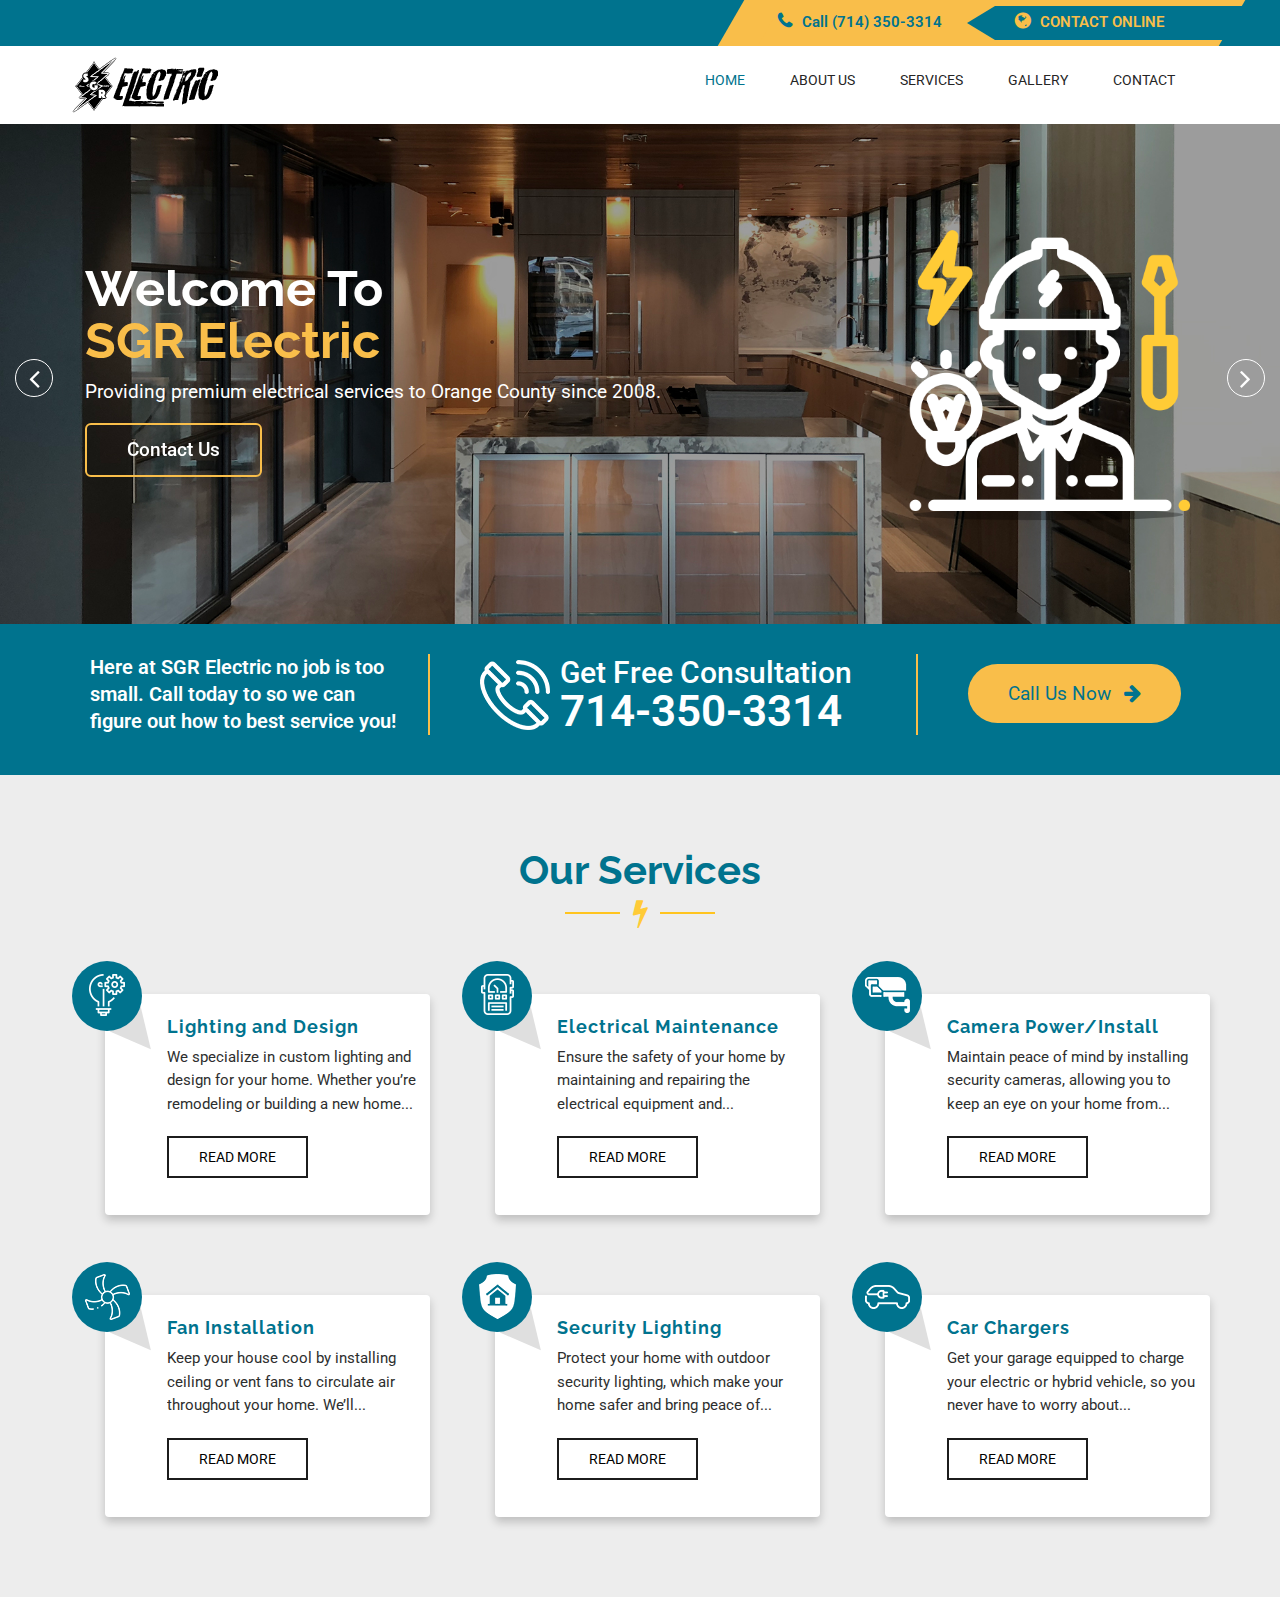
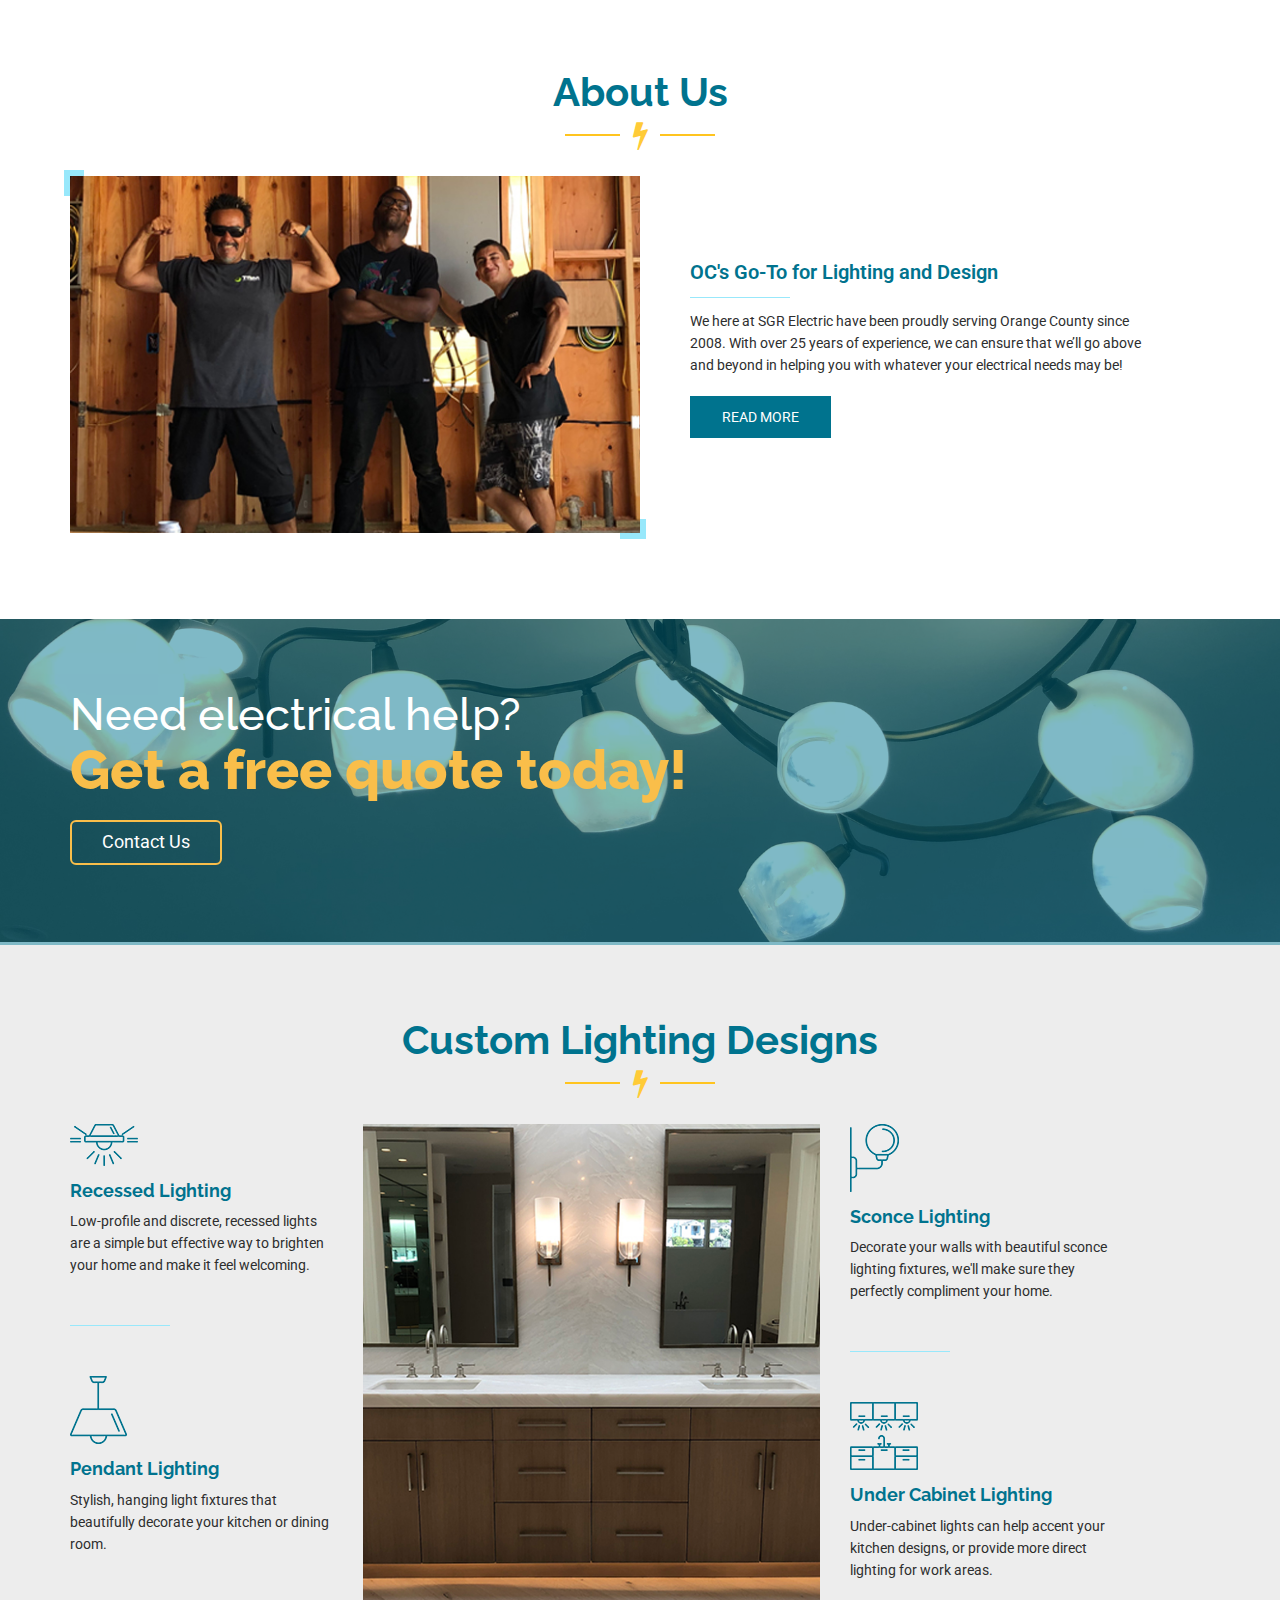
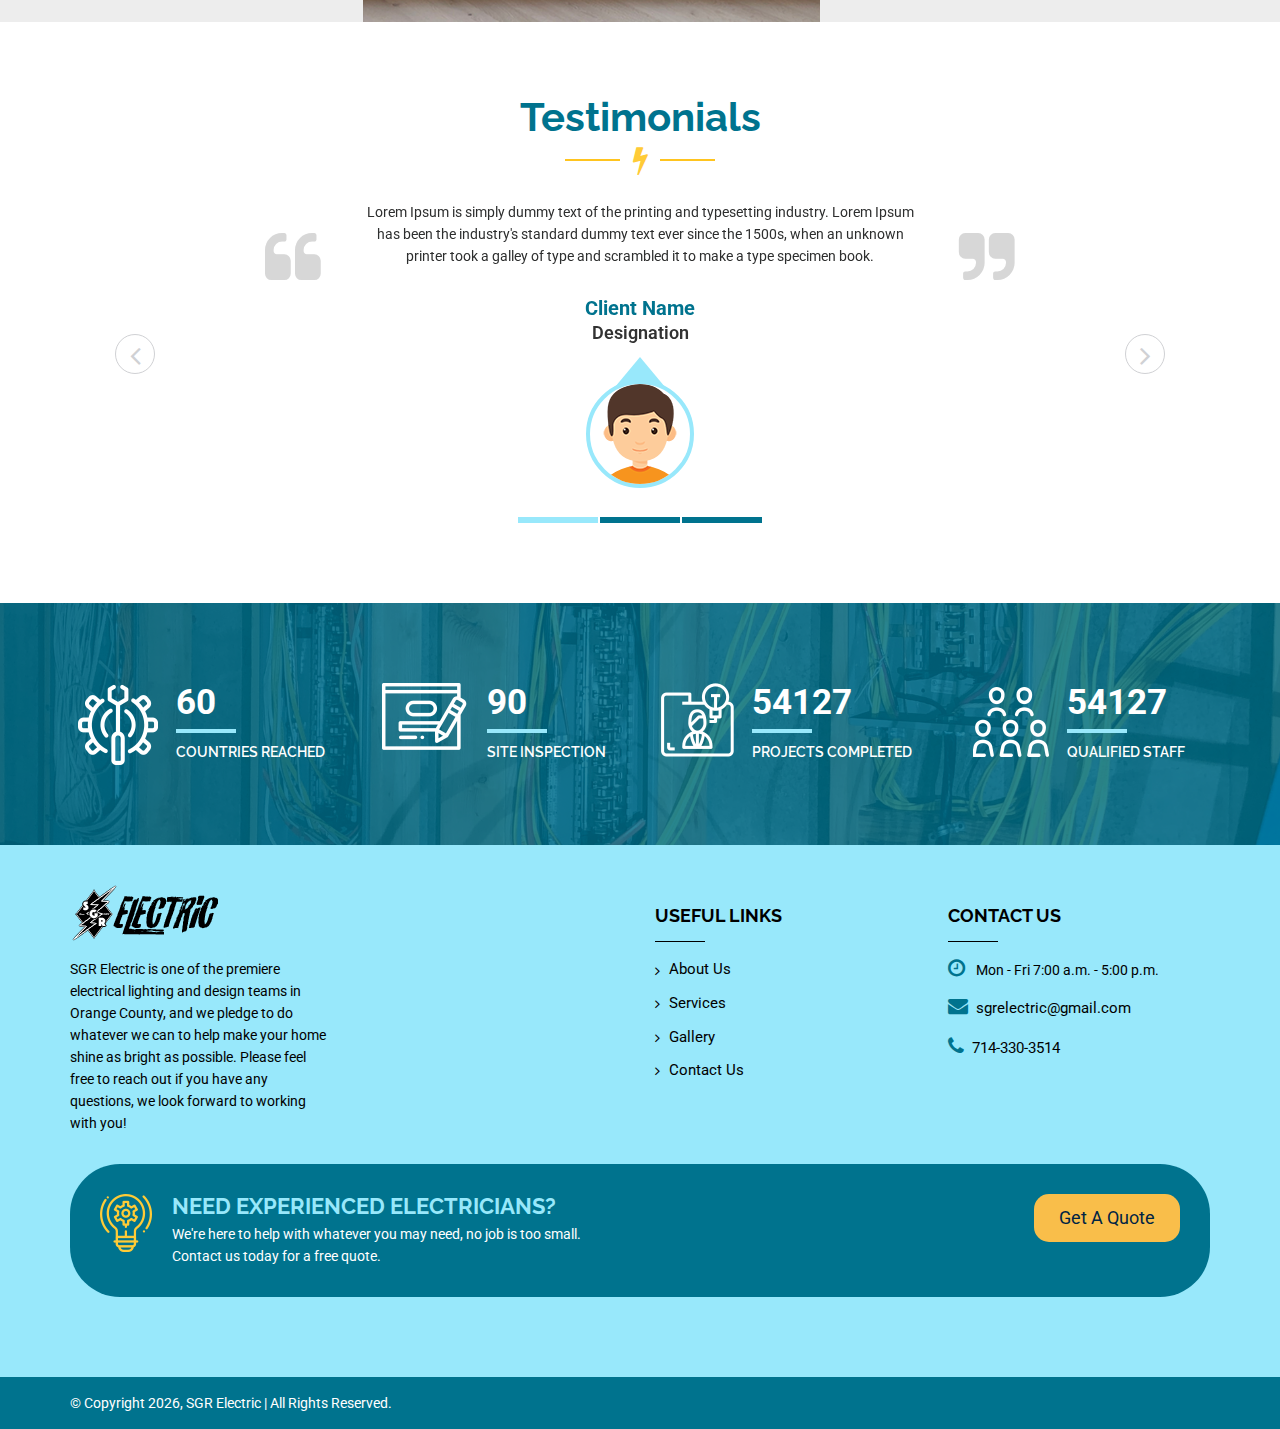
<file: index.html>
<!DOCTYPE html>
<html lang="en">
<head>
<meta charset="utf-8">
<meta http-equiv="X-UA-Compatible" content="IE=edge">
<meta name="viewport" content="width=device-width, initial-scale=1">
<!-- The above 3 meta tags *must* come first in the head; any other head content must come *after* these tags -->
<title>SGR Electric</title>
<!-- Bootstrap CSS -->
<link href="assets/bootstrap/css/bootstrap.min.css" rel="stylesheet">
<!-- Font Awesome CSS-->
<link href="assets/font-awesome/css/font-awesome.min.css" rel="stylesheet">
<!-- Linear icons CSS-->
<link href="assets/linearicons/css/icon-font.min.css" rel="stylesheet">
<!-- Slick Nav CSS -->
<link rel="stylesheet" href="assets/css/slicknav.min.css">
<!-- Owl Carousel -->
<link href="assets/owl-carousel/css/owl.carousel.css" rel="stylesheet">
<link href="assets/owl-carousel/css/owl.theme.css" rel="stylesheet">
<!-- Custom CSS -->
<link href="css/style.css" rel="stylesheet">
<!-- Animate CSS -->
<link href="assets/animate/animate.css" rel="stylesheet">
<!-- Favicon -->
<link rel="shortcut icon" type="image/x-icon" href="images/favicon.ico">

<!-- HTML5 shim and Respond.js for IE8 support of HTML5 elements and media queries -->
<!-- WARNING: Respond.js doesn't work if you view the page via file:// -->
<!--[if lt IE 9]>
      <script src="https://oss.maxcdn.com/html5shiv/3.7.3/html5shiv.min.js"></script>
      <script src="https://oss.maxcdn.com/respond/1.4.2/respond.min.js"></script>
    <![endif]-->
</head>
<body>
<!-- Pre Loader -->
<div id="dvLoading"></div>
<!-- Header Start -->
<header class="wow fadeInDown" data-offset-top="197" data-spy="affix">
  <div class="top-wrapper hidden-xs">
    <div class="container">
      <div class="row">
        <div class="col-lg-7 col-md-6 col-sm-12">
          <!-- <div class="guest"> Hi Guest! Welcome to Electric Website</div> -->
        </div>
        <div class="col-lg-5 col-md-6 hidden-sm">
          <div class="top-header-add">
            <div class="phone"><i class="fa fa-phone" aria-hidden="true"></i><span>Call</span> (714) 350-3314</div>
            <div class="book"><a href="./contact.html"><i class="fa fa-globe" aria-hidden="true"></i><span>Contact Online</span></a></div>
          </div>
        </div>
      </div>
    </div>
  </div>
  <div class="header-inner">
    <div class="container">
      <div class="row">
        <div class="col-lg-3 col-md-3">
          <div class="logo"> <a href="index.html"><img src="images/logo.png" alt="#" data-popupalt-original-title="null" title="#"></a> </div>
          <div class="mobile-menu"></div>
        </div>
        <div class="col-lg-9 col-md-9">
          <nav class="navbar navbar-default desktop">
            <div class="navbar-collapse"> 
              <!-- Main Menu -->
              <ul id="nav" class="nav menu navbar-nav">
                <li class="active"><a href="index.html">Home</a></li>
                <li><a href="./about-us.html">About US</a></li>
                <li><a href="./services.html">Services</a>
                </li>
                <li><a href="./gallery.html">Gallery</a>
                </li>
                <li><a href="./contact.html">Contact</a></li>
              </ul>
              <!-- End Main Menu --> 
            </div>
          </nav>
        </div>
      </div>
    </div>
  </div>
</header>
<!-- Header End --> 
<!-- Banner Wrapper Start -->
<div class="banner-wrapper">
  <div id="first-slider" class="">
    <div id="carousel-example-generic" class="carousel slide carousel-fade"> 
      <!-- Indicators -->
      <ol class="carousel-indicators">
        <li data-target="#carousel-example-generic" data-slide-to="0" class=""></li>
        <li data-target="#carousel-example-generic" data-slide-to="1" class="active"></li>
        <li data-target="#carousel-example-generic" data-slide-to="2" class=""></li>
      </ol>
      <!-- Wrapper for slides -->
      <div class="carousel-inner" role="listbox"> 
        <!-- Item 1 -->
        <div class="item slide1 active">
          <div class="row">
            <div class="container">
              <div class="col-md-4 col-sm-5 text-center hidden-sm hidden-md hidden-lg"> <img data-animation="animated zoomInLeft" src="images/slider-img1.png" alt=""> </div>
              <div class="col-md-8 col-sm-7 text-left">
                <h1 data-animation="animated bounceInLeft" class="">Welcome To <span>SGR Electric</span></h1>
                <p data-animation="animated bounceInLeft" class="">Providing premium electrical services to Orange County since 2008.</p>
                <a class="btn btn-hero" data-animation="animated bounceInLeft" href="contact.html">Contact Us</a> </div>
              <div class="col-md-4 col-sm-5 text-right hidden-xs"> <img data-animation="animated zoomInLeft" src="images/slider-img1.png" alt=""> </div>
            </div>
          </div>
        </div>
        <!-- Item 2 -->
        <div class="item slide2">
          <div class="row">
            <div class="container">
              <div class="col-md-4 col-sm-5 text-center hidden-sm hidden-md hidden-lg"> <img data-animation="animated zoomInLeft" src="images/slider-img2.png" alt=""> </div>
              <div class="col-md-8 col-sm-7 text-left">
                <h1 data-animation="animated bounceInLeft" class="">Welcome To <span>SGR Electric</span></h1>
                <p data-animation="animated bounceInLeft" class="">Residential expert, from Upgrades to Remodels to Custom Homes!</p>
                <a class="btn btn-hero" data-animation="animated bounceInLeft" href="contact.html">Contact Us</a> </div>
              <div class="col-md-4 col-sm-5 text-right hidden-xs"> <img data-animation="animated zoomInLeft" src="images/slider-img2.png" alt=""> </div>
            </div>
          </div>
        </div>
        <!-- Item 3 -->
        <div class="item slide3">
          <div class="row">
            <div class="container">
              <div class="col-md-4 col-sm-5 text-center hidden-sm hidden-md hidden-lg"> <img data-animation="animated zoomInLeft" src="images/slider-img1.png" alt=""> </div>
              <div class="col-md-8 col-sm-7 text-left">
                <h1 data-animation="animated bounceInLeft" class="">Welcome To <span>SGR Electric</span></h1>
                <p data-animation="animated bounceInLeft" class="">Over 25 years experience in custom lighting and design.</p>
                <a class="btn btn-hero" data-animation="animated bounceInLeft" href="contact.html">Contact Us</a> </div>
              <div class="col-md-4 col-sm-5 text-right hidden-xs"> <img data-animation="animated zoomInLeft" src="images/slider-img3.png" alt=""> </div>
            </div>
          </div>
        </div>
      </div>
      <!-- End Wrapper for slides--> <a class="left carousel-control" href="#carousel-example-generic" role="button"
        data-slide="prev"> <i class="fa fa-angle-left"></i><span class="sr-only">Previous</span> </a> <a class="right carousel-control" href="#carousel-example-generic"
        role="button" data-slide="next"> <i class="fa fa-angle-right"></i><span class="sr-only">Next</span> </a> </div>
  </div>
</div>
<!-- Banner Wrapper End --> 
<!-- cta Wrapper Start -->
<div class="cta-wrapper">
  <div class="container">
    <div class="row">
      <div class="col-sm-4">
        <div class="cta-inner cta-text">Here at SGR Electric no job is too small. Call today to so we can figure out how to best service you!  </div>
      </div>
      <div class="col-sm-5">
        <div class="cta-inner cta"> <img src="images/cta-phone-icon.png" alt="">
          <h3>Get Free Consultation <span>714-350-3314</span></h3>
        </div>
      </div>
      <div class="col-sm-3">
        <div class="cta-inner cta-btn"> <a href="tel:7143503314">Call Us Now <i class="fa fa-arrow-right" aria-hidden="true"></i></a> </div>
      </div>
    </div>
  </div>
</div>
<!-- cta Wrapper End --> 
<!-- Our Services Start -->
<section class="our-services-wrapper">
  <div class="container">
    <div class="title">
      <h2>Our Services</h2>
      <span class="title-border-color"><i class="fa fa-bolt" aria-hidden="true"></i></span> </div>
    <div class="row">
      <div class="col-lg-4 col-md-6 col-sm-6">
        <div class="single-service">
          <div class="single-services">
            <div class="services-inner">
              <div class="our-services-icon"> <span><img src="images/services-icon2.png" alt=""></span></div>
              <div class="our-services-text">
                <h3>Lighting and Design</h3>
                <p>We specialize in custom lighting and design for your home. Whether you’re remodeling or building a new home...</p>
                <a href="./services.html#menu1">Read More</a> </div>
            </div>
          </div>
        </div>
      </div>
      <div class="col-lg-4 col-md-6 col-sm-6">
        <div class="single-service">
          <div class="single-services">
            <div class="services-inner">
              <div class="our-services-icon"> <span><img src="images/services-icon1.png" alt=""></span></div>
              <div class="our-services-text">
                <h3>Electrical Maintenance</h3>
                <p>Ensure the safety of your home by maintaining and repairing the electrical equipment and...</p>
                <a href="./services.html#menu2">Read More</a> </div>
            </div>
          </div>
        </div>
      </div>
      <div class="col-lg-4 col-md-6 col-sm-6">
        <div class="single-service">
          <div class="single-services">
            <div class="services-inner">
              <div class="our-services-icon"> <span><img src="images/camera.png" alt=""></span></div>
              <div class="our-services-text">
                <h3>Camera Power/Install</h3>
                <p>Maintain peace of mind by installing security cameras, allowing you to keep an eye on your home from...</p>
                <a href="./services.html#menu3">Read More</a> </div>
            </div>
          </div>
        </div>
      </div>
      <div class="col-lg-4 col-md-6 col-sm-6">
        <div class="single-service">
          <div class="single-services">
            <div class="services-inner">
              <div class="our-services-icon"> <span><img src="images/fan.png" alt=""></span></div>
              <div class="our-services-text">
                <h3>Fan Installation</h3>
                <p>Keep your house cool by installing ceiling or vent fans to circulate air throughout your home. We’ll...</p>
                <a href="./services.html#menu4">Read More</a> </div>
            </div>
          </div>
        </div>
      </div>
      <div class="col-lg-4 col-md-6 col-sm-6">
        <div class="single-service">
          <div class="single-services">
            <div class="services-inner">
              <div class="our-services-icon"> <span><img src="images/security.png" alt=""></span></div>
              <div class="our-services-text">
                <h3>Security Lighting</h3>
                <p>Protect your home with outdoor security lighting, which make your home safer and bring peace of...</p>
                <a href="./services.html#menu5">Read More</a> </div>
            </div>
          </div>
        </div>
      </div>
      <div class="col-lg-4 col-md-6 col-sm-6">
        <div class="single-service">
          <div class="single-services">
            <div class="services-inner">
              <div class="our-services-icon"> <span><img src="images/evehicle.png" alt=""></span></div>
              <div class="our-services-text">
                <h3>Car Chargers</h3>
                <p>Get your garage equipped to charge your electric or hybrid vehicle, so you never have to worry about...</p>
                <a href="./services.html#menu6">Read More</a> </div>
            </div>
          </div>
        </div>
      </div>
    </div>
  </div>
</section>
<!-- Our Services End --> 
<!-- About Wrapper Start -->
<section class="about-wrapper">
  <div class="container">
    <div class="title">
      <h2>About Us</h2>
      <span class="title-border-color"><i class="fa fa-bolt" aria-hidden="true"></i></span> </div>
    <div class="mb-30">
      <div class="display-table"> 
        <!-- display-table-cell -->
        <div class="display-table-cell width-50">
          <div class="service-image">
            <div class="border_style top left"><span></span></div>
            <div class="border_style bottom right"><span></span></div>
            <img src="images/about-us.jpg" alt="" title=""></div>
        </div>
        <!-- display-table-cell -->
        <div class="display-table-cell width-50">
          <div class="about-text-area">
            <h3>OC's Go-To for Lighting and Design</h3>
            <p>We here at SGR Electric have been proudly serving Orange County since 2008. With over 25 years of experience, we can ensure that we’ll go above and beyond in helping you with whatever your electrical needs may be!</p>
            <a href="./about-us.html">Read More</a> </div>
          <!-- about-area --> 
        </div>
      </div>
      <!-- display-table --> 
    </div>
  </div>
</section>
<!-- About Wrapper End --> 
<!-- Join Wrapper Start -->
<div class="join-wrapper">
  <div class="container">
    <h3>Need electrical help?<br> <span>Get a free quote today!</span></h3>
    <a href="contact.html">Contact Us</a> </div>
</div>
<!-- Join Wrapper End --> 
<!-- Our Team Wrapper Start -->
<!-- <section class="our-team-wrapper">
  <div class="container">
    <div class="title">
      <h2>Our Team</h2>
      <span class="title-border-color"><i class="fa fa-bolt" aria-hidden="true"></i></span> </div>
    <div class="row">
      <div class="col-md-3 col-sm-6">
        <div class="team-item">
          <div class="team-item-image"> <img src="http://via.placeholder.com/600x400/000/fff" alt="">
            <div class="team-item-detail">
              <div class="team-social-links"> <a href="#" target="_blank"><i class="fa fa-facebook"></i></a> <a href="#" target="_blank"><i class="fa fa-twitter"></i></a> <a href="#" target="_blank"><i class="fa fa-pinterest"></i></a> </div>
            </div>
          </div>
          <div class="team-item-descr font-alt">
            <div class="team-item-name">Robin Williams</div>
            <div class="team-item-role">Founder</div>
          </div>
        </div>
      </div>
      <div class="col-md-3 col-sm-6">
        <div class="team-item">
          <div class="team-item-image"> <img src="http://via.placeholder.com/600x400/000/fff" alt="">
            <div class="team-item-detail">
              <div class="team-social-links"> <a href="#" target="_blank"><i class="fa fa-facebook"></i></a> <a href="#" target="_blank"><i class="fa fa-twitter"></i></a> <a href="#" target="_blank"><i class="fa fa-pinterest"></i></a> </div>
            </div>
          </div>
          <div class="team-item-descr font-alt">
            <div class="team-item-name">Robin Williams</div>
            <div class="team-item-role">Founder</div>
          </div>
        </div>
      </div>
      <div class="col-md-3 col-sm-6">
        <div class="team-item">
          <div class="team-item-image"> <img src="http://via.placeholder.com/600x400/000/fff" alt="">
            <div class="team-item-detail">
              <div class="team-social-links"> <a href="#" target="_blank"><i class="fa fa-facebook"></i></a> <a href="#" target="_blank"><i class="fa fa-twitter"></i></a> <a href="#" target="_blank"><i class="fa fa-pinterest"></i></a> </div>
            </div>
          </div>
          <div class="team-item-descr font-alt">
            <div class="team-item-name">Robin Williams</div>
            <div class="team-item-role">Founder</div>
          </div>
        </div>
      </div>
      <div class="col-md-3 col-sm-6">
        <div class="team-item">
          <div class="team-item-image"> <img src="http://via.placeholder.com/600x400/000/fff" alt="">
            <div class="team-item-detail">
              <div class="team-social-links"> <a href="#" target="_blank"><i class="fa fa-facebook"></i></a> <a href="#" target="_blank"><i class="fa fa-twitter"></i></a> <a href="#" target="_blank"><i class="fa fa-pinterest"></i></a> </div>
            </div>
          </div>
          <div class="team-item-descr font-alt">
            <div class="team-item-name">Robin Williams</div>
            <div class="team-item-role">Founder</div>
          </div>
        </div>
      </div>
    </div>
  </div>
</section> -->
<!-- Our Team Wrapper End --> 
<!-- Latest Projects Wrapper Start -->
<section class="latest-projects-wrapper">
  <div class="container">
    <div class="title">
      <h2>Custom Lighting Designs</h2>
      <span class="title-border-color"><i class="fa fa-bolt" aria-hidden="true"></i></span> </div>
    <div class="row">
      <div class="col-md-3 col-sm-6">
        <div class="project-box border"> <img src="images/recessed.png" alt="">
          <h3>Recessed Lighting</h3>
          <p>Low-profile and discrete, recessed lights are a simple but effective way to brighten your home and make it feel welcoming.</p>
        </div>
        <div class="project-box"> <img src="images/pendant.png" alt="">
          <h3>Pendant Lighting</h3>
          <p>Stylish, hanging light fixtures that beautifully decorate your kitchen or dining room.</p>
        </div>
      </div>
      <div class="col-sm-5 hidden-sm">
        <div class="project-box-img"> <img src="./images/latest-projects.jpg" alt=""> </div>
      </div>
      <div class="col-md-3 col-sm-6">
        <div class="project-box border"> <img src="images/sconce.png" alt="">
          <h3>Sconce Lighting</h3>
          <p>Decorate your walls with beautiful sconce lighting fixtures, we'll make sure they perfectly compliment your home.</p>
        </div>
        <div class="project-box"> <img src="images/under-cabinet.png" alt="">
          <h3>Under Cabinet Lighting</h3>
          <p>Under-cabinet lights can help accent your kitchen designs, or provide more direct lighting for work areas.</p>
        </div>
      </div>
    </div>
  </div>
</section>
<!-- Latest Projects Wrapper End --> 
<!-- Testimonials Wrapper Start -->
<section class="testimonials-wrapper">
  <div class="container">
    <div class="title">
      <h2>Testimonials</h2>
      <span class="title-border-color"><i class="fa fa-bolt" aria-hidden="true"></i></span> </div>
    <div class="row">
      <div class="col-md-8 col-sm-12 col-md-offset-2 col-sm-offset-0 col-xs-offset-0">
        <div id="testimonials" class="owl-carousel">
          <div class="item">
            <div class="testimonials-main">
              <div class="testimonials-inner">
                <p>Lorem Ipsum is simply dummy text of the printing and typesetting industry. Lorem Ipsum has been the industry's standard dummy text ever since the 1500s, when an unknown printer took a galley of type and scrambled it to make a type specimen book. </p>
              </div>
              <div class="testimonials-text">
                <p class="client-name">Client Name</p>
                <p>Designation</p>
              </div>
              <div class="testimonial-img"> <img src="images/testimonials1.png" alt=""> </div>
            </div>
          </div>
          <div class="item">
            <div class="testimonials-main">
              <div class="testimonials-inner">
                <p>Lorem Ipsum is simply dummy text of the printing and typesetting industry. Lorem Ipsum has been the industry's standard dummy text ever since the 1500s, when an unknown printer took a galley of type and scrambled it to make a type specimen book. </p>
              </div>
              <div class="testimonials-text">
                <p class="client-name">Client Name</p>
                <p>Designation</p>
              </div>
              <div class="testimonial-img"> <img src="images/testimonials2.png" alt=""> </div>
            </div>
          </div>
          <div class="item">
            <div class="testimonials-main">
              <div class="testimonials-inner">
                <p>Lorem Ipsum is simply dummy text of the printing and typesetting industry. Lorem Ipsum has been the industry's standard dummy text ever since the 1500s, when an unknown printer took a galley of type and scrambled it to make a type specimen book. </p>
              </div>
              <div class="testimonials-text">
                <p class="client-name">Client Name</p>
                <p>Designation</p>
              </div>
              <div class="testimonial-img"> <img src="images/testimonials3.png" alt=""> </div>
            </div>
          </div>
        </div>
      </div>
    </div>
  </div>
</section>
<!-- Testimonials Wrapper End --> 
<!-- Counters Wrapper Start -->
<div class="counters">
  <div class="container">
    <div class="row">
      <div class="col-lg-3 col-md-6 col-sm-6">
        <div class="counter">
          <div class="counter-icon-box"><img src="images/counter-icon1.png" alt=""></div>
          <div class="counter-right">
            <div class="number animateNumber" data-num="60"> <span>60</span></div>
            <h3>Countries Reached</h3>
          </div>
        </div>
      </div>
      <div class="col-lg-3 col-md-6 col-sm-6">
        <div class="counter">
          <div class="counter-icon-box"><img src="images/counter-icon2.png" alt=""></div>
          <div class="counter-right">
            <div class="number animateNumber" data-num="90"> <span>90</span></div>
            <h3>Site Inspection</h3>
          </div>
        </div>
      </div>
      <div class="col-lg-3 col-md-6 col-sm-6">
        <div class="counter last">
          <div class="counter-icon-box"><img src="images/counter-icon3.png" alt=""></div>
          <div class="counter-right">
            <div class="number animateNumber" data-num="54127"> <span>54127</span></div>
            <h3>Projects Completed</h3>
          </div>
        </div>
      </div>
      <div class="col-lg-3 col-md-6 col-sm-6">
        <div class="counter last">
          <div class="counter-icon-box"><img src="images/counter-icon4.png" alt=""></div>
          <div class="counter-right">
            <div class="number animateNumber" data-num="54127"> <span>54127</span></div>
            <h3>Qualified Staff</h3>
          </div>
        </div>
      </div>
    </div>
  </div>
</div>
<!-- Counters Wrapper End --> 
<!-- News Wrapper Start -->
<!-- <section class="news-wrapper">
  <div class="container">
    <div class="title">
      <h2>News & Guides</h2>
      <span class="title-border-color"><i class="fa fa-bolt" aria-hidden="true"></i></span> </div>
    <div class="row">
      <div class="col-md-4 col-sm-6">
        <div class="news-section-single">
          <div class="news-img-main">
            <div class="news-img"><img src="http://via.placeholder.com/600x400/000/fff" alt="" data-popupalt-original-title="null" title="">
              <div class="news-list">
                <ul>
                  <li><i class="fa fa-clock-o" aria-hidden="true"></i> November 16, 2016</li>
                  <li><i class="fa fa-comments-o" aria-hidden="true"></i> 8</li>
                </ul>
              </div>
            </div>
          </div>
          <div class="news-head">
            <h3>Lorem ipsum dolor sit amet, consectetuer adipiscing</h3>
          </div>
        </div>
      </div>
      <div class="col-md-4 col-sm-6">
        <div class="news-section-single">
          <div class="news-img-main">
            <div class="news-img"><img src="http://via.placeholder.com/600x400/000/fff" alt="" data-popupalt-original-title="null" title="">
              <div class="news-list">
                <ul>
                  <li><i class="fa fa-clock-o" aria-hidden="true"></i> November 16, 2016</li>
                  <li><i class="fa fa-comments-o" aria-hidden="true"></i> 8</li>
                </ul>
              </div>
            </div>
          </div>
          <div class="news-head">
            <h3>Lorem ipsum dolor sit amet, consectetuer adipiscing</h3>
          </div>
        </div>
      </div>
      <div class="col-md-4 col-sm-6">
        <div class="news-section-single">
          <div class="news-img-main">
            <div class="news-img"><img src="http://via.placeholder.com/600x400/000/fff" alt="" data-popupalt-original-title="null" title="">
              <div class="news-list">
                <ul>
                  <li><i class="fa fa-clock-o" aria-hidden="true"></i> November 16, 2016</li>
                  <li><i class="fa fa-comments-o" aria-hidden="true"></i> 8</li>
                </ul>
              </div>
            </div>
          </div>
          <div class="news-head">
            <h3>Lorem ipsum dolor sit amet, consectetuer adipiscing</h3>
          </div>
        </div>
      </div>
    </div>
  </div>
</section> -->
<!-- News Wrapper End --> 
<!-- Footer Wrapper Start -->
<footer class="footer-wrapper">
  <div class="container">
    <!-- <div class="row">
      <div class="search-wrapper">
        <div class="col-sm-6">
          <div class="search-inner-text">
            <h3>Want to know about our offers first? <span>Subscribe our newsletter</span></h3>
          </div>
        </div>
        <div class="col-sm-6">
          <div class="footer-search-form">
            <div class="form">
              <input placeholder="Your Email Address" id="exampleInputName" class="form-control first" type="text">
              <input class="bttn" value="Subscribe" type="text">
            </div>
          </div>
        </div>
      </div>
    </div> -->
    <div class="row">
      <div class="col-md-3 col-sm-6">
        <div class="intro">
          <div class="flogo"><img src="images/logo.png" alt=""></div>
          <p class="intro-content">SGR Electric is one of the premiere electrical lighting and design teams in Orange County, and we pledge to do whatever we can to help make your home shine as bright as possible. Please feel free to reach out if you have any questions, we look forward to working with you!</p>
        </div>
      </div>
      <div class="col-md-3 col-sm-6">
        <div class="extralinks">
          <!-- <h4 class="title">Information</h4>
          <div class="extralinks-cols">
            <ul class="extralinks-col">
              <li> <a href="javascript:void(0)">Customer Service</a> </li>
              <li> <a href="javascript:void(0)">Privacy Policy</a> </li>
              <li> <a href="javascript:void(0)">Site Map</a> </li>
              <li> <a href="javascript:void(0)">Advanced Search</a></li>
              <li> <a href="javascript:void(0)">Orders and Returns</a></li>
            </ul>
          </div> -->
        </div>
      </div>
      <div class="col-md-3 col-sm-6">
        <div class="extralinks">
          <h4 class="title">Useful Links</h4>
          <div class="extralinks-cols">
            <ul class="extralinks-col">
              <li> <a href="./about-us.html">About Us</a> </li>
              <li> <a href="./services.html">Services</a> </li>
              <li> <a href="./gallery.html">Gallery</a></li>
              <li> <a href="./contact.html">Contact Us</a></li>
            </ul>
          </div>
        </div>
      </div>
      <div class="col-md-3 col-sm-6">
        <div class="address">
          <h4 class="title">Contact Us</h4>
          <div class="extralinks-cols">
            <ul class="extralinks-col">
              <li> <span class="fcontact-icon fa fa-clock-o"></span> Mon - Fri 7:00 a.m. - 5:00 p.m.</li>
              <li><span class="fcontact-icon fa fa-envelope"></span><a href="mailto:sgrelectric@gmail.com">sgrelectric@gmail.com</a></li>
              <li><span class="fcontact-icon fa fa-phone"></span><a href="tel:7143503314">714-330-3514</a></li>
            </ul>
          </div>
        </div>
      </div>
    </div>
	<div class="footer-cta-wrapper">
	<div class="row">
      <div class="col-sm-9">
	    <img src="images/footer-cta-icon.png" alt="">
        <h3>Need Experienced Electricians?</h3>
        <p>We're here to help with whatever you may need, no job is too small. <br>Contact us today for a free quote.</p>
      </div>
      <div class="col-sm-3"> <a href="./contact.html" class="pull-right">Get A Quote</a> </div>
    </div>
	</div>
  </div>
</footer>
<!-- Footer Wrapper End --> 
<!-- Copyright Wrapper End -->
<div class="copyright-wrapper">
  <div class="container">
    <div class="row">
      <div class="col-sm-7">
        <p>&copy; Copyright <span id="year"></span>, SGR Electric | All Rights Reserved.</p>
      </div>
      <div class="col-sm-5">
        <!-- <ul class="footer-social-icons">
          <li class="facebook"><a href="javascript:void(0)" target="_blank"><i class="fa fa-facebook"></i></a></li>
          <li class="twitter"><a href="javascript:void(0)" target="_blank"><i class="fa fa-twitter"></i></a></li>
          <li class="linkedin"><a href="javascript:void(0)" target="_blank"><i class="fa fa-linkedin"></i></a></li>
          <li class="pinterest"><a href="javascript:void(0)" target="_blank"><i class="fa fa-pinterest"></i></a></li>
          <li class="google-plus"><a href="javascript:void(0)" target="_blank"><i class="fa fa-google-plus"></i></a></li>
          <li class="youtube"><a href="javascript:void(0)" target="_blank"><i class="fa fa-youtube"></i></a></li>
          <li class="dribbble"><a href="javascript:void(0)" target="_blank"><i class="fa fa-dribbble"></i></a></li>
        </ul> -->
      </div>
    </div>
  </div>
</div>
<!-- Copyright Wrapper End --> 
<!-- jQuery (necessary for Bootstrap's JavaScript plugins) --> 
<script src="assets/jquery/jquery-3.1.1.min.js"></script> 
<script src="assets/jquery/plugins.js"></script> 
<script src="assets/jquery/slicknav.min.js"></script> 
<script src="assets/bootstrap/js/bootstrap.min.js"></script> 
<script src="assets/number-animation/jquery.animateNumber.min.js"></script> 
<script src="assets/owl-carousel/js/owl.carousel.js"></script> 
<script src="assets/wow/wow.min.js"></script> 
<script src="assets/jquery/slider.js"></script> 
<script src="js/custom.js"></script>
</body>
</html>
</file>
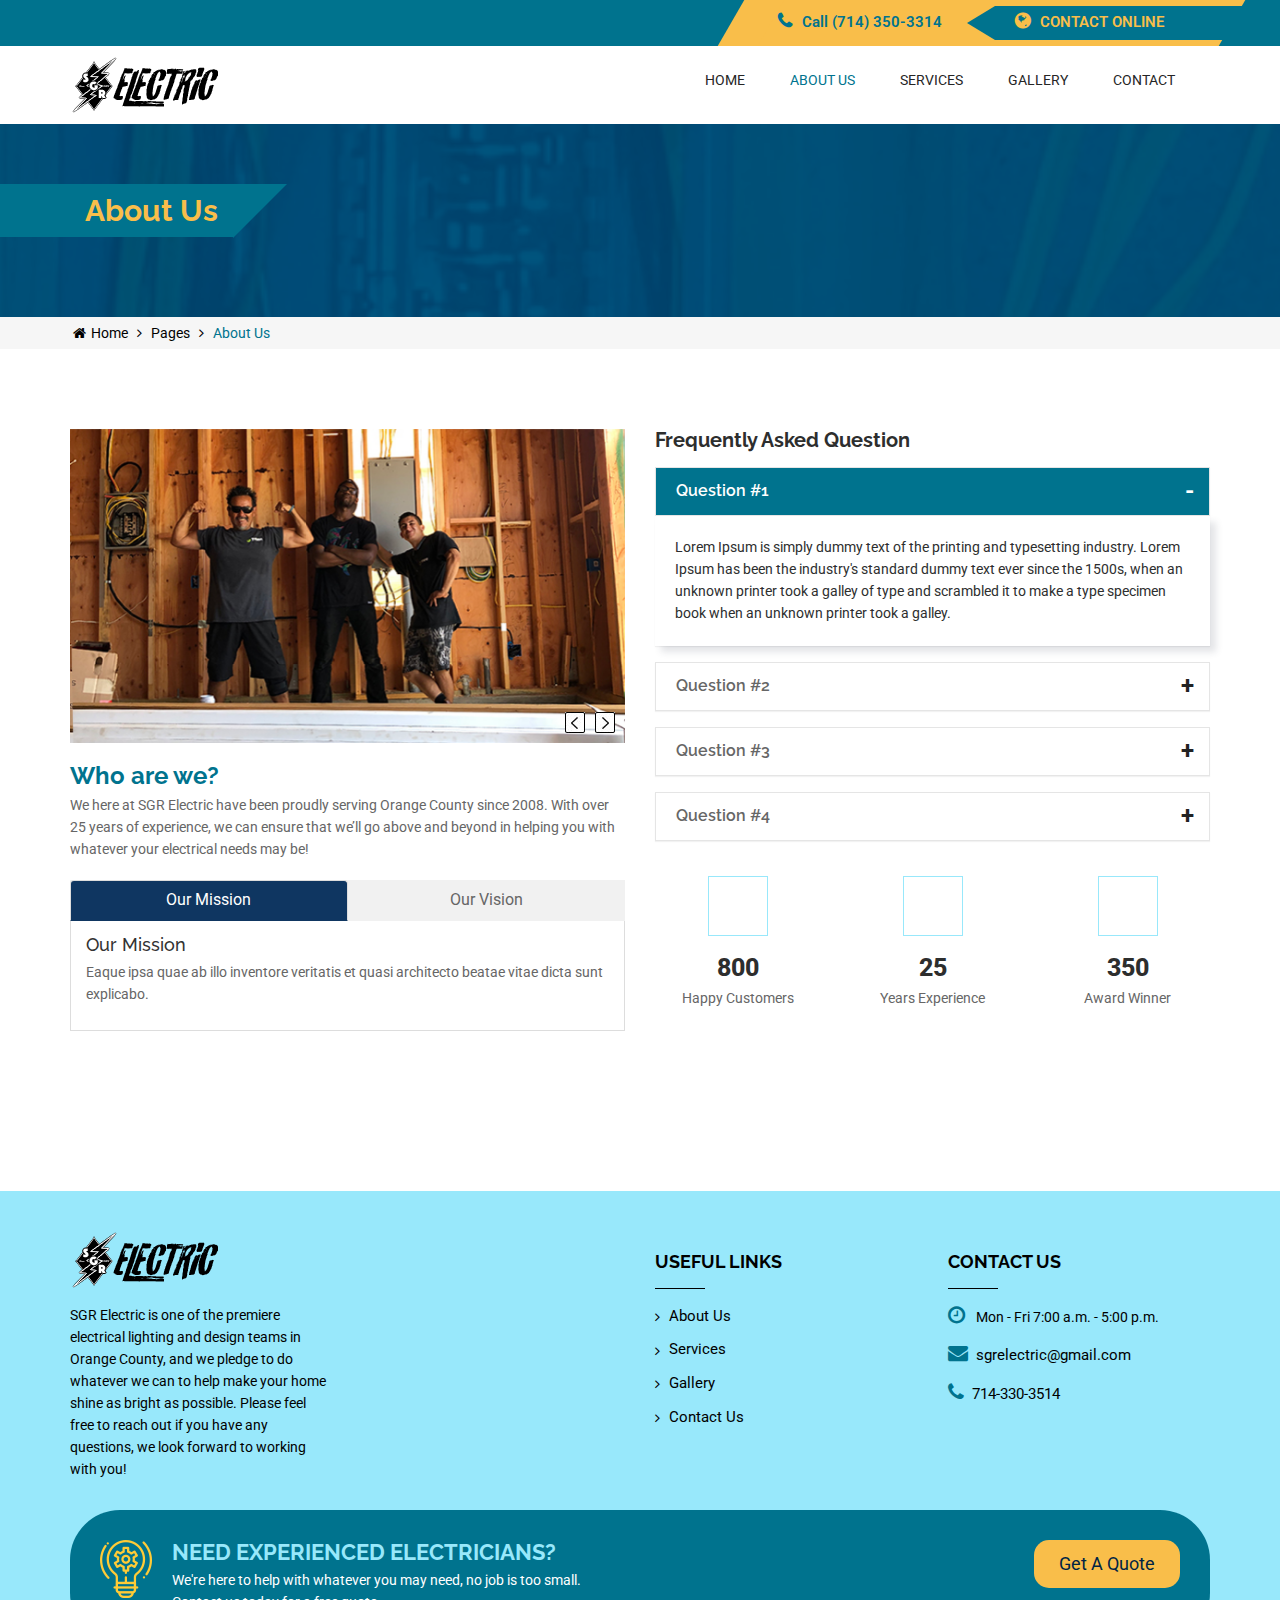
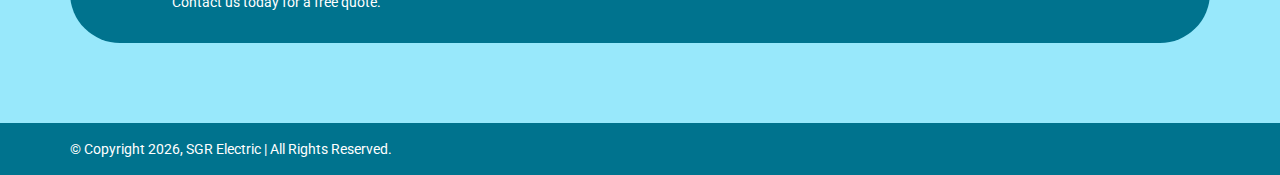
<file: about-us.html>
<!DOCTYPE html>
<html lang="en">
<head>
<meta charset="utf-8">
<meta http-equiv="X-UA-Compatible" content="IE=edge">
<meta name="viewport" content="width=device-width, initial-scale=1">
<!-- The above 3 meta tags *must* come first in the head; any other head content must come *after* these tags -->
<title>Electricshop</title>
<!-- Bootstrap CSS -->
<link href="assets/bootstrap/css/bootstrap.min.css" rel="stylesheet">
<!-- Font Awesome CSS-->
<link href="assets/font-awesome/css/font-awesome.min.css" rel="stylesheet">
<!-- Linear icons CSS-->
<link href="assets/linearicons/css/icon-font.min.css" rel="stylesheet">
<!-- Slick Nav CSS -->
<link rel="stylesheet" href="assets/css/slicknav.min.css">
<!-- Owl Carousel -->
<link href="assets/owl-carousel/css/owl.carousel.css" rel="stylesheet">
<link href="assets/owl-carousel/css/owl.theme.css" rel="stylesheet">
<!-- Custom CSS -->
<link href="css/style.css" rel="stylesheet">
<!-- Animate CSS -->
<link href="assets/animate/animate.css" rel="stylesheet">
<!-- Favicon -->
<link rel="shortcut icon" type="image/x-icon" href="images/favicon.ico">
<!-- HTML5 shim and Respond.js for IE8 support of HTML5 elements and media queries -->
<!-- WARNING: Respond.js doesn't work if you view the page via file:// -->
<!--[if lt IE 9]>
      <script src="https://oss.maxcdn.com/html5shiv/3.7.3/html5shiv.min.js"></script>
      <script src="https://oss.maxcdn.com/respond/1.4.2/respond.min.js"></script>
    <![endif]-->
</head>
<body>
<!-- Pre Loader -->
<div id="dvLoading"></div>
<!-- Header Start -->
<header class="wow fadeInDown" data-offset-top="197" data-spy="affix">
  <div class="top-wrapper hidden-xs">
    <div class="container">
      <div class="row">
        <div class="col-lg-7 col-md-6 col-sm-12">
          <!-- <div class="guest"> Hi Guest! Welcome to Electric Website</div> -->
        </div>
        <div class="col-lg-5 col-md-6 hidden-sm">
          <div class="top-header-add">
            <div class="phone"><i class="fa fa-phone" aria-hidden="true"></i><span>Call</span> (714) 350-3314</div>
            <div class="book"><a href="./contact.html"><i class="fa fa-globe" aria-hidden="true"></i><span>Contact Online</span></a></div>
          </div>
        </div>
      </div>
    </div>
  </div>
  <div class="header-inner">
    <div class="container">
      <div class="row">
        <div class="col-lg-3 col-md-3">
          <div class="logo"> <a href="index.html"><img src="images/logo.png" alt="#" data-popupalt-original-title="null" title="#"></a> </div>
          <div class="mobile-menu"></div>
        </div>
        <div class="col-lg-9 col-md-9">
          <nav class="navbar navbar-default desktop">
            <div class="navbar-collapse"> 
              <!-- Main Menu -->
              <ul id="nav" class="nav menu navbar-nav">
                <li><a href="index.html">Home</a></li>
                <li class="active"><a href="./about-us.html">About Us</a></li>
                <li><a href="./services.html">Services</a>
                </li>
                <li><a href="./gallery.html">Gallery</a>
                </li>
                <li><a href="./contact.html">Contact</a></li>
              </ul>
              <!-- End Main Menu --> 
            </div>
          </nav>
        </div>
      </div>
    </div>
  </div>
</header>
<!-- Header End --> 
<!-- Breadcromb Wrapper Start -->
<div class="breadcromb-wrapper">
  <div class="breadcromb-overlay"></div>
  <div class="container">
    <div class="row">
      <div class="col-sm-12">
        <div class="breadcromb-left">
          <h3>About Us</h3>
        </div>
      </div>
    </div>
  </div>
</div>
<div class="breadcromb-text">
  <div class="container">
    <ul>
      <li><a href="index.html"><i class="fa fa-home"></i>Home</a></li>
      <li><i class="fa fa-angle-right" aria-hidden="true"></i></li>
      <li>Pages</li>
      <li><i class="fa fa-angle-right" aria-hidden="true"></i></li>
      <li>About Us</li>
    </ul>
  </div>
</div>
<!-- Breadcromb Wrapper End --> 
<!-- Inner Page Wrapper Start -->
<div class="inner-page-wrapper about-wrapper">
  <div class="container">
    <div class="row">
      <div class="col-md-6 col-sm-12">
        <div class="about-carousel">
          <div id="about" class="owl-carousel">
            <div class="item"><img src="./images/about/about1.jpg" alt=""> </div>
            <div class="item"><img src="./images/about/about2.jpg" alt=""> </div>
            <div class="item"><img src="./images/about/about3.jpg" alt=""> </div>
          </div>
          <div class="about-caption">
            <h3>Who are we?</h3>
            <p>We here at SGR Electric have been proudly serving Orange County since 2008. With over 25 years of experience, we can ensure that we’ll go above and beyond in helping you with whatever your electrical needs may be!</p>
            <ul class="nav nav-tabs">
              <li class="active show"><a data-target="#menu2" data-toggle="tab" href="#">Our Mission</a></li>
              <li><a data-toggle="tab" data-target="#menu1" href="#menu1">Our Vision</a></li>
            </ul>
            <div class="tab-content">
              <div id="menu2" class="tab-pane fade active in">
                <h4>Our Mission</h4>
                <p>Eaque ipsa quae ab illo inventore veritatis et quasi architecto beatae vitae dicta sunt explicabo.</p>
              </div>
              <div id="menu1" class="tab-pane fade">
                <h4>Our Vision</h4>
                <p>Eaque ipsa quae ab illo inventore veritatis et quasi architecto beatae vitae dicta sunt explicabo.</p>
              </div>
            </div>
          </div>
        </div>
      </div>
      <div class="col-md-6 col-sm-12">
        <div class="faq-area">
          <h3>Frequently Asked Question</h3>
          <div class="about-faq-wrapper">
            <div class="panel-group panel-faq" id="accordion" role="tablist" aria-multiselectable="true">
              <div class="panel panel-default">
                <div class="panel-heading active" role="tab" id="heading1">
                  <h4 class="panel-title"> <a role="button" data-toggle="collapse" data-parent="#accordion" href="#collapse1" aria-expanded="false" aria-controls="collapse1" class="collapsed">Question #1</a> </h4>
                </div>
                <div id="collapse1" class="panel-collapse collapse in" role="tabpanel" aria-labelledby="heading1" aria-expanded="false">
                  <div class="panel-body">
                    <p>Lorem Ipsum is simply dummy text of the printing and typesetting industry. Lorem Ipsum has been the industry's standard dummy text ever since the 1500s, when an unknown printer took a galley of type and scrambled it to make a type specimen book when an unknown printer took a galley.</p>
                  </div>
                </div>
              </div>
              <div class="panel panel-default">
                <div class="panel-heading" role="tab" id="heading2">
                  <h4 class="panel-title"> <a class="collapsed" role="button" data-toggle="collapse" data-parent="#accordion" href="#collapse2" aria-expanded="false" aria-controls="collapse2">Question #2</a> </h4>
                </div>
                <div id="collapse2" class="panel-collapse collapse" role="tabpanel" aria-labelledby="heading2" aria-expanded="false">
                  <div class="panel-body">
                    <p>Lorem Ipsum is simply dummy text of the printing and typesetting industry. Lorem Ipsum has been the industry's standard dummy text ever since the 1500s, when an unknown printer took a galley of type and scrambled it to make a type specimen book when an unknown printer took a galley.</p>
                  </div>
                </div>
              </div>
              <div class="panel panel-default">
                <div class="panel-heading" role="tab" id="heading3">
                  <h4 class="panel-title"> <a class="collapsed" role="button" data-toggle="collapse" data-parent="#accordion" href="#collapse3" aria-expanded="false" aria-controls="collapse3">Question #3</a> </h4>
                </div>
                <div id="collapse3" class="panel-collapse collapse" role="tabpanel" aria-labelledby="heading3" aria-expanded="false">
                  <div class="panel-body">
                    <p>Lorem Ipsum is simply dummy text of the printing and typesetting industry. Lorem Ipsum has been the industry's standard dummy text ever since the 1500s, when an unknown printer took a galley of type and scrambled it to make a type specimen book when an unknown printer took a galley.</p>
                  </div>
                </div>
              </div>
              <div class="panel panel-default">
                <div class="panel-heading" role="tab" id="heading4">
                  <h4 class="panel-title"> <a class="collapsed" role="button" data-toggle="collapse" data-parent="#accordion" href="#collapse4" aria-expanded="false" aria-controls="collapse4">Question #4</a> </h4>
                </div>
                <div id="collapse4" class="panel-collapse collapse" role="tabpanel" aria-labelledby="heading4" aria-expanded="false" >
                  <div class="panel-body">
                    <p>Lorem Ipsum is simply dummy text of the printing and typesetting industry. Lorem Ipsum has been the industry's standard dummy text ever since the 1500s, when an unknown printer took a galley of type and scrambled it to make a type specimen book when an unknown printer took a galley.</p>
                  </div>
                </div>
              </div>
            </div>
          </div>
          <div class="counters">
            <div class="row">
              <div class="col-sm-4 col-xs-6">
                <div class="counter-box"> <i class="lnr lnr-user"></i>
                  <div class="number animateNumber" data-num="800">800</div>
                  <p>Happy Customers</p>
                </div>
              </div>
              <div class="col-sm-4 col-xs-6">
                <div class="counter-box"> <i class="lnr lnr-thumbs-up"></i>
                  <div class="number animateNumber" data-num="25">25</div>
                  <p>Years Experience</p>
                </div>
              </div>
              <div class="col-sm-4 col-xs-6">
                <div class="counter-box"> <i class="lnr lnr-star"></i>
                  <div class="number animateNumber" data-num="350">350</div>
                  <p>Award Winner</p>
                </div>
              </div>
            </div>
          </div>
        </div>
      </div>
    </div>
  </div>
</div>
<!-- Inner Page Wrapper End --> 
<!-- Footer Wrapper Start -->
<footer class="footer-wrapper">
  <div class="container">
    <!-- <div class="row">
      <div class="search-wrapper">
        <div class="col-sm-6">
          <div class="search-inner-text">
            <h3>Want to know about our offers first? <span>Subscribe our newsletter</span></h3>
          </div>
        </div>
        <div class="col-sm-6">
          <div class="footer-search-form">
            <div class="form">
              <input placeholder="Your Email Address" id="exampleInputName" class="form-control first" type="text">
              <input class="bttn" value="Subscribe" type="text">
            </div>
          </div>
        </div>
      </div>
    </div> -->
    <div class="row">
      <div class="col-md-3 col-sm-6">
        <div class="intro">
          <div class="flogo"><img src="images/logo.png" alt=""></div>
          <p class="intro-content">SGR Electric is one of the premiere electrical lighting and design teams in Orange County, and we pledge to do whatever we can to help make your home shine as bright as possible. Please feel free to reach out if you have any questions, we look forward to working with you!</p>
        </div>
      </div>
      <div class="col-md-3 col-sm-6">
        <div class="extralinks">
          <!-- <h4 class="title">Information</h4>
          <div class="extralinks-cols">
            <ul class="extralinks-col">
              <li> <a href="javascript:void(0)">Customer Service</a> </li>
              <li> <a href="javascript:void(0)">Privacy Policy</a> </li>
              <li> <a href="javascript:void(0)">Site Map</a> </li>
              <li> <a href="javascript:void(0)">Advanced Search</a></li>
              <li> <a href="javascript:void(0)">Orders and Returns</a></li>
            </ul>
          </div> -->
        </div>
      </div>
      <div class="col-md-3 col-sm-6">
        <div class="extralinks">
          <h4 class="title">Useful Links</h4>
          <div class="extralinks-cols">
            <ul class="extralinks-col">
              <li> <a href="./about-us.html">About Us</a> </li>
              <li> <a href="./services.html">Services</a> </li>
              <li> <a href="./gallery.html">Gallery</a></li>
              <li> <a href="./contact.html">Contact Us</a></li>
            </ul>
          </div>
        </div>
      </div>
      <div class="col-md-3 col-sm-6">
        <div class="address">
          <h4 class="title">Contact Us</h4>
          <div class="extralinks-cols">
            <ul class="extralinks-col">
              <li> <span class="fcontact-icon fa fa-clock-o"></span> Mon - Fri 7:00 a.m. - 5:00 p.m.</li>
              <li><span class="fcontact-icon fa fa-envelope"></span><a href="mailto:sgrelectric@gmail.com">sgrelectric@gmail.com</a></li>
              <li><span class="fcontact-icon fa fa-phone"></span><a href="tel:7143503314">714-330-3514</a></li>
            </ul>
          </div>
        </div>
      </div>
    </div>
	<div class="footer-cta-wrapper">
	<div class="row">
      <div class="col-sm-9">
	    <img src="images/footer-cta-icon.png" alt="">
        <h3>Need Experienced Electricians?</h3>
        <p>We're here to help with whatever you may need, no job is too small. <br>Contact us today for a free quote.</p>
      </div>
      <div class="col-sm-3"> <a href="./contact.html" class="pull-right">Get A Quote</a> </div>
    </div>
	</div>
  </div>
</footer>
<!-- Footer Wrapper End --> 
<!-- Copyright Wrapper End -->
<div class="copyright-wrapper">
  <div class="container">
    <div class="row">
      <div class="col-sm-7">
        <p>&copy; Copyright <span id="year"></span>, SGR Electric | All Rights Reserved.</p>
      </div>
      <div class="col-sm-5">
        <!-- <ul class="footer-social-icons">
          <li class="facebook"><a href="javascript:void(0)" target="_blank"><i class="fa fa-facebook"></i></a></li>
          <li class="twitter"><a href="javascript:void(0)" target="_blank"><i class="fa fa-twitter"></i></a></li>
          <li class="linkedin"><a href="javascript:void(0)" target="_blank"><i class="fa fa-linkedin"></i></a></li>
          <li class="pinterest"><a href="javascript:void(0)" target="_blank"><i class="fa fa-pinterest"></i></a></li>
          <li class="google-plus"><a href="javascript:void(0)" target="_blank"><i class="fa fa-google-plus"></i></a></li>
          <li class="youtube"><a href="javascript:void(0)" target="_blank"><i class="fa fa-youtube"></i></a></li>
          <li class="dribbble"><a href="javascript:void(0)" target="_blank"><i class="fa fa-dribbble"></i></a></li>
        </ul> -->
      </div>
    </div>
  </div>
</div>
<!-- Copyright Wrapper End --> 
<!-- jQuery (necessary for Bootstrap's JavaScript plugins) --> 
<script src="assets/jquery/jquery-3.1.1.min.js"></script> 
<script src="assets/jquery/plugins.js"></script> 
<script src="assets/jquery/slicknav.min.js"></script> 
<script src="assets/bootstrap/js/bootstrap.min.js"></script> 
<script src="assets/number-animation/jquery.animateNumber.min.js"></script> 
<script src="assets/owl-carousel/js/owl.carousel.js"></script> 
<script src="assets/wow/wow.min.js"></script> 
<script src="assets/jquery/slider.js"></script> 
<script src="js/custom.js"></script>
</body>
</html>
</file>
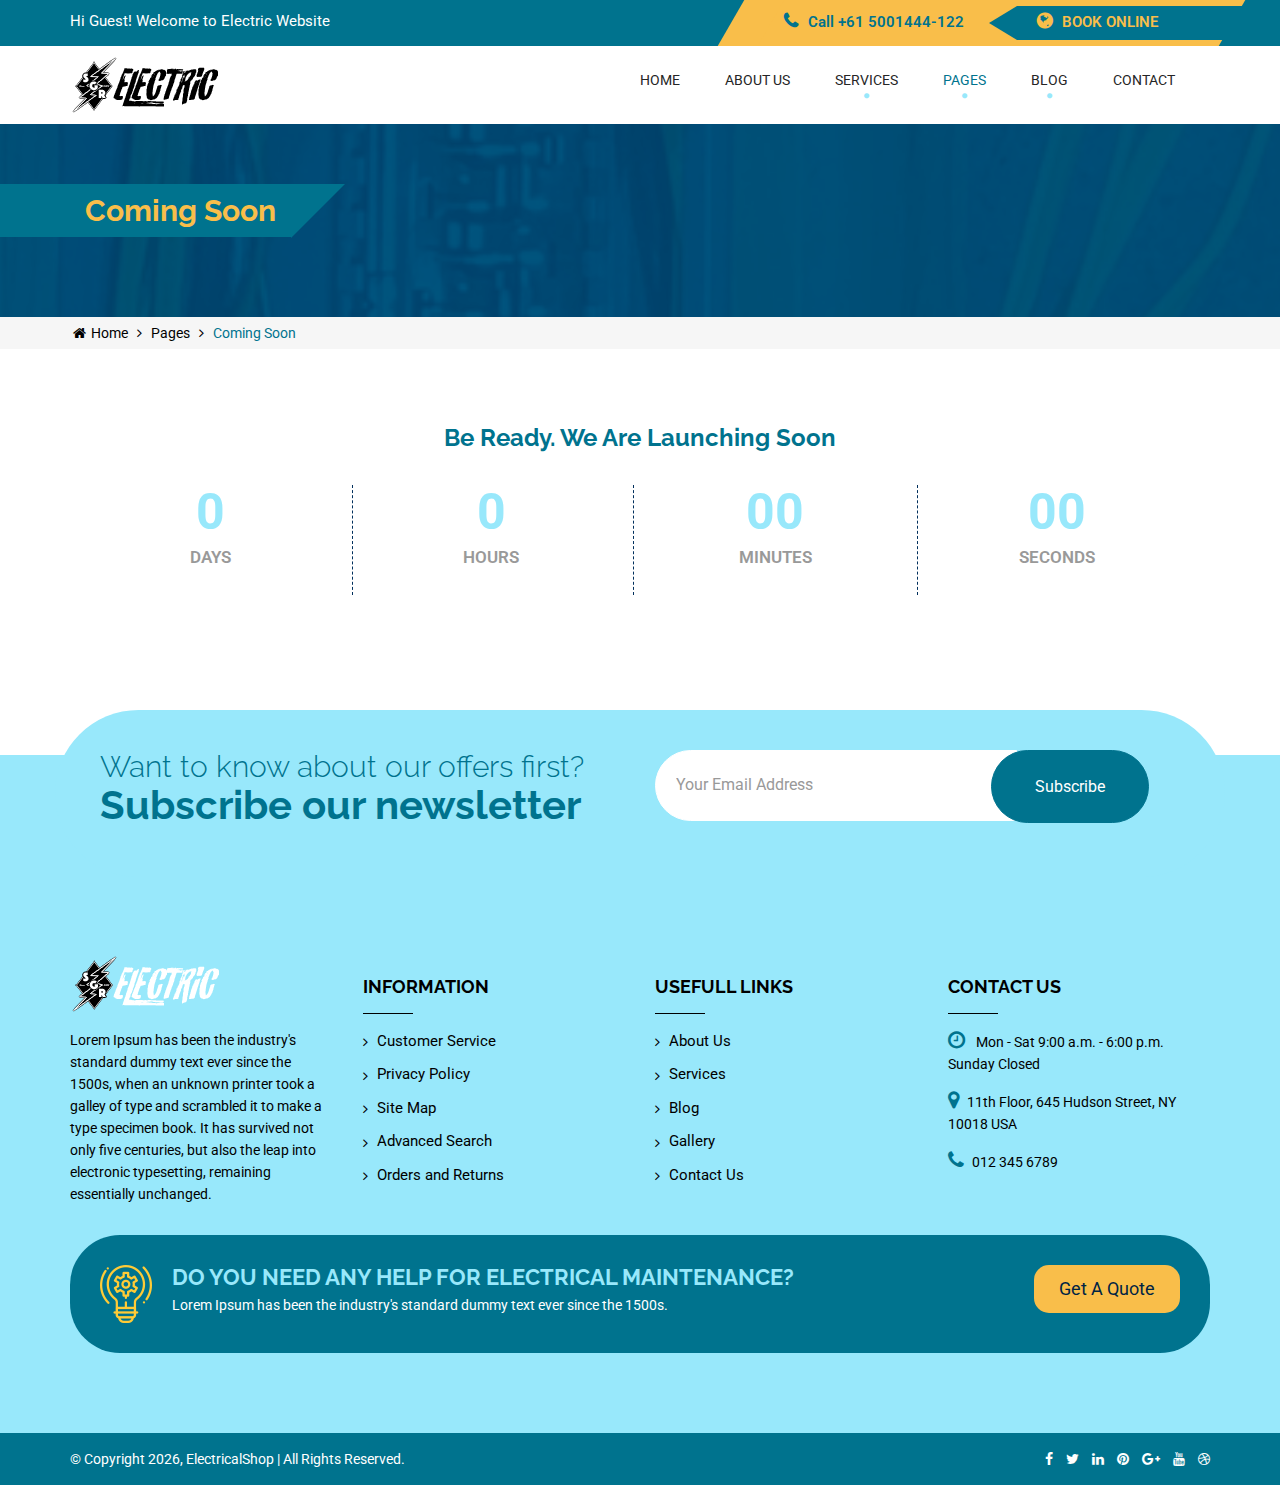
<file: coming-soon.html>
<!DOCTYPE html>
<html lang="en">
<head>
<meta charset="utf-8">
<meta http-equiv="X-UA-Compatible" content="IE=edge">
<meta name="viewport" content="width=device-width, initial-scale=1">
<!-- The above 3 meta tags *must* come first in the head; any other head content must come *after* these tags -->
<title>Electricshop</title>
<!-- Bootstrap CSS -->
<link href="assets/bootstrap/css/bootstrap.min.css" rel="stylesheet">
<!-- Font Awesome CSS-->
<link href="assets/font-awesome/css/font-awesome.min.css" rel="stylesheet">
<!-- Linear icons CSS-->
<link href="assets/linearicons/css/icon-font.min.css" rel="stylesheet">
<!-- Slick Nav CSS -->
<link rel="stylesheet" href="assets/css/slicknav.min.css">
<!-- Owl Carousel -->
<link href="assets/owl-carousel/css/owl.carousel.css" rel="stylesheet">
<link href="assets/owl-carousel/css/owl.theme.css" rel="stylesheet">
<!-- Custom CSS -->
<link href="css/style.css" rel="stylesheet">
<!-- Animate CSS -->
<link href="assets/animate/animate.css" rel="stylesheet">
<!-- Favicon -->
<link rel="shortcut icon" type="image/x-icon" href="images/favicon.ico">
<!-- HTML5 shim and Respond.js for IE8 support of HTML5 elements and media queries -->
<!-- WARNING: Respond.js doesn't work if you view the page via file:// -->
<!--[if lt IE 9]>
      <script src="https://oss.maxcdn.com/html5shiv/3.7.3/html5shiv.min.js"></script>
      <script src="https://oss.maxcdn.com/respond/1.4.2/respond.min.js"></script>
    <![endif]-->
</head>
<body>
<!-- Pre Loader -->
<div id="dvLoading"></div>
<!-- Header Start -->
<header class="wow fadeInDown" data-offset-top="197" data-spy="affix">
  <div class="top-wrapper hidden-xs">
    <div class="container">
      <div class="row">
        <div class="col-lg-7 col-md-6 col-sm-12">
          <div class="guest"> Hi Guest! Welcome to Electric Website</div>
        </div>
        <div class="col-lg-5 col-md-6 hidden-sm">
          <div class="top-header-add">
            <div class="phone"><i class="fa fa-phone" aria-hidden="true"></i><span>Call</span> +61 5001444-122</div>
            <div class="book"><a href="javascript:void(0)"><i class="fa fa-globe" aria-hidden="true"></i><span>Book Online</span></a></div>
          </div>
        </div>
      </div>
    </div>
  </div>
  <div class="header-inner">
    <div class="container">
      <div class="row">
        <div class="col-lg-3 col-md-3">
          <div class="logo"> <a href="index.html"><img src="images/logo.png" alt="#" data-popupalt-original-title="null" title="#"></a> </div>
          <div class="mobile-menu"></div>
        </div>
        <div class="col-lg-9 col-md-9">
          <nav class="navbar navbar-default desktop">
            <div class="navbar-collapse"> 
              <!-- Main Menu -->
              <ul id="nav" class="nav menu navbar-nav">
                <li><a href="index.html">Home</a></li>
                <li><a href="about-us.html">About US</a></li>
                <li><a href="#">Services<i class="fa fa-circle"></i></a>
                  <ul class="dropdown">
                    <li><a href="services.html">Services</a></li>
                    <li><a href="services.html">Service details</a></li>
                  </ul>
                </li>
                <li class="active"><a href="#">Pages<i class="fa fa-circle"></i></a>
                  <ul class="dropdown">
                    <li><a href="about-us.html">About Us</a></li>
                    <li><a href="gallery.html">Gallery</a></li>
                    <li><a href="our-team.html">Our Team</a></li>
                    <li><a href="faq.html">FAQ</a></li>
                    <li><a href="testimonials.html">Testimonials</a></li>
                    <li><a href="404.html">404</a></li>
                    <li><a href="coming-soon.html">Coming Soon</a></li>
                  </ul>
                </li>
                <li><a href="#">Blog<i class="fa fa-circle"></i></a>
                  <ul class="dropdown">
                    <li><a href="our-blog.html">Our Blog</a></li>
                    <li><a href="single-blog.html">Single Blog</a></li>
                  </ul>
                </li>
                <li><a href="contact.html">Contact</a></li>
              </ul>
              <!-- End Main Menu --> 
            </div>
          </nav>
        </div>
      </div>
    </div>
  </div>
</header>
<!-- Header End --> 
<!-- Breadcromb Wrapper Start -->
<div class="breadcromb-wrapper">
  <div class="breadcromb-overlay"></div>
  <div class="container">
    <div class="row">
      <div class="col-sm-12">
        <div class="breadcromb-left">
          <h3>Coming Soon</h3>
        </div>
      </div>
    </div>
  </div>
</div>
<div class="breadcromb-text">
  <div class="container">
    <ul>
      <li><a href="index.html"><i class="fa fa-home"></i>Home</a></li>
      <li><i class="fa fa-angle-right" aria-hidden="true"></i></li>
      <li>Pages</li>
      <li><i class="fa fa-angle-right" aria-hidden="true"></i></li>
      <li>Coming Soon</li>
    </ul>
  </div>
</div>
<!-- Breadcromb Wrapper End --> 
<!-- Inner Page Wrapper Start -->
<div class="inner-page-wrapper coming-soon-wrapper">
  <div class="container">
    <h3>Be Ready. We Are Launching Soon</h3>
	<div class="coutndown">
    <div class="clearfix" data-countdown="2020/11/1"></div>
  </div>
  </div>
</div>
<!-- Inner Page Wrapper End --> 
<!-- Footer Wrapper Start -->
<footer class="footer-wrapper">
  <div class="container">
    <div class="row">
      <div class="search-wrapper">
        <div class="col-sm-6">
          <div class="search-inner-text">
            <h3>Want to know about our offers first? <span>Subscribe our newsletter</span></h3>
          </div>
        </div>
        <div class="col-sm-6">
          <div class="footer-search-form">
            <div class="form">
              <input placeholder="Your Email Address" id="exampleInputName" class="form-control first" type="text">
              <input class="bttn" value="Subscribe" type="text">
            </div>
          </div>
        </div>
      </div>
    </div>
    <div class="row">
      <div class="col-md-3 col-sm-6">
        <div class="intro">
          <div class="flogo"><img src="images/footer-logo.png" alt=""></div>
          <p class="intro-content">Lorem Ipsum has been the industry's standard dummy text ever since the 1500s, when an unknown printer took a galley of type and scrambled it to make a type specimen book. It has survived not only five centuries, but also the leap into electronic typesetting, remaining essentially unchanged.</p>
        </div>
      </div>
      <div class="col-md-3 col-sm-6">
        <div class="extralinks">
          <h4 class="title">Information</h4>
          <div class="extralinks-cols">
            <ul class="extralinks-col">
              <li> <a href="javascript:void(0)">Customer Service</a> </li>
              <li> <a href="javascript:void(0)">Privacy Policy</a> </li>
              <li> <a href="javascript:void(0)">Site Map</a> </li>
              <li> <a href="javascript:void(0)">Advanced Search</a></li>
              <li> <a href="javascript:void(0)">Orders and Returns</a></li>
            </ul>
          </div>
        </div>
      </div>
      <div class="col-md-3 col-sm-6">
        <div class="extralinks">
          <h4 class="title">Usefull Links</h4>
          <div class="extralinks-cols">
            <ul class="extralinks-col">
              <li> <a href="javascript:void(0)">About Us</a> </li>
              <li> <a href="javascript:void(0)">Services</a> </li>
              <li> <a href="javascript:void(0)">Blog</a> </li>
              <li> <a href="javascript:void(0)">Gallery</a></li>
              <li> <a href="javascript:void(0)">Contact Us</a></li>
            </ul>
          </div>
        </div>
      </div>
      <div class="col-md-3 col-sm-6">
        <div class="address">
          <h4 class="title">Contact Us</h4>
          <div class="extralinks-cols">
            <ul class="extralinks-col">
              <li> <span class="fcontact-icon fa fa-clock-o"></span> Mon - Sat 9:00 a.m. - 6:00 p.m. <br>
                Sunday Closed </li>
              <li><span class="fcontact-icon fa fa-map-marker"></span>11th Floor, 645 Hudson Street, NY 10018 USA</li>
              <li><span class="fcontact-icon fa fa-phone"></span>012 345 6789</li>
            </ul>
          </div>
        </div>
      </div>
    </div>
	<div class="footer-cta-wrapper">
	<div class="row">
      <div class="col-sm-9">
	    <img src="images/footer-cta-icon.png" alt="">
        <h3>Do you need any help for electrical maintenance?</h3>
        <p>Lorem Ipsum has been the industry's standard dummy text ever since the 1500s.</p>
      </div>
      <div class="col-sm-3"> <a href="javascript:void(0)" class="pull-right">Get A Quote</a> </div>
    </div>
	</div>
  </div>
</footer>
<!-- Footer Wrapper End --> 
<!-- Copyright Wrapper End -->
<div class="copyright-wrapper">
  <div class="container">
    <div class="row">
      <div class="col-sm-7">
        <p>&copy; Copyright <span id="year"></span>, ElectricalShop | All Rights Reserved.</p>
      </div>
      <div class="col-sm-5">
        <ul class="footer-social-icons">
          <li class="facebook"><a href="javascript:void(0)" target="_blank"><i class="fa fa-facebook"></i></a></li>
          <li class="twitter"><a href="javascript:void(0)" target="_blank"><i class="fa fa-twitter"></i></a></li>
          <li class="linkedin"><a href="javascript:void(0)" target="_blank"><i class="fa fa-linkedin"></i></a></li>
          <li class="pinterest"><a href="javascript:void(0)" target="_blank"><i class="fa fa-pinterest"></i></a></li>
          <li class="google-plus"><a href="javascript:void(0)" target="_blank"><i class="fa fa-google-plus"></i></a></li>
          <li class="youtube"><a href="javascript:void(0)" target="_blank"><i class="fa fa-youtube"></i></a></li>
          <li class="dribbble"><a href="javascript:void(0)" target="_blank"><i class="fa fa-dribbble"></i></a></li>
        </ul>
      </div>
    </div>
  </div>
</div>
<!-- Copyright Wrapper End --> 
<!-- jQuery (necessary for Bootstrap's JavaScript plugins) --> 
<script src="assets/jquery/jquery-3.1.1.min.js"></script> 
<script src="assets/jquery/plugins.js"></script> 
<script src="assets/jquery/slicknav.min.js"></script> 
<script src="assets/bootstrap/js/bootstrap.min.js"></script> 
<script src="assets/number-animation/jquery.animateNumber.min.js"></script> 
<script src="assets/owl-carousel/js/owl.carousel.js"></script> 
<script src="assets/jquery/jquery.countdown.min.js"></script> 
<script src="assets/wow/wow.min.js"></script> 
<script src="assets/jquery/slider.js"></script> 
<script src="js/custom.js"></script>
</body>
</html>
</file>
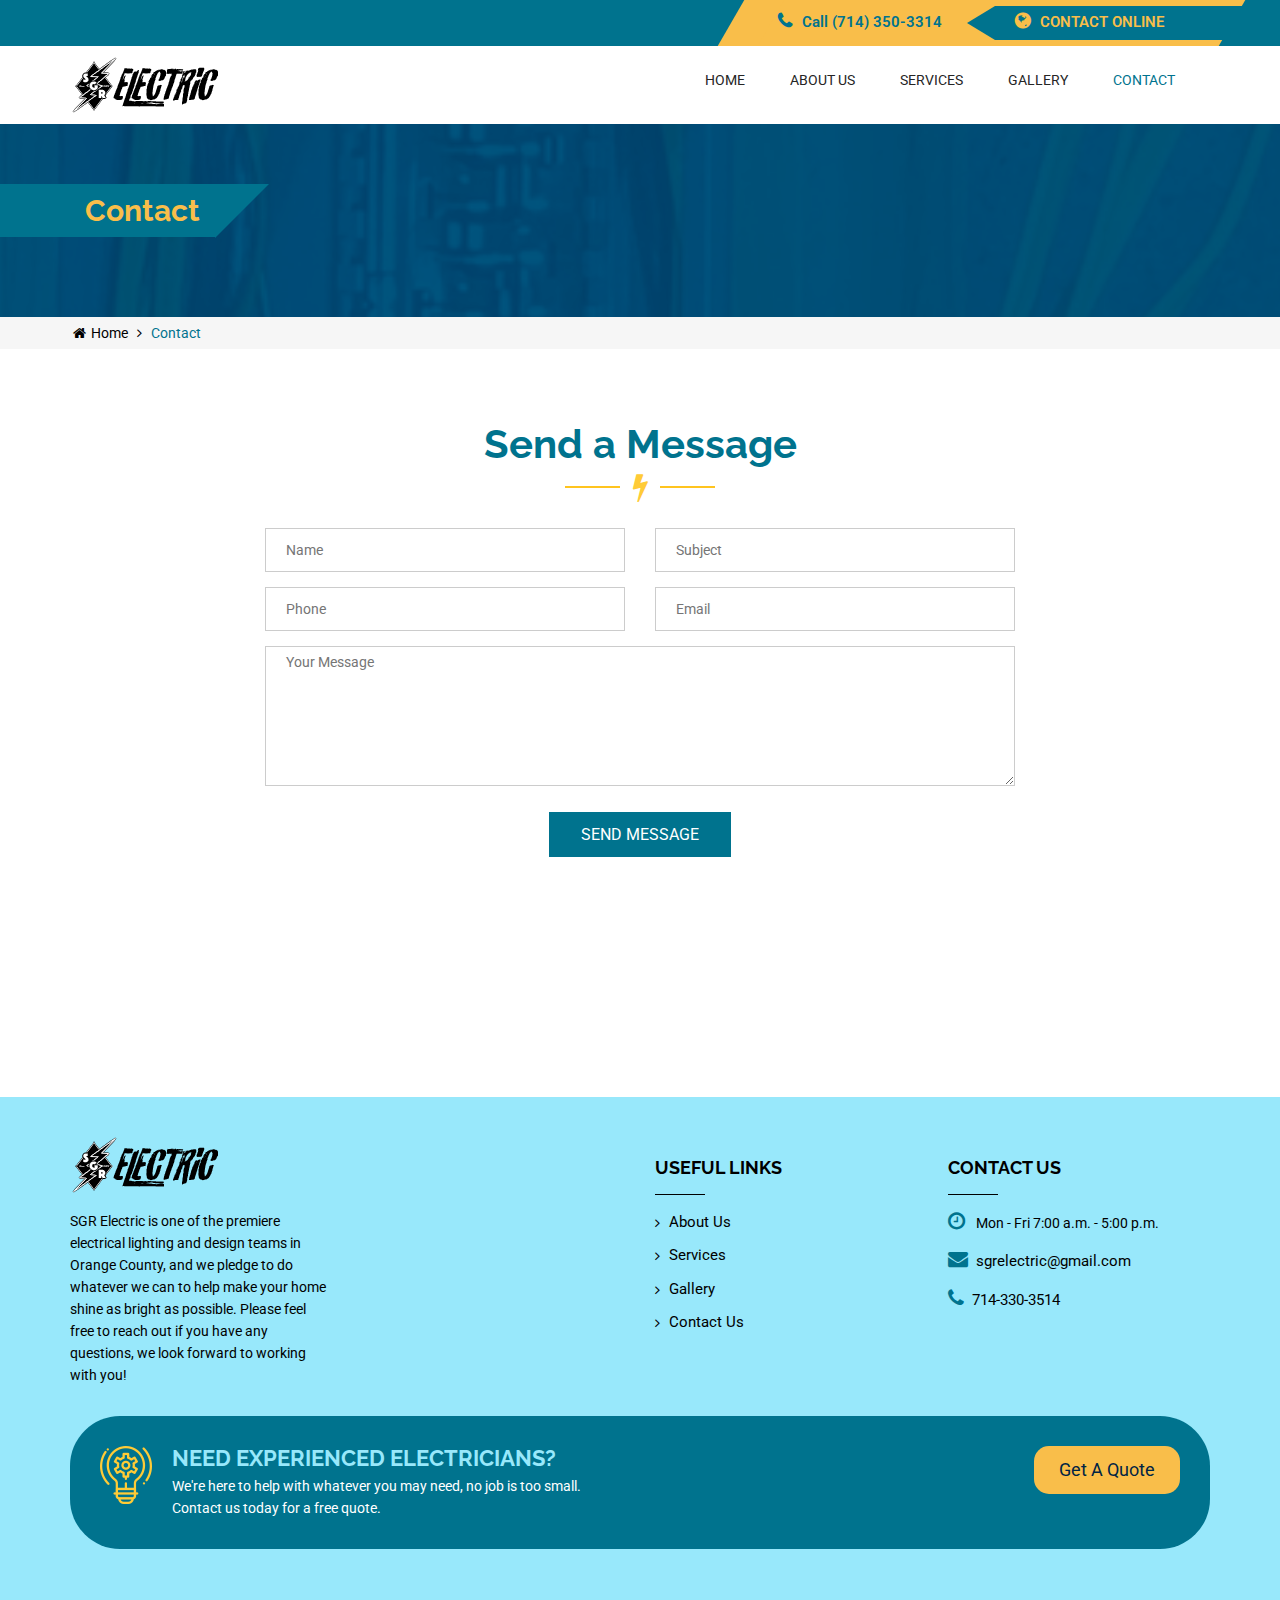
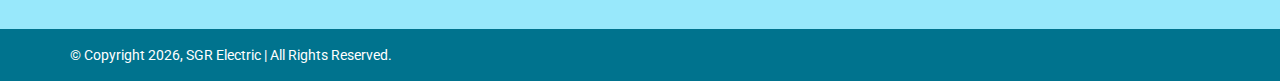
<file: contact.html>
<!DOCTYPE html>
<html lang="en">
<head>
<meta charset="utf-8">
<meta http-equiv="X-UA-Compatible" content="IE=edge">
<meta name="viewport" content="width=device-width, initial-scale=1">
<!-- The above 3 meta tags *must* come first in the head; any other head content must come *after* these tags -->
<title>SGR Electric</title>
<!-- Bootstrap CSS -->
<link href="assets/bootstrap/css/bootstrap.min.css" rel="stylesheet">
<!-- Font Awesome CSS-->
<link href="assets/font-awesome/css/font-awesome.min.css" rel="stylesheet">
<!-- Linear icons CSS-->
<link href="assets/linearicons/css/icon-font.min.css" rel="stylesheet">
<!-- Slick Nav CSS -->
<link rel="stylesheet" href="assets/css/slicknav.min.css">
<!-- Owl Carousel -->
<link href="assets/owl-carousel/css/owl.carousel.css" rel="stylesheet">
<link href="assets/owl-carousel/css/owl.theme.css" rel="stylesheet">
<!-- Custom CSS -->
<link href="css/style.css" rel="stylesheet">
<!-- Animate CSS -->
<link href="assets/animate/animate.css" rel="stylesheet">
<!-- Favicon -->
<link rel="shortcut icon" type="image/x-icon" href="images/favicon.ico">

<!-- HTML5 shim and Respond.js for IE8 support of HTML5 elements and media queries -->
<!-- WARNING: Respond.js doesn't work if you view the page via file:// -->
<!--[if lt IE 9]>
      <script src="https://oss.maxcdn.com/html5shiv/3.7.3/html5shiv.min.js"></script>
      <script src="https://oss.maxcdn.com/respond/1.4.2/respond.min.js"></script>
    <![endif]-->
</head>
<body>
<!-- Pre Loader -->
<div id="dvLoading"></div>
<!-- Header Start -->
<header class="wow fadeInDown" data-offset-top="197" data-spy="affix">
  <div class="top-wrapper hidden-xs">
    <div class="container">
      <div class="row">
        <div class="col-lg-7 col-md-6 col-sm-12">
          <!-- <div class="guest"> Hi Guest! Welcome to Electric Website</div> -->
        </div>
        <div class="col-lg-5 col-md-6 hidden-sm">
          <div class="top-header-add">
            <div class="phone"><i class="fa fa-phone" aria-hidden="true"></i><span>Call</span> (714) 350-3314</div>
            <div class="book"><a href="./contact.html"><i class="fa fa-globe" aria-hidden="true"></i><span>Contact Online</span></a></div>
          </div>
        </div>
      </div>
    </div>
  </div>
  <div class="header-inner">
    <div class="container">
      <div class="row">
        <div class="col-lg-3 col-md-3">
          <div class="logo"> <a href="index.html"><img src="images/logo.png" alt="#" data-popupalt-original-title="null" title="#"></a> </div>
          <div class="mobile-menu"></div>
        </div>
        <div class="col-lg-9 col-md-9">
          <nav class="navbar navbar-default desktop">
            <div class="navbar-collapse"> 
              <!-- Main Menu -->
              <ul id="nav" class="nav menu navbar-nav">
                <li><a href="index.html">Home</a></li>
                <li><a href="./about-us.html">About US</a></li>
                <li><a href="./services.html">Services</a>
                </li>
                <li><a href="./gallery.html">Gallery</a>
                </li>
                <li class="active"><a href="./contact.html">Contact</a></li>
              </ul>
              <!-- End Main Menu --> 
            </div>
          </nav>
        </div>
      </div>
    </div>
  </div>
</header>
<!-- Header End --> 
<!-- Breadcromb Wrapper Start -->
<div class="breadcromb-wrapper">
  <div class="breadcromb-overlay"></div>
  <div class="container">
    <div class="row">
      <div class="col-sm-12">
        <div class="breadcromb-left">
          <h3>Contact</h3>
        </div>
      </div>
    </div>
  </div>
</div>
<div class="breadcromb-text">
  <div class="container">
    <ul>
      <li><a href="index.html"><i class="fa fa-home"></i>Home</a></li>
      <li><i class="fa fa-angle-right" aria-hidden="true"></i></li>
      <li>Contact</li>
    </ul>
  </div>
</div>
<!-- Breadcromb Wrapper End --> 
<!-- Inner Page Wrapper Start -->
<div class="inner-page-wrapper contact-wrapper">
  <div class="container">
  <div class="title">
      <h2>Send a Message</h2>
      <span class="title-border-color"><i class="fa fa-bolt" aria-hidden="true"></i></span> </div>
  <div class="row">
  <div class="col-sm-8 col-sm-offset-2 col-xs-offset-0">
  <div class="contact-form">
          <form action="https://formspree.io/f/mzbkdbbn" method="post" id="contact-form">
            <div class="row">
              <div class="col-sm-6">
                <input class="con-field" name="name" id="name" required="" placeholder="Name" type="text">
              </div>
              <div class="col-sm-6">
                <input class="con-field" name="messageForm" required="" id="messageForm" placeholder="Subject" type="text">
              </div>
              <div class="col-sm-6">
                <input class="con-field" name="phone" required="" id="phone" placeholder="Phone" type="text">
              </div>
              <div class="col-sm-6">
                <input class="con-field" name="email" required="" id="email" placeholder="Email" type="text">
              </div>
            </div>
            <div class="row">
              <div class="col-sm-12">
                <textarea class="con-field" name="message" id="message" rows="6" placeholder="Your Message"></textarea>
                <div class="submit-area">
                  <button class="btn-one">Send Message</button>
                </div>
              </div>
            </div>
          </form>
        </div>
  </div>
  </div>
  </div>
 <!-- <div class="google-map">
  <iframe src="https://www.google.com/maps/embed?pb=!1m18!1m12!1m3!1d198710.35112897935!2d-98.51489117772236!3d38.904562823631146!2m3!1f0!2f0!3f0!3m2!1i1024!2i768!4f13.1!3m3!1m2!1s0x54eab584e432360b%3A0x1c3bb99243deb742!2sUnited+States!5e0!3m2!1sen!2sin!4v1471865832140" allowfullscreen=""></iframe> -->

  <!-- <div class="contact-info-main">
  <div class="container">
  <div class="contact-info">
  <div class="title">
      <h2>Contact Info</h2>
	  <span class="border"></span>
   </div>
	<div class="row">
      <div class="col-lg-3 col-md-4 col-sm-6">
        <div class="contact-box border"> <img src="images/phone-icon.png" alt="">
          <h3>Phone</h3>
          <p>(800) 123 45 69 or  (012) 123 45 69</p>
        </div>
        <div class="contact-box"> <img src="images/email-icon.png" alt="">
          <h3>Email</h3>
          <p><a href="mailto:info@sbtechnosoft.com">info@sbtechnosoft.com</a></p>
        </div>
      </div>
      <div class="col-lg-6 col-md-4 col-sm-6 hidden-sm hidden-xs">
        <div class="contact-box-img"> <img src="images/contact-us-icon.png" alt=""> </div>
      </div>
      <div class="col-lg-3 col-md-4 col-sm-6">
        <div class="contact-box border"> <img src="images/fax-icon.png" alt="">
          <h3>Fax</h3>
          <p>(600) 123 4569 or (012) 123 45 69</p>
        </div>
        <div class="contact-box"> <img src="images/map-icon.png" alt="">
          <h3>Address</h3>
          <p>PO Box 97845 Baker st. 567, <br>Los Angeles, California, US.</p>
        </div>
      </div>
    </div>
  </div>
  </div>
  </div> -->
</div> 
</div>
<!-- Inner Page Wrapper End --> 
<!-- Footer Wrapper Start -->
<footer class="footer-wrapper">
  <div class="container">
    <!-- <div class="row">
      <div class="search-wrapper">
        <div class="col-sm-6">
          <div class="search-inner-text">
            <h3>Want to know about our offers first? <span>Subscribe our newsletter</span></h3>
          </div>
        </div>
        <div class="col-sm-6">
          <div class="footer-search-form">
            <div class="form">
              <input placeholder="Your Email Address" id="exampleInputName" class="form-control first" type="text">
              <input class="bttn" value="Subscribe" type="text">
            </div>
          </div>
        </div>
      </div>
    </div> -->
    <div class="row">
      <div class="col-md-3 col-sm-6">
        <div class="intro">
          <div class="flogo"><img src="images/logo.png" alt=""></div>
          <p class="intro-content">SGR Electric is one of the premiere electrical lighting and design teams in Orange County, and we pledge to do whatever we can to help make your home shine as bright as possible. Please feel free to reach out if you have any questions, we look forward to working with you!</p>
        </div>
      </div>
      <div class="col-md-3 col-sm-6">
        <div class="extralinks">
          <!-- <h4 class="title">Information</h4>
          <div class="extralinks-cols">
            <ul class="extralinks-col">
              <li> <a href="javascript:void(0)">Customer Service</a> </li>
              <li> <a href="javascript:void(0)">Privacy Policy</a> </li>
              <li> <a href="javascript:void(0)">Site Map</a> </li>
              <li> <a href="javascript:void(0)">Advanced Search</a></li>
              <li> <a href="javascript:void(0)">Orders and Returns</a></li>
            </ul>
          </div> -->
        </div>
      </div>
      <div class="col-md-3 col-sm-6">
        <div class="extralinks">
          <h4 class="title">Useful Links</h4>
          <div class="extralinks-cols">
            <ul class="extralinks-col">
              <li> <a href="./about-us.html">About Us</a> </li>
              <li> <a href="./services.html">Services</a> </li>
              <li> <a href="./gallery.html">Gallery</a></li>
              <li> <a href="./contact.html">Contact Us</a></li>
            </ul>
          </div>
        </div>
      </div>
      <div class="col-md-3 col-sm-6">
        <div class="address">
          <h4 class="title">Contact Us</h4>
          <div class="extralinks-cols">
            <ul class="extralinks-col">
              <li> <span class="fcontact-icon fa fa-clock-o"></span> Mon - Fri 7:00 a.m. - 5:00 p.m.</li>
              <li><span class="fcontact-icon fa fa-envelope"></span><a href="mailto:sgrelectric@gmail.com">sgrelectric@gmail.com</a></li>
              <li><span class="fcontact-icon fa fa-phone"></span><a href="tel:7143503314">714-330-3514</a></li>
            </ul>
          </div>
        </div>
      </div>
    </div>
	<div class="footer-cta-wrapper">
	<div class="row">
      <div class="col-sm-9">
	    <img src="images/footer-cta-icon.png" alt="">
        <h3>Need Experienced Electricians?</h3>
        <p>We're here to help with whatever you may need, no job is too small. <br>Contact us today for a free quote.</p>
      </div>
      <div class="col-sm-3"> <a href="./contact.html" class="pull-right">Get A Quote</a> </div>
    </div>
	</div>
  </div>
</footer>
<!-- Footer Wrapper End --> 
<!-- Copyright Wrapper End -->
<div class="copyright-wrapper">
  <div class="container">
    <div class="row">
      <div class="col-sm-7">
        <p>&copy; Copyright <span id="year"></span>, SGR Electric | All Rights Reserved.</p>
      </div>
      <div class="col-sm-5">
        <!-- <ul class="footer-social-icons">
          <li class="facebook"><a href="javascript:void(0)" target="_blank"><i class="fa fa-facebook"></i></a></li>
          <li class="twitter"><a href="javascript:void(0)" target="_blank"><i class="fa fa-twitter"></i></a></li>
          <li class="linkedin"><a href="javascript:void(0)" target="_blank"><i class="fa fa-linkedin"></i></a></li>
          <li class="pinterest"><a href="javascript:void(0)" target="_blank"><i class="fa fa-pinterest"></i></a></li>
          <li class="google-plus"><a href="javascript:void(0)" target="_blank"><i class="fa fa-google-plus"></i></a></li>
          <li class="youtube"><a href="javascript:void(0)" target="_blank"><i class="fa fa-youtube"></i></a></li>
          <li class="dribbble"><a href="javascript:void(0)" target="_blank"><i class="fa fa-dribbble"></i></a></li>
        </ul> -->
      </div>
    </div>
  </div>
</div>
<!-- Copyright Wrapper End --> 
<!-- jQuery (necessary for Bootstrap's JavaScript plugins) --> 
<script src="assets/jquery/jquery-3.1.1.min.js"></script> 
<script src="assets/jquery/plugins.js"></script> 
<script src="assets/jquery/slicknav.min.js"></script> 
<script src="assets/bootstrap/js/bootstrap.min.js"></script> 
<script src="assets/number-animation/jquery.animateNumber.min.js"></script> 
<script src="assets/owl-carousel/js/owl.carousel.js"></script> 
<script src="assets/wow/wow.min.js"></script> 
<script src="assets/jquery/slider.js"></script> 
<script src="js/custom.js"></script>
</body>
</html>
</file>
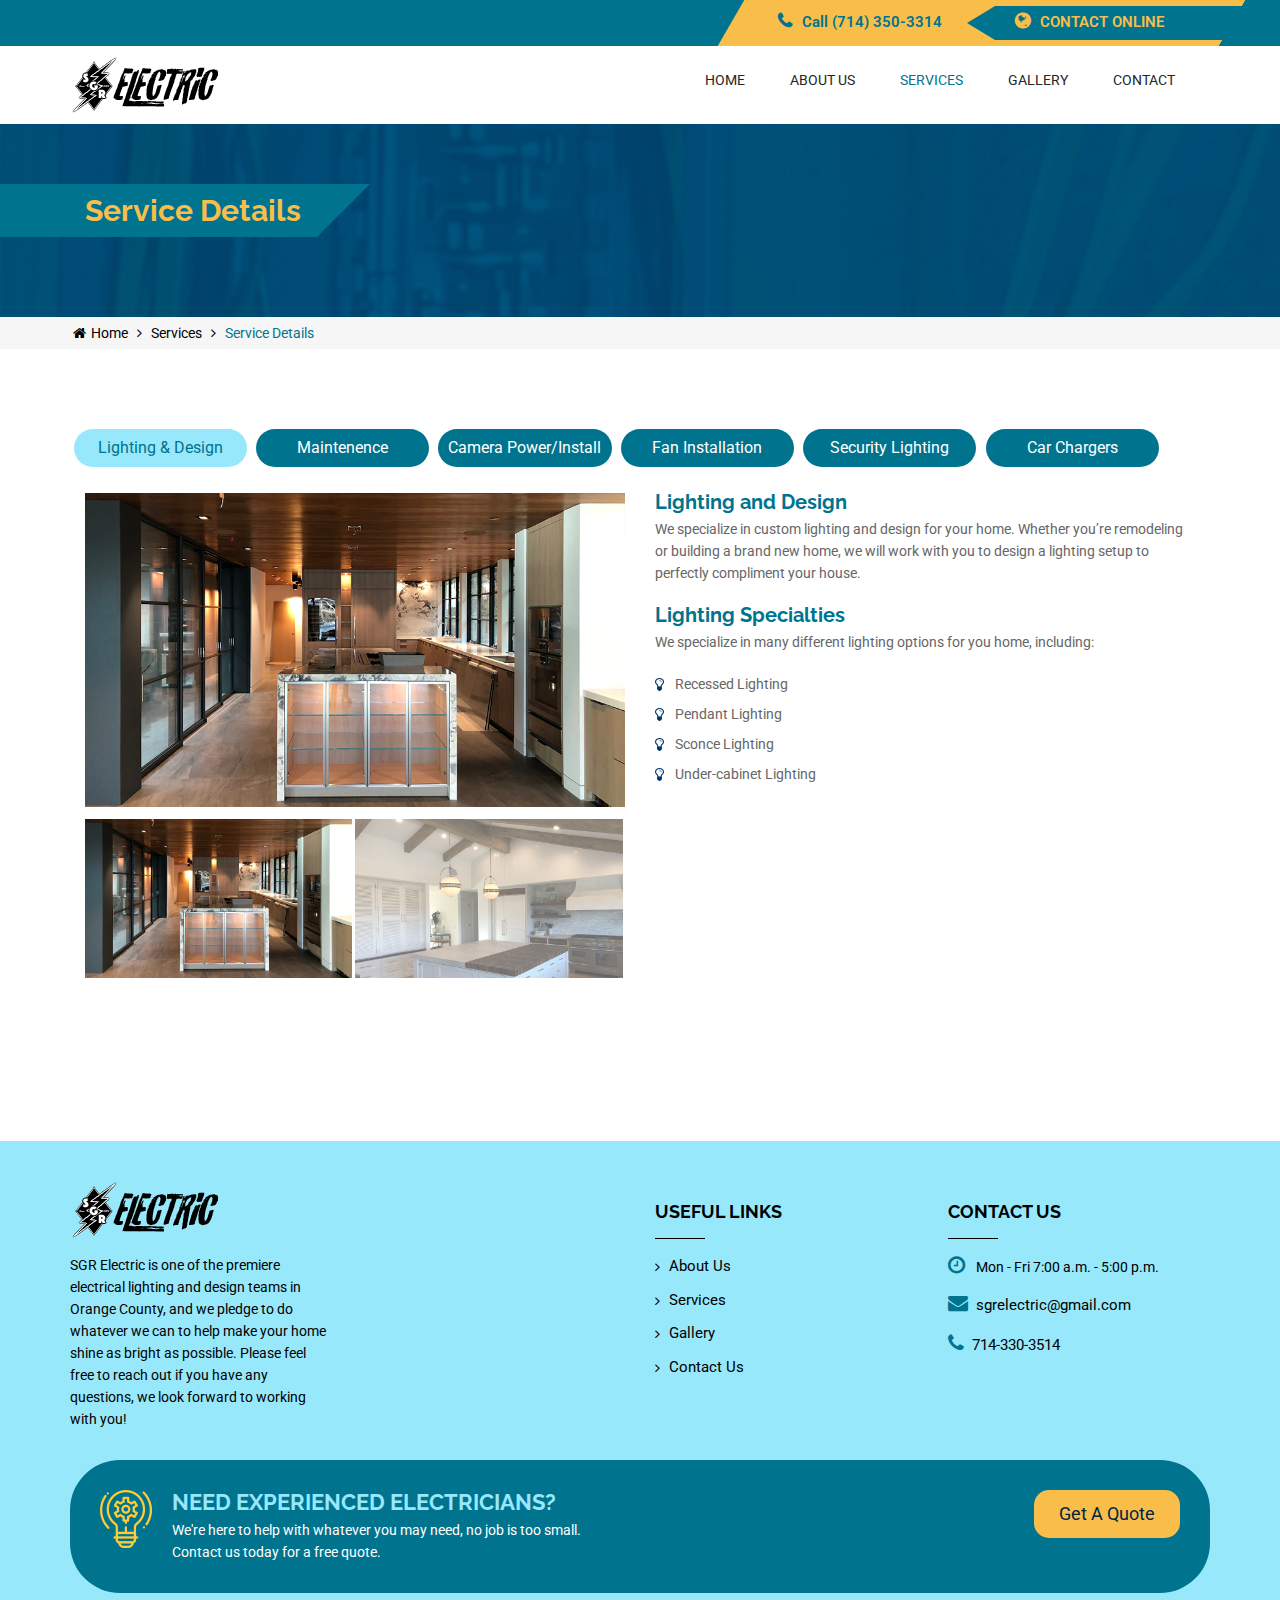
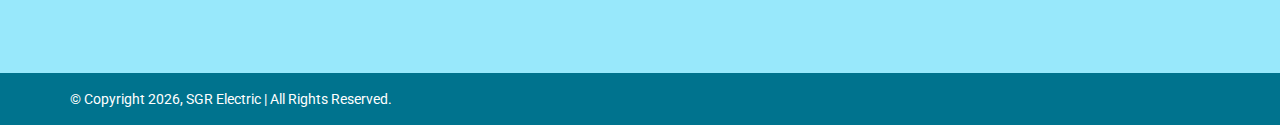
<file: services.html>
<!DOCTYPE html>
<html lang="en">
<head>
<meta charset="utf-8">
<meta http-equiv="X-UA-Compatible" content="IE=edge">
<meta name="viewport" content="width=device-width, initial-scale=1">
<!-- The above 3 meta tags *must* come first in the head; any other head content must come *after* these tags -->
<title>SGR Electric</title>
<!-- Bootstrap CSS -->
<link href="assets/bootstrap/css/bootstrap.min.css" rel="stylesheet">
<!-- Font Awesome CSS-->
<link href="assets/font-awesome/css/font-awesome.min.css" rel="stylesheet">
<!-- Linear icons CSS-->
<link href="assets/linearicons/css/icon-font.min.css" rel="stylesheet">
<!-- Slick Nav CSS -->
<link rel="stylesheet" href="assets/css/slicknav.min.css">
<!-- Owl Carousel -->
<link href="assets/owl-carousel/css/owl.carousel.css" rel="stylesheet">
<link href="assets/owl-carousel/css/owl.theme.css" rel="stylesheet">
<!-- Owl Carousel -->
<link href="assets/pgw-slider/css/pgw-css.css" rel="stylesheet">
<!-- Custom CSS -->
<link href="css/style.css" rel="stylesheet">
<!-- Animate CSS -->
<link href="assets/animate/animate.css" rel="stylesheet">
<!-- Favicon -->
<link rel="shortcut icon" type="image/x-icon" href="images/favicon.ico">
<!-- HTML5 shim and Respond.js for IE8 support of HTML5 elements and media queries -->
<!-- WARNING: Respond.js doesn't work if you view the page via file:// -->
<!--[if lt IE 9]>
      <script src="https://oss.maxcdn.com/html5shiv/3.7.3/html5shiv.min.js"></script>
      <script src="https://oss.maxcdn.com/respond/1.4.2/respond.min.js"></script>
    <![endif]-->
</head>
<body>
<!-- Pre Loader -->
<div id="dvLoading"></div>
<!-- Header Start -->
<header class="wow fadeInDown" data-offset-top="197" data-spy="affix">
  <div class="top-wrapper hidden-xs">
    <div class="container">
      <div class="row">
        <div class="col-lg-7 col-md-6 col-sm-12">
          <!-- <div class="guest"> Hi Guest! Welcome to Electric Website</div> -->
        </div>
        <div class="col-lg-5 col-md-6 hidden-sm">
          <div class="top-header-add">
            <div class="phone"><i class="fa fa-phone" aria-hidden="true"></i><span>Call</span> (714) 350-3314</div>
            <div class="book"><a href="./contact.html"><i class="fa fa-globe" aria-hidden="true"></i><span>Contact Online</span></a></div>
          </div>
        </div>
      </div>
    </div>
  </div>
  <div class="header-inner">
    <div class="container">
      <div class="row">
        <div class="col-lg-3 col-md-3">
          <div class="logo"> <a href="index.html"><img src="images/logo.png" alt="#" data-popupalt-original-title="null" title="#"></a> </div>
          <div class="mobile-menu"></div>
        </div>
        <div class="col-lg-9 col-md-9">
          <nav class="navbar navbar-default desktop">
            <div class="navbar-collapse"> 
              <!-- Main Menu -->
              <ul id="nav" class="nav menu navbar-nav">
                <li><a href="index.html">Home</a></li>
                <li><a href="./about-us.html">About US</a></li>
                <li class="active"><a href="./services.html">Services</a>
                </li>
                <li><a href="./gallery.html">Gallery</a>
                </li>
                <li><a href="./contact.html">Contact</a></li>
              </ul>
              <!-- End Main Menu --> 
            </div>
          </nav>
        </div>
      </div>
    </div>
  </div>
</header>
<!-- Header End --> 
<!-- Breadcromb Wrapper Start -->
<div class="breadcromb-wrapper">
  <div class="breadcromb-overlay"></div>
  <div class="container">
    <div class="row">
      <div class="col-sm-12">
        <div class="breadcromb-left">
          <h3>Service details</h3>
        </div>
      </div>
    </div>
  </div>
</div>
<div class="breadcromb-text">
  <div class="container">
    <ul>
      <li><a href="index.html"><i class="fa fa-home"></i>Home</a></li>
      <li><i class="fa fa-angle-right" aria-hidden="true"></i></li>
      <li>Services</li>
      <li><i class="fa fa-angle-right" aria-hidden="true"></i></li>
      <li>Service details</li>
    </ul>
  </div>
</div>
<!-- Breadcromb Wrapper End --> 
<!-- Inner Page Wrapper Start -->
<div class="inner-page-wrapper service-details-wrapper">
  <div class="container">
    <div class="service-details-tabs">
      <ul class="nav nav-tabs">
        <li class="active show"><a data-target="#menu1" data-toggle="tab" href="#menu1">Lighting & Design</a></li>
        <li><a data-toggle="tab" data-target="#menu2" href="#menu2">Maintenence</a></li>
        <li><a data-toggle="tab" data-target="#menu3" href="#menu3">Camera Power/Install</a></li>
        <li><a data-toggle="tab" data-target="#menu4" href="#menu4">Fan Installation</a></li>
        <li><a data-toggle="tab" data-target="#menu5" href="#menu5">Security Lighting</a></li>
        <li><a data-toggle="tab" data-target="#menu6" href="#menu6">Car Chargers</a></li>
      </ul>
      <div class="tab-content">
        <div id="menu1" class="tab-pane fade active in">
          <div class="row">
            <div class="col-sm-6">
              <ul class="pgwSlider">
                <li><img src="./images/lighting1.jpg" alt="" /></li>
                <li><img src="./images/lighting2.jpg" alt="" /></li>
              </ul>
            </div>
            <div class="col-sm-6">
              <div class="tabs-content-right">
                <h3>Lighting and Design</h3>
                <p>We specialize in custom lighting and design for your home. Whether you’re remodeling or building a brand new home, we will work with you to design a lighting setup to perfectly compliment your house.</p>
                <h3>Lighting Specialties</h3>
                <p>We specialize in many different lighting options for you home, including:</p>
                <ul>
                  <li>Recessed Lighting</li>
                  <li>Pendant Lighting</li>
                  <li>Sconce Lighting</li>
                  <li>Under-cabinet Lighting</li>
                </ul>
              </div>
            </div>
          </div>
        </div>
        <div id="menu2" class="tab-pane fade">
        <div class="row">
            <div class="col-sm-6">
              <ul class="pgwSlider">
                <li><img src="./images/maintenence1.jpg" alt="" /></li>
                <li><img src="./images/maintenence2.jpg" alt="" /></li>
              </ul>
            </div>
            <div class="col-sm-6">
              <div class="tabs-content-right">
                <h3>Electrical Maintenence</h3>
                <p>Ensuring the safety of your home by maintaining and repairing the electrical equipment and components throughout the building. This not only protects your home from electrical issues, but can also prevent larger problems from developing in the future…saving you from unnecessary expenses, and stress, in the long run.</p>
                <h3>Services Include</h3>
                <p>Eque porro quisquam est, qui dolorem ipsum quia dolor sit amet, consectetur, adipisci velit, sed quia non numquam eius modi tempora incidunt ut labore et dolore magnam aliquam quaerat voluptatem.</p>
                <ul>
                  <li>Panel Maintenence</li>
                  <li>Panel Replacement</li>
                  <li>Component Replacement</li>
                  <li>Faulty Wiring Replacement</li>
                  <li>Safety Checks</li>
                </ul>
              </div>
            </div>
          </div>
        </div>
        <div id="menu3" class="tab-pane fade">
         <div class="row">
            <div class="col-sm-6">
              <ul class="pgwSlider">
                <li><img src="./images/camera1.jpg" alt="" /></li>
                <li><img src="./images/camera2.jpg" alt="" /></li>
              </ul>
            </div>
            <div class="col-sm-6">
              <div class="tabs-content-right">
                <h3>Camera Power and Install</h3>
                <p>Maintain peace of mind by installing security cameras, allowing you to keep an eye on your home from wherever you may be.</p>
                <h3>Services Include</h3>
                <p>Eque porro quisquam est, qui dolorem ipsum quia dolor sit amet, consectetur, adipisci velit, sed quia non numquam eius modi tempora incidunt ut labore et dolore magnam aliquam quaerat voluptatem.</p>
                <ul>
                  <li>Powerfull HTML5 Template</li>
                  <li>Quality Design and more</li>
                  <li>Smooth Design</li>
                  <li>It's ferfect for any business website</li>
                  <li>Powerfull HTML5 Template</li>
                  <li>Quality Design and more</li>
                  <li>Smooth Design</li>
                  <li>It's ferfect for any business website</li>
                </ul>
              </div>
            </div>
          </div>
        </div>
        <div id="menu4" class="tab-pane fade">
         <div class="row">
            <div class="col-sm-6">
              <ul class="pgwSlider">
                <li><img src="./images/fan1.jpg" alt="" /></li>
                <li><img src="./images/fan2.jpg" alt="" /></li>
              </ul>
            </div>
            <div class="col-sm-6">
              <div class="tabs-content-right">
                <h3>Fan Installation</h3>
                <p>Keep your house cool by installing ceiling or vent fans to circulate air throughout your home. We’ll work with you to setup fans that compliment whatever design you may be going for.</p>
                <h3>Services Include:</h3>
                <p>Eque porro quisquam est, qui dolorem ipsum quia dolor sit amet, consectetur, adipisci velit, sed quia non numquam eius modi tempora incidunt ut labore et dolore magnam aliquam quaerat voluptatem.</p>
                <ul>
                  <li>Powerfull HTML5 Template</li>
                  <li>Quality Design and more</li>
                  <li>Smooth Design</li>
                  <li>It's ferfect for any business website</li>
                  <li>Powerfull HTML5 Template</li>
                  <li>Quality Design and more</li>
                  <li>Smooth Design</li>
                  <li>It's ferfect for any business website</li>
                </ul>
              </div>
            </div>
          </div>
        </div>
        <div id="menu5" class="tab-pane fade">
          <div class="row">
            <div class="col-sm-6">
              <ul class="pgwSlider">
                <li><img src="./images/security1.jpg" alt="" /></li>
                <li><img src="./images/security2.jpg" alt="" /></li>
              </ul>
            </div>
            <div class="col-sm-6">
              <div class="tabs-content-right">
                <h3>Security Lighting</h3>
                <p>Protect your home with outdoor security lighting, which make your home safer and bring peace of mind as they scare away potential intruders.</p>
                <h3>Services Include:</h3>
                <p>Eque porro quisquam est, qui dolorem ipsum quia dolor sit amet, consectetur, adipisci velit, sed quia non numquam eius modi tempora incidunt ut labore et dolore magnam aliquam quaerat voluptatem.</p>
                <ul>
                  <li>Powerfull HTML5 Template</li>
                  <li>Quality Design and more</li>
                  <li>Smooth Design</li>
                  <li>It's ferfect for any business website</li>
                  <li>Powerfull HTML5 Template</li>
                  <li>Quality Design and more</li>
                  <li>Smooth Design</li>
                  <li>It's ferfect for any business website</li>
                </ul>
              </div>
            </div>
          </div>
        </div>
        <div id="menu6" class="tab-pane fade">
          <div class="row">
            <div class="col-sm-6">
              <ul class="pgwSlider">
                <li><img src="./images/charger1.jpg" alt="" /></li>
                <li><img src="./images/charger2.jpg" alt="" /></li>
              </ul>
            </div>
            <div class="col-sm-6">
              <div class="tabs-content-right">
                <h3>Car Chargers</h3>
                <p>Get your garage equipped to charge your electric or hybrid vehicle, so you never have to worry about driving to a charging station again.</p>
                <h3>Services Include:</h3>
                <p>Eque porro quisquam est, qui dolorem ipsum quia dolor sit amet, consectetur, adipisci velit, sed quia non numquam eius modi tempora incidunt ut labore et dolore magnam aliquam quaerat voluptatem.</p>
                <ul>
                  <li>Powerfull HTML5 Template</li>
                  <li>Quality Design and more</li>
                  <li>Smooth Design</li>
                  <li>It's ferfect for any business website</li>
                  <li>Powerfull HTML5 Template</li>
                  <li>Quality Design and more</li>
                  <li>Smooth Design</li>
                  <li>It's ferfect for any business website</li>
                </ul>
              </div>
            </div>
          </div>
        </div>
      </div>
    </div>
  </div>
</div>
<!-- Inner Page Wrapper End --> 
<!-- Footer Wrapper Start -->
<footer class="footer-wrapper">
  <div class="container">
    <!-- <div class="row">
      <div class="search-wrapper">
        <div class="col-sm-6">
          <div class="search-inner-text">
            <h3>Want to know about our offers first? <span>Subscribe our newsletter</span></h3>
          </div>
        </div>
        <div class="col-sm-6">
          <div class="footer-search-form">
            <div class="form">
              <input placeholder="Your Email Address" id="exampleInputName" class="form-control first" type="text">
              <input class="bttn" value="Subscribe" type="text">
            </div>
          </div>
        </div>
      </div>
    </div> -->
    <div class="row">
      <div class="col-md-3 col-sm-6">
        <div class="intro">
          <div class="flogo"><img src="images/logo.png" alt=""></div>
          <p class="intro-content">SGR Electric is one of the premiere electrical lighting and design teams in Orange County, and we pledge to do whatever we can to help make your home shine as bright as possible. Please feel free to reach out if you have any questions, we look forward to working with you!</p>
        </div>
      </div>
      <div class="col-md-3 col-sm-6">
        <div class="extralinks">
          <!-- <h4 class="title">Information</h4>
          <div class="extralinks-cols">
            <ul class="extralinks-col">
              <li> <a href="javascript:void(0)">Customer Service</a> </li>
              <li> <a href="javascript:void(0)">Privacy Policy</a> </li>
              <li> <a href="javascript:void(0)">Site Map</a> </li>
              <li> <a href="javascript:void(0)">Advanced Search</a></li>
              <li> <a href="javascript:void(0)">Orders and Returns</a></li>
            </ul>
          </div> -->
        </div>
      </div>
      <div class="col-md-3 col-sm-6">
        <div class="extralinks">
          <h4 class="title">Useful Links</h4>
          <div class="extralinks-cols">
            <ul class="extralinks-col">
              <li> <a href="./about-us.html">About Us</a> </li>
              <li> <a href="./services.html">Services</a> </li>
              <li> <a href="./gallery.html">Gallery</a></li>
              <li> <a href="./contact.html">Contact Us</a></li>
            </ul>
          </div>
        </div>
      </div>
      <div class="col-md-3 col-sm-6">
        <div class="address">
          <h4 class="title">Contact Us</h4>
          <div class="extralinks-cols">
            <ul class="extralinks-col">
              <li> <span class="fcontact-icon fa fa-clock-o"></span> Mon - Fri 7:00 a.m. - 5:00 p.m.</li>
              <li><span class="fcontact-icon fa fa-envelope"></span><a href="mailto:sgrelectric@gmail.com">sgrelectric@gmail.com</a></li>
              <li><span class="fcontact-icon fa fa-phone"></span><a href="tel:7143503314">714-330-3514</a></li>
            </ul>
          </div>
        </div>
      </div>
    </div>
	<div class="footer-cta-wrapper">
	<div class="row">
      <div class="col-sm-9">
	    <img src="images/footer-cta-icon.png" alt="">
        <h3>Need Experienced Electricians?</h3>
        <p>We're here to help with whatever you may need, no job is too small. <br>Contact us today for a free quote.</p>
      </div>
      <div class="col-sm-3"> <a href="./contact.html" class="pull-right">Get A Quote</a> </div>
    </div>
	</div>
  </div>
</footer>
<!-- Footer Wrapper End --> 
<!-- Copyright Wrapper End -->
<div class="copyright-wrapper">
  <div class="container">
    <div class="row">
      <div class="col-sm-7">
        <p>&copy; Copyright <span id="year"></span>, SGR Electric | All Rights Reserved.</p>
      </div>
      <div class="col-sm-5">
        <!-- <ul class="footer-social-icons">
          <li class="facebook"><a href="javascript:void(0)" target="_blank"><i class="fa fa-facebook"></i></a></li>
          <li class="twitter"><a href="javascript:void(0)" target="_blank"><i class="fa fa-twitter"></i></a></li>
          <li class="linkedin"><a href="javascript:void(0)" target="_blank"><i class="fa fa-linkedin"></i></a></li>
          <li class="pinterest"><a href="javascript:void(0)" target="_blank"><i class="fa fa-pinterest"></i></a></li>
          <li class="google-plus"><a href="javascript:void(0)" target="_blank"><i class="fa fa-google-plus"></i></a></li>
          <li class="youtube"><a href="javascript:void(0)" target="_blank"><i class="fa fa-youtube"></i></a></li>
          <li class="dribbble"><a href="javascript:void(0)" target="_blank"><i class="fa fa-dribbble"></i></a></li>
        </ul> -->
      </div>
    </div>
  </div>
</div>
<!-- Copyright Wrapper End --> 
<!-- jQuery (necessary for Bootstrap's JavaScript plugins) --> 
<script src="assets/jquery/jquery-3.1.1.min.js"></script> 
<script src="assets/jquery/plugins.js"></script> 
<script src="assets/jquery/slicknav.min.js"></script> 
<script src="assets/bootstrap/js/bootstrap.min.js"></script> 
<script src="assets/number-animation/jquery.animateNumber.min.js"></script> 
<script src="assets/pgw-slider/js/pgw-js.js"></script> 
<script src="assets/owl-carousel/js/owl.carousel.js"></script> 
<script src="assets/wow/wow.min.js"></script> 
<script src="assets/jquery/slider.js"></script> 
<script src="js/custom.js"></script>
</body>
</html>
</file>
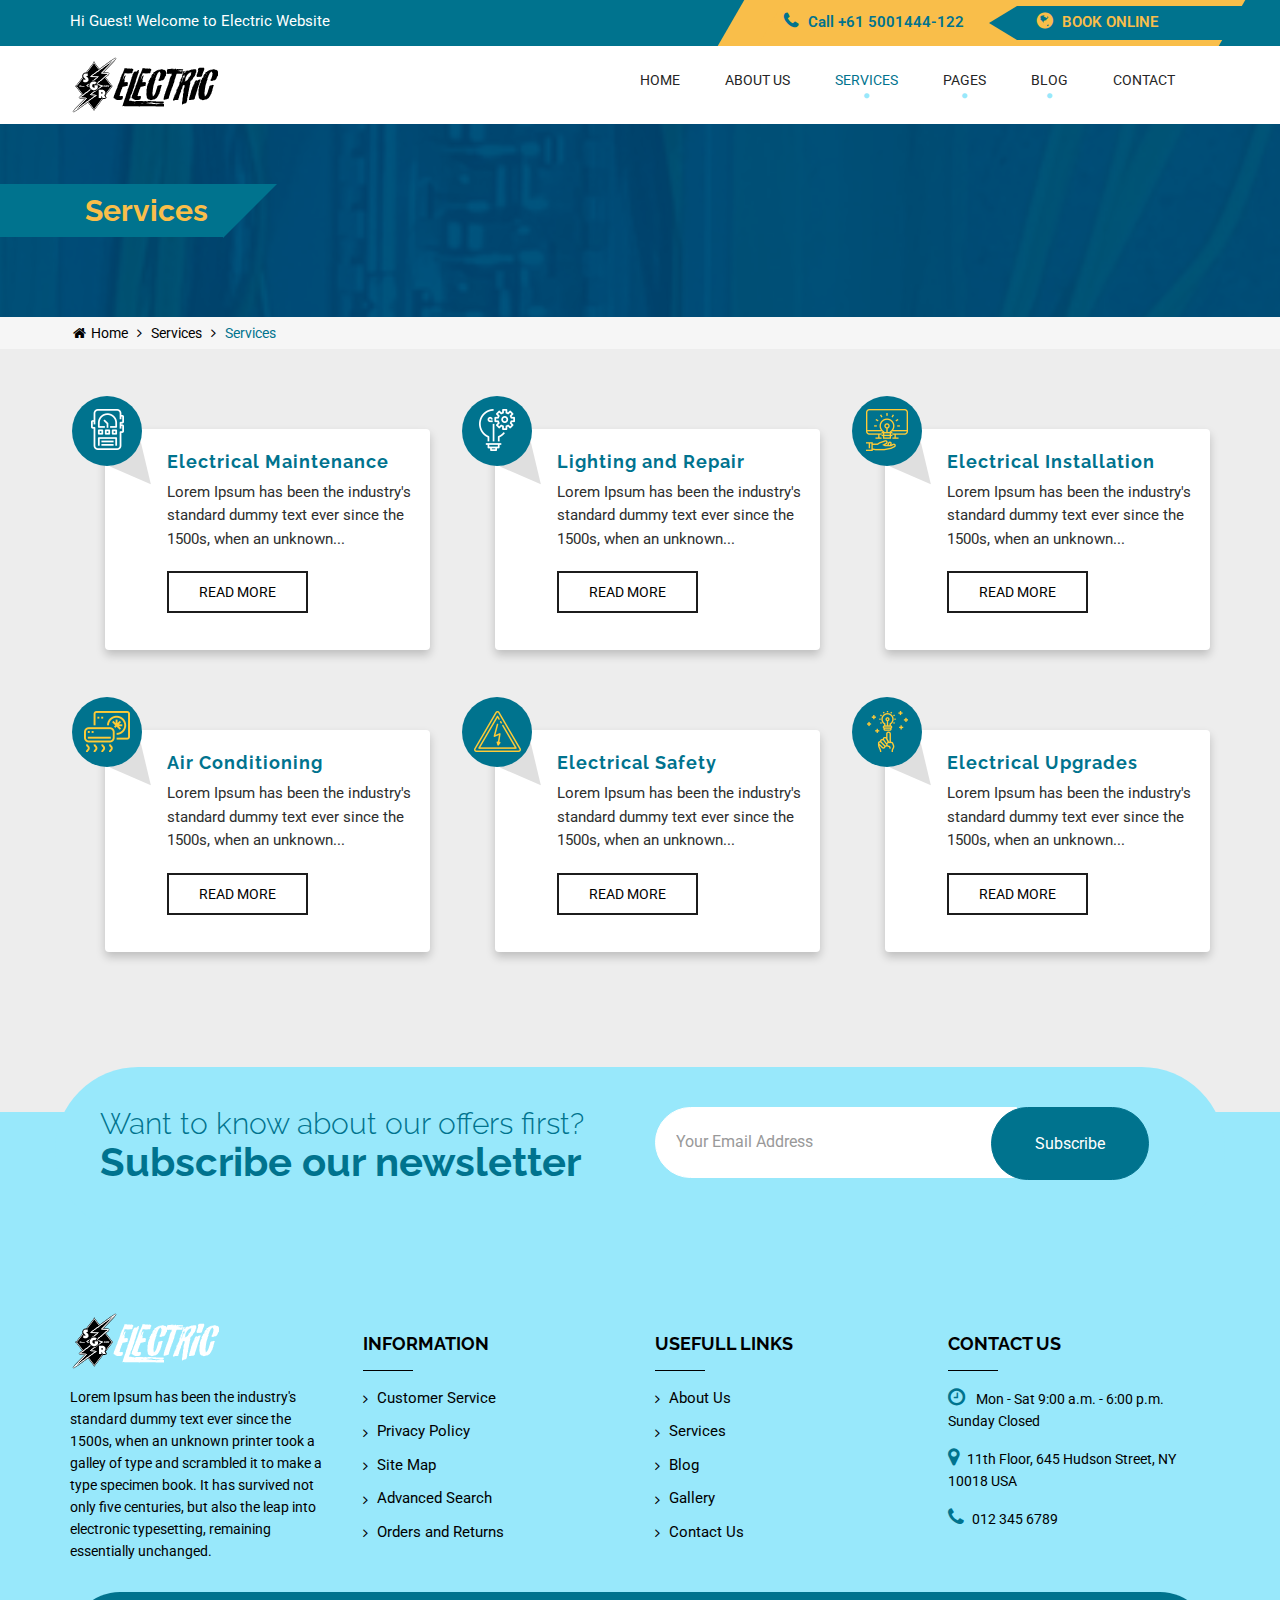
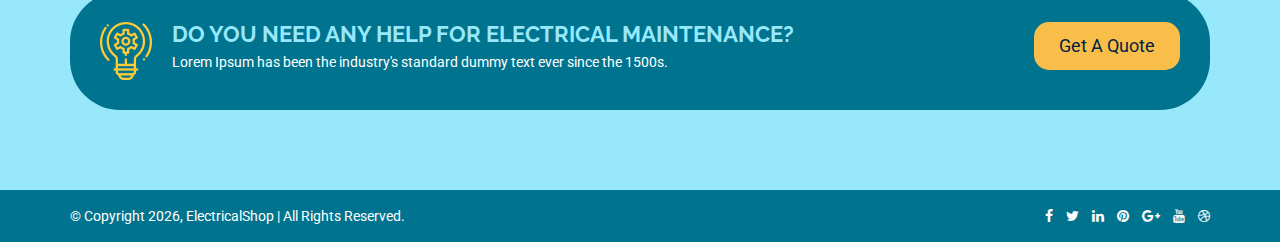
<file: servicesold.html>
<!DOCTYPE html>
<html lang="en">
<head>
<meta charset="utf-8">
<meta http-equiv="X-UA-Compatible" content="IE=edge">
<meta name="viewport" content="width=device-width, initial-scale=1">
<!-- The above 3 meta tags *must* come first in the head; any other head content must come *after* these tags -->
<title>Electricshop</title>
<!-- Bootstrap CSS -->
<link href="assets/bootstrap/css/bootstrap.min.css" rel="stylesheet">
<!-- Font Awesome CSS-->
<link href="assets/font-awesome/css/font-awesome.min.css" rel="stylesheet">
<!-- Linear icons CSS-->
<link href="assets/linearicons/css/icon-font.min.css" rel="stylesheet">
<!-- Slick Nav CSS -->
<link rel="stylesheet" href="assets/css/slicknav.min.css">
<!-- Owl Carousel -->
<link href="assets/owl-carousel/css/owl.carousel.css" rel="stylesheet">
<link href="assets/owl-carousel/css/owl.theme.css" rel="stylesheet">
<!-- Custom CSS -->
<link href="css/style.css" rel="stylesheet">
<!-- Animate CSS -->
<link href="assets/animate/animate.css" rel="stylesheet">
<!-- Favicon -->
<link rel="shortcut icon" type="image/x-icon" href="images/favicon.ico">
<!-- HTML5 shim and Respond.js for IE8 support of HTML5 elements and media queries -->
<!-- WARNING: Respond.js doesn't work if you view the page via file:// -->
<!--[if lt IE 9]>
      <script src="https://oss.maxcdn.com/html5shiv/3.7.3/html5shiv.min.js"></script>
      <script src="https://oss.maxcdn.com/respond/1.4.2/respond.min.js"></script>
    <![endif]-->
</head>
<body>
<!-- Pre Loader -->
<div id="dvLoading"></div>
<!-- Header Start -->
<header class="wow fadeInDown" data-offset-top="197" data-spy="affix">
  <div class="top-wrapper hidden-xs">
    <div class="container">
      <div class="row">
        <div class="col-lg-7 col-md-6 col-sm-12">
          <div class="guest"> Hi Guest! Welcome to Electric Website</div>
        </div>
        <div class="col-lg-5 col-md-6 hidden-sm">
          <div class="top-header-add">
            <div class="phone"><i class="fa fa-phone" aria-hidden="true"></i><span>Call</span> +61 5001444-122</div>
            <div class="book"><a href="javascript:void(0)"><i class="fa fa-globe" aria-hidden="true"></i><span>Book Online</span></a></div>
          </div>
        </div>
      </div>
    </div>
  </div>
  <div class="header-inner">
    <div class="container">
      <div class="row">
        <div class="col-lg-3 col-md-3">
          <div class="logo"> <a href="index.html"><img src="images/logo.png" alt="#" data-popupalt-original-title="null" title="#"></a> </div>
          <div class="mobile-menu"></div>
        </div>
        <div class="col-lg-9 col-md-9">
          <nav class="navbar navbar-default desktop">
            <div class="navbar-collapse"> 
              <!-- Main Menu -->
              <ul id="nav" class="nav menu navbar-nav">
                <li><a href="index.html">Home</a></li>
                <li><a href="about-us.html">About US</a></li>
                <li class="active"><a href="#">Services<i class="fa fa-circle"></i></a>
                  <ul class="dropdown">
                    <li><a href="services.html">Services</a></li>
                    <li><a href="services.html">Service details</a></li>
                  </ul>
                </li>
                <li><a href="#">Pages<i class="fa fa-circle"></i></a>
                  <ul class="dropdown">
                    <li><a href="about-us.html">About Us</a></li>
                    <li><a href="gallery.html">Gallery</a></li>
                    <li><a href="our-team.html">Our Team</a></li>
                    <li><a href="faq.html">FAQ</a></li>
                    <li><a href="testimonials.html">Testimonials</a></li>
                    <li><a href="404.html">404</a></li>
                    <li><a href="coming-soon.html">Coming Soon</a></li>
                  </ul>
                </li>
                <li><a href="#">Blog<i class="fa fa-circle"></i></a>
                  <ul class="dropdown">
                    <li><a href="our-blog.html">Our Blog</a></li>
                    <li><a href="single-blog.html">Single Blog</a></li>
                  </ul>
                </li>
                <li><a href="contact.html">Contact</a></li>
              </ul>
              <!-- End Main Menu --> 
            </div>
          </nav>
        </div>
      </div>
    </div>
  </div>
</header>
<!-- Header End --> 
<!-- Breadcromb Wrapper Start -->
<div class="breadcromb-wrapper">
  <div class="breadcromb-overlay"></div>
  <div class="container">
    <div class="row">
      <div class="col-sm-12">
        <div class="breadcromb-left">
          <h3>Services</h3>
        </div>
      </div>
    </div>
  </div>
</div>
<div class="breadcromb-text">
  <div class="container">
    <ul>
      <li><a href="index.html"><i class="fa fa-home"></i>Home</a></li>
      <li><i class="fa fa-angle-right" aria-hidden="true"></i></li>
      <li>Services</li>
      <li><i class="fa fa-angle-right" aria-hidden="true"></i></li>
      <li>Services</li>
    </ul>
  </div>
</div>
<!-- Breadcromb Wrapper End --> 
<!-- Inner Page Wrapper Start -->
<div class="inner-page-wrapper our-services-wrapper">
  <div class="container">
    <div class="row">
      <div class="col-lg-4 col-md-6 col-sm-6">
        <div class="single-service">
          <div class="single-services">
            <div class="services-inner">
              <div class="our-services-icon"> <span><img src="images/services-icon1.png" alt=""></span></div>
              <div class="our-services-text">
                <h3>Electrical Maintenance</h3>
                <p>Lorem Ipsum has been the industry's standard dummy text ever since the 1500s, when an unknown...</p>
                <a href="#">Read More</a> </div>
            </div>
          </div>
        </div>
      </div>
      <div class="col-lg-4 col-md-6 col-sm-6">
        <div class="single-service">
          <div class="single-services">
            <div class="services-inner">
              <div class="our-services-icon"> <span><img src="images/services-icon2.png" alt=""></span></div>
              <div class="our-services-text">
                <h3>Lighting and Repair</h3>
                <p>Lorem Ipsum has been the industry's standard dummy text ever since the 1500s, when an unknown...</p>
                <a href="#">Read More</a> </div>
            </div>
          </div>
        </div>
      </div>
      <div class="col-lg-4 col-md-6 col-sm-6">
        <div class="single-service">
          <div class="single-services">
            <div class="services-inner">
              <div class="our-services-icon"> <span><img src="images/services-icon3.png" alt=""></span></div>
              <div class="our-services-text">
                <h3>Electrical Installation</h3>
                <p>Lorem Ipsum has been the industry's standard dummy text ever since the 1500s, when an unknown...</p>
                <a href="#">Read More</a> </div>
            </div>
          </div>
        </div>
      </div>
      <div class="col-lg-4 col-md-6 col-sm-6">
        <div class="single-service">
          <div class="single-services">
            <div class="services-inner">
              <div class="our-services-icon"> <span><img src="images/services-icon4.png" alt=""></span></div>
              <div class="our-services-text">
                <h3>Air Conditioning</h3>
                <p>Lorem Ipsum has been the industry's standard dummy text ever since the 1500s, when an unknown...</p>
                <a href="#">Read More</a> </div>
            </div>
          </div>
        </div>
      </div>
      <div class="col-lg-4 col-md-6 col-sm-6">
        <div class="single-service">
          <div class="single-services">
            <div class="services-inner">
              <div class="our-services-icon"> <span><img src="images/services-icon5.png" alt=""></span></div>
              <div class="our-services-text">
                <h3>Electrical Safety</h3>
                <p>Lorem Ipsum has been the industry's standard dummy text ever since the 1500s, when an unknown...</p>
                <a href="#">Read More</a> </div>
            </div>
          </div>
        </div>
      </div>
      <div class="col-lg-4 col-md-6 col-sm-6">
        <div class="single-service">
          <div class="single-services">
            <div class="services-inner">
              <div class="our-services-icon"> <span><img src="images/services-icon6.png" alt=""></span></div>
              <div class="our-services-text">
                <h3>Electrical Upgrades</h3>
                <p>Lorem Ipsum has been the industry's standard dummy text ever since the 1500s, when an unknown...</p>
                <a href="#">Read More</a> </div>
            </div>
          </div>
        </div>
      </div>
    </div>
  </div>
</div>
<!-- Inner Page Wrapper End --> 
<!-- Footer Wrapper Start -->
<footer class="footer-wrapper">
  <div class="container">
    <div class="row">
      <div class="search-wrapper">
        <div class="col-sm-6">
          <div class="search-inner-text">
            <h3>Want to know about our offers first? <span>Subscribe our newsletter</span></h3>
          </div>
        </div>
        <div class="col-sm-6">
          <div class="footer-search-form">
            <div class="form">
              <input placeholder="Your Email Address" id="exampleInputName" class="form-control first" type="text">
              <input class="bttn" value="Subscribe" type="text">
            </div>
          </div>
        </div>
      </div>
    </div>
    <div class="row">
      <div class="col-md-3 col-sm-6">
        <div class="intro">
          <div class="flogo"><img src="images/footer-logo.png" alt=""></div>
          <p class="intro-content">Lorem Ipsum has been the industry's standard dummy text ever since the 1500s, when an unknown printer took a galley of type and scrambled it to make a type specimen book. It has survived not only five centuries, but also the leap into electronic typesetting, remaining essentially unchanged.</p>
        </div>
      </div>
      <div class="col-md-3 col-sm-6">
        <div class="extralinks">
          <h4 class="title">Information</h4>
          <div class="extralinks-cols">
            <ul class="extralinks-col">
              <li> <a href="javascript:void(0)">Customer Service</a> </li>
              <li> <a href="javascript:void(0)">Privacy Policy</a> </li>
              <li> <a href="javascript:void(0)">Site Map</a> </li>
              <li> <a href="javascript:void(0)">Advanced Search</a></li>
              <li> <a href="javascript:void(0)">Orders and Returns</a></li>
            </ul>
          </div>
        </div>
      </div>
      <div class="col-md-3 col-sm-6">
        <div class="extralinks">
          <h4 class="title">Usefull Links</h4>
          <div class="extralinks-cols">
            <ul class="extralinks-col">
              <li> <a href="javascript:void(0)">About Us</a> </li>
              <li> <a href="javascript:void(0)">Services</a> </li>
              <li> <a href="javascript:void(0)">Blog</a> </li>
              <li> <a href="javascript:void(0)">Gallery</a></li>
              <li> <a href="javascript:void(0)">Contact Us</a></li>
            </ul>
          </div>
        </div>
      </div>
      <div class="col-md-3 col-sm-6">
        <div class="address">
          <h4 class="title">Contact Us</h4>
          <div class="extralinks-cols">
            <ul class="extralinks-col">
              <li> <span class="fcontact-icon fa fa-clock-o"></span> Mon - Sat 9:00 a.m. - 6:00 p.m. <br>
                Sunday Closed </li>
              <li><span class="fcontact-icon fa fa-map-marker"></span>11th Floor, 645 Hudson Street, NY 10018 USA</li>
              <li><span class="fcontact-icon fa fa-phone"></span>012 345 6789</li>
            </ul>
          </div>
        </div>
      </div>
    </div>
	<div class="footer-cta-wrapper">
	<div class="row">
      <div class="col-sm-9">
	    <img src="images/footer-cta-icon.png" alt="">
        <h3>Do you need any help for electrical maintenance?</h3>
        <p>Lorem Ipsum has been the industry's standard dummy text ever since the 1500s.</p>
      </div>
      <div class="col-sm-3"> <a href="javascript:void(0)" class="pull-right">Get A Quote</a> </div>
    </div>
	</div>
  </div>
</footer>
<!-- Footer Wrapper End --> 
<!-- Copyright Wrapper End -->
<div class="copyright-wrapper">
  <div class="container">
    <div class="row">
      <div class="col-sm-7">
        <p>&copy; Copyright <span id="year"></span>, ElectricalShop | All Rights Reserved.</p>
      </div>
      <div class="col-sm-5">
        <ul class="footer-social-icons">
          <li class="facebook"><a href="javascript:void(0)" target="_blank"><i class="fa fa-facebook"></i></a></li>
          <li class="twitter"><a href="javascript:void(0)" target="_blank"><i class="fa fa-twitter"></i></a></li>
          <li class="linkedin"><a href="javascript:void(0)" target="_blank"><i class="fa fa-linkedin"></i></a></li>
          <li class="pinterest"><a href="javascript:void(0)" target="_blank"><i class="fa fa-pinterest"></i></a></li>
          <li class="google-plus"><a href="javascript:void(0)" target="_blank"><i class="fa fa-google-plus"></i></a></li>
          <li class="youtube"><a href="javascript:void(0)" target="_blank"><i class="fa fa-youtube"></i></a></li>
          <li class="dribbble"><a href="javascript:void(0)" target="_blank"><i class="fa fa-dribbble"></i></a></li>
        </ul>
      </div>
    </div>
  </div>
</div>
<!-- Copyright Wrapper End --> 
<!-- jQuery (necessary for Bootstrap's JavaScript plugins) --> 
<script src="assets/jquery/jquery-3.1.1.min.js"></script> 
<script src="assets/jquery/plugins.js"></script> 
<script src="assets/jquery/slicknav.min.js"></script> 
<script src="assets/bootstrap/js/bootstrap.min.js"></script> 
<script src="assets/number-animation/jquery.animateNumber.min.js"></script> 
<script src="assets/owl-carousel/js/owl.carousel.js"></script> 
<script src="assets/wow/wow.min.js"></script> 
<script src="assets/jquery/slider.js"></script> 
<script src="js/custom.js"></script>
</body>
</html>
</file>
<file: css/style.css>
/*
    Template Name    : Electricshop
	Description		 : Responsive Electrical Template
    Version          : 1.0
*/

/*
================================================
/* Table of Content
==================================================

1. Fonts - Roboto and Raleway
2. Common CSS
3. Loader CSS
4. Top Wrapper
5. Header Inner
6. Slider Area
7. CTA Wrapper
8. Our Services
9. About Wrapper
10. Join Wrapper
11. Our Team Wrapper
12. Latest Projects Wrapper
13. Testimonials Wrapper
14. Counters
15. News Wrapper
16. Breadcrumb Wrapper
17. Inner page Wrapper
18. Gallery
19. FAQ Wrapper
20. Error Page
21. Countdown Page
22. Contact Wrapper
23. Footer Wrapper
24. Media Quires 

/*
================================================
1. Fonts - Roboto and Raleway
================================================
*/
@import url('https://fonts.googleapis.com/css?family=Raleway:300,400,500,600,700,800|Roboto:300,400,600,700');
/*
================================================
2. Common CSS
================================================
*/
* {
	margin: 0;
	padding: 0;
}
body {
	font-family: 'Roboto', sans-serif;
	font-size: 14px;
	line-height: 1.57143;
	font-weight: 400;
	color: #2d2e2e;
}
h1, h2, h3, h4, h5, h6 {
	font-family: 'Raleway', sans-serif;
	margin-top: 0;
}
a {
	color: #666666;
	transition: all 0.3s ease 0s;
}
a:hover {
	color: #f47629;
	text-decoration: none;
}
a, a:hover, a:active, a:focus {
	outline: none;
	text-decoration: none;
}
.btn, .btn * {
	transition: all 0.3s ease 0s;
}
.btn {
	border-width: 2px;
	margin-bottom: 7px;
	margin-top: 7px;
	padding: 8px 22px;
	z-index: 1;
}
.btn:hover {
	color: #2d2e2e;
}
.light-bg {
	background: #f5f5f5;
}
i {
	transition: all 0.4s ease-in-out 0s;
}
.transition3s {
	transition: all 0.3s ease-in-out 0s;
}
ul, li {
	list-style: outside none none;
}
.space-30 {
	padding-top: 30px;
	padding-bottom: 30px;
}
.m-bot-40 {
	margin-bottom: 40px;
}
.m-top-40 {
	margin-top: 40px;
}
.pad-bottom-0 {
	padding-bottom: 0 !important;
}
section {
	float: left;
	width: 100%;
	padding: 80px 0;
}
div.title {
  display: inline-block;
  margin: 0 0 40px;
  text-align: center;
  width: 100%;
  position: relative;
}
div.title h2 {
  color: #00738E;
  font-size: 40px;
  font-weight: 700;
  margin: 0;
}
div.title h2::after {
	background-color: #ffc41f;
	border: medium none;
	content: "";
	display: block;
	height: 2px;
	margin: 20px auto 0;
	width: 150px;
}
.title-border-color {
  background: #ffffff none repeat scroll 0 0;
  color: #ffcb37;
  display: inline-block;
  font-size: 30px;
  height: 40px;
  left: auto;
  margin-left: -20px;
  position: absolute;
  right: auto;
  text-align: center;
  top: 42px;
  width: 40px;

}
div.title img {
	left: 50%;
	margin-left: -34px;
	padding: 12px 0 0;
	position: absolute;
}
#scrollUp {
	background: #00738E;
	border-radius: 50%;
	bottom: 100px;
	color: #fff;
	display: block;
	font-size: 25px;
	height: 40px;
	line-height: 0;
	position: fixed;
	right: 20px;
	text-align: center;
	text-decoration: none !important;
	transition: all 0.5s cubic-bezier(0, 0, 0, 1) 0s;
	width: 40px;
	z-index: 1000;
	border-bottom:3px solid #0a4e8b;
}
#scrollUp:hover {
	background: #000;
	color: #fff;
}
#scrollUp i {
	display: block;
	padding-top: 5px;
}
/* Overlay styles */
.overlay-style-one{
    position: absolute;
    top: 0;
    left: 0;
    width: 100%;
    height: 100%;
    opacity: 0;
    overflow: hidden;
    transform: rotateX(150deg);
    transition: all 500ms ease;
    background-color: rgba(0, 0, 0, 0.70);
}
.overlay-style-one .box{
    display: table;
    height: 100%;
    width: 100%;    
}
.overlay-style-one .box .content{
    display: table-cell;
    text-align: center;
    vertical-align: middle;    
}
.overlay-style-one .box .content a { }

/* Button Effects */
.btn {
	display: inline-block;
	vertical-align: middle;
	-webkit-transform: perspective(1px) translateZ(0);
	transform: perspective(1px) translateZ(0);
	box-shadow: 0 0 1px rgba(0, 0, 0, 0);
	position: relative;
	-webkit-transition-property: color;
	transition-property: color;
	-webkit-transition-duration: 0.5s;
	transition-duration: 0.5s;
	border-radius: 6px;
	padding: 11px 40px 12px;
	font-size: 19px;
	color: #fff;
	font-weight: 500;
}
.btn:before {
	content: "";
	position: absolute;
	z-index: -1;
	top: 0;
	left: 0;
	right: 0;
	bottom: 0;
	background: #f9be4a;
	-webkit-transform: scaleX(0);
	transform: scaleX(0);
	-webkit-transform-origin: 0 50%;
	transform-origin: 0 50%;
	-webkit-transition-property: transform;
	transition-property: transform;
	-webkit-transition-duration: 0.5s;
	transition-duration: 0.5s;
	-webkit-transition-timing-function: ease-out;
	transition-timing-function: ease-out;
}
.btn:hover, .btn:focus, .btn:active {
	color: white;
}
.btn:hover:before, .btn:focus:before, .btn:active:before {
	-webkit-transform: scaleX(1);
	transform: scaleX(1);
	-webkit-transition-timing-function: cubic-bezier(0.52, 1.64, 0.37, 0.66);
	transition-timing-function: cubic-bezier(0.52, 1.64, 0.37, 0.66);
}
/*
================================================
3. Loader CSS
================================================
*/
#dvLoading {
	background: url(../images/loader.gif) no-repeat center center #fff;
	width: 100%;
	height: 100%;
	position: fixed;
	z-index: 9999999;
}
/*
================================================
4. Top Wrapper
================================================
*/
header {
	width: 100%;
	z-index: 99;
}
.top-wrapper {
	background: #00738E;
	color: #fff;
}
.affix .top-wrapper {
	display:none;
}
.affix .header-inner {
   background:#fff;
   box-shadow:0 1px 3px rgba(0, 0, 0, 0.118);
}
.affix.fadeInDown {
	animation-delay: 0s;
	animation-direction: normal;
	animation-duration: 0.5s;
	animation-fill-mode: forwards;
	animation-iteration-count: 1;
	animation-name: fadeInDown !important;
	animation-play-state: running;
	animation-timing-function: ease;
}
.fadeInDown {
	animation-name: none !important;
}
.swingOutX {
	animation-name: none !important;
}
.top-wrapper .guest {
	color: #fff;
	font-size: 15px;
	padding: 10px 0;
}
/*** Top header add ***/
.top-header-add:before {
	background: #f9be4a;
	content: "";
	height: 101%;
	left: -22px;
	position: absolute;
	top: 0;
	transform: skewX(-30deg);
	width: 40px;
}
.top-header-add {
	background: #f9be4a;
	padding: 6px 0;
	width: 100%;
	display: inline-block;
	text-align: center;
	position: relative;
}
.top-header-add:after {
	background: #f9be4a;
	content: "";
	height: 101%;
	right: -22px;
	position: absolute;
	top: 0;
	transform: skewX(-30deg);
	width: 40px;
	z-index: 9;
}
.top-header-add div {
	display: inline-block;
}
.top-header-add div.phone {
	font-size: 15px;
	font-weight: 600;
	color: #00738E;
	margin-right: 50px;
	position: relative;
}
.top-header-add div.book:before {
	width: 0;
	height: 0;
	border-top: 17px solid transparent;
	border-right: 28px solid #00738E;
	border-bottom: 17px solid transparent;
	content: "";
	position: absolute;
	left: -28px;
	top: 0;
}
.top-header-add div.book {
	font-size: 15px;
	font-weight: 600;
	color: #98E8FB;
	background: #00738E;
	padding: 5px 20px;
	z-index: 99;
	position: relative;
	text-transform: uppercase;
}
.top-header-add div.book a {
	color: #f9be4a;
}
.top-header-add div.book:after {
	background: #00738E;
	content: "";
	height: 100%;
	left: auto;
	position: absolute;
	right: -50%;
	top: 0;
	width: 75%;
	z-index: -1;
}
.top-header-add i {
	font-size: 18px;
	line-height: 20px;
	margin-right: 10px;
	text-align: center;
	font-weight: 700;
}
/*
================================================
5. Header Inner
================================================
*/
/*  Logo */
header .logo {
	float: left;
  margin-top: 10px;
  margin-bottom: 10px;
}
header .navbar {
	background: none;
	box-shadow: none;
	border: none;
	position: relative;
	padding: 0;
	margin: 0;
}
.navbar-nav {
	display: block;
	float: right;
}
header .nav li {
	float: left;
	position: relative;
	margin-right: 5px;
}
header .nav li:last-child {
	margin-right: 0px;
}
header .navbar-default .navbar-nav > li > a {
	color: #252525;
	font-size: 14px;
	text-transform: uppercase;
	padding: 24px 20px 25px;
	display: block;
	position: relative;
	text-shadow: none;
	text-align: center;
}
header .nav li ul li a {
	text-align: left;
}
header .nav li:hover a, header .nav li.active a {
	color: #fff;
}
.navbar-default .navbar-nav > .active > a, .navbar-default .navbar-nav > .active > a:focus, .navbar-default .navbar-nav > .active > a:hover {
	background-color: inherit;
	color: #00738E;
}
.navbar-default .navbar-nav > li > a:focus, .navbar-default .navbar-nav > li > a:hover {
	color: #00738E;
}
header .nav li a i {
	margin-top: 3px;
	display: block;
	font-size: 6px;
	color: #98E8FB;
}
header .nav li .dropdown {
	background: #fff;
	width: 220px;
	position: absolute;
	left: 0;
	z-index: 99;
	opacity: 0;
	visibility: hidden;
	-webkit-transform: scale(0.5);
	-moz-transform: scale(0.5);
	transform: scale(0.5);
	-webkit-box-shadow: 0px 5px 12px rgba(0, 0, 0, 0.2);
	-moz-box-shadow: 0px 5px 12px rgba(0, 0, 0, 0.2);
	box-shadow: 0px 5px 12px rgba(0, 0, 0, 0.2);
	-webkit-transition: all 0.3s ease;
	-moz-transition: all 0.3s ease;
	transition: all 0.3s ease;
	margin: 0;
}
header .nav li:hover a, header .nav li.active a, header .nav li .dropdown li:hover a, header .nav li .dropdown li .dropdown.submenu li:hover a {
	background: #00738E;
}
header .nav li:hover .dropdown {
	transform: scale(1.0);
	opacity: 1;
	visibility: visible;
}
header .nav li .dropdown li {
	float: none;
	margin: 0;
}
header .nav li .dropdown li a {
	padding: 10px 15px;
	color: #666;
	display: block;
	font-weight: 400;
	text-transform: capitalize;
	background: transparent;
}
header .nav li .dropdown li i {
	float: right;
}
header .nav li .dropdown li:hover a {
	color: #fff;
}
header .nav li .dropdown.submenu {
	left: 100%;
	top: 0;
	opacity: 0;
	visibility: hidden;
	-webkit-transform: scale(0.5);
	-moz-transform: scale(0.5);
	transform: scale(0.5);
}
header .nav li .dropdown li:hover .dropdown.submenu {
	opacity: 1;
	visibility: visible;
	transform: scale(1.0);
}
header .nav li .dropdown li .dropdown.submenu li a {
	color: #777;
	background: transparent;
}
header .nav li .dropdown li .dropdown.submenu li:hover a {
	color: #fff;
}
.slicknav_menu {
	display: none;
}
/* Header Sticky */
header.sticky .header-menu {
	position: fixed;
	width: 100%;
	top: 0;
	left: 0;
	-webkit-transition: all 0.4s ease;
	-moz-transition: all 0.4s ease;
	background: #fff;
	transition: all 0.4s ease;
	animation: fadeInDown 1s both 0.2s;
	-webkit-box-shadow: 0px 0px 10px rgba(0, 0, 0, 0.30);
	-moz-box-shadow: 0px 0px 10px rgba(0, 0, 0, 0.30);
	box-shadow: 0px 0px 10px rgba(0, 0, 0, 0.30);
}
/*
================================================
6. Slider Area
================================================
*/
.banner-wrapper {
	width: 100%;
	float: left;
	position: relative;
	padding: 0;
}
/* Slides backgrounds */
#first-slider .main-container {
	padding: 0;
}
#first-slider .carousel-indicators {
	bottom: 15px;
	display: none;
}
#first-slider .carousel-control.right, #first-slider .carousel-control.left {
	background-image: none;
}
#first-slider .carousel .item {
	min-height: 500px;
	height: 100%;
	width: 100%;
}
@media (min-width: 768px) {
.carousel-inner .item .container {
	display: flex;
	justify-content: center;
	align-items: center;
	position: absolute;
	bottom: 0;
	top: 0;
	left: 0;
	right: 0;
}
}
#first-slider h1 {
	animation-delay: 1s;
}
#first-slider p {
	animation-delay: 2s;
}
#first-slider .btn-hero {
	animation-delay: 3s;
}
#first-slider .carousel-control {
	width: 6%;
	text-shadow: none;
}
#first-slider h1 {
	color: #fff;
	font-size: 50px;
	font-weight: 700;
	line-height: 52px;
	margin: 0 0 10px;
	padding: 0;
}
#first-slider h1 span {
	display: block;
	color: #f9be4a;
}
#first-slider p {
	color: #fff;
	font-size: 19px;
	font-weight: 300px;
}
#first-slider .p a {
	text-decoration: underline;
}
#first-slider .carousel .item img {
	max-width: 300px;
}
.carousel-fade .carousel-inner .item {
	-webkit-transition-property: opacity;
	transition-property: opacity;
}
.carousel-fade .carousel-inner .item, .carousel-fade .carousel-inner .active.left, .carousel-fade .carousel-inner .active.right {
	opacity: 0;
}
.carousel-fade .carousel-inner .active, .carousel-fade .carousel-inner .next.left, .carousel-fade .carousel-inner .prev.right {
	opacity: 1;
}
.carousel-fade .carousel-inner .next, .carousel-fade .carousel-inner .prev, .carousel-fade .carousel-inner .active.left, .carousel-fade .carousel-inner .active.right {
	left: 0;
	-webkit-transform: translate3d(0, 0, 0);
	transform: translate3d(0, 0, 0);
}
.carousel-fade .carousel-control {
	z-index: 2;
}
.carousel-control .fa-angle-right, .carousel-control .fa-angle-left {
	position: absolute;
	top: 50%;
	z-index: 5;
	display: inline-block;
	line-height: 36px;
}
.carousel-control .fa-angle-left {
	left: 20%;
	width: 38px;
	height: 38px;
	margin-top: -15px;
	font-size: 30px;
	color: #fff;
	border: 1px solid #fff;
	-webkit-border-radius: 23px;
	-moz-border-radius: 23px;
	border-radius: 53px;
}
.carousel-control .fa-angle-right {
	right: 20%;
	width: 38px;
	height: 38px;
	margin-top: -15px;
	font-size: 30px;
	color: #fff;
	border: 1px solid #fff;
	-webkit-border-radius: 23px;
	-moz-border-radius: 23px;
	border-radius: 53px;
}
.carousel-control {
	opacity: 1;
	filter: alpha(opacity=100);
}
.banner-wrapper .btn {
	border: solid 2px #f9be4a;
}
.banner-wrapper .btn-hero:hover {
	color: #333;
	border: solid 2px #f9be4a;
}
/******  Slides backgrounds   *****/
#first-slider .slide1 {
	background-image: url(../images/slider-bg-1.jpg);
	background-size: cover;
  background-repeat: no-repeat;
  background-position: center center;
}

#first-slider .slide2 {
	background-image: url(../images/slider-bg-2.jpg);
	background-size: cover;
	background-repeat: no-repeat;
}

#first-slider .slide3 {
	background-image: url(../images/slider-bg-3.jpg);
	background-size: cover;
	background-repeat: no-repeat;
}

/*
================================================
7. CTA Wrapper
================================================
*/
.cta-wrapper {
  float:left;
  width:100%;
  padding:30px 0;
  background:#00738E;
}
/*** CTA Text ***/
.cta-text {
  color:#fff;
  font-size:20px;
  font-weight:600;
  line-height:27px;
}
.cta-inner:after {
  content: "";
  height: 100%;
  position: absolute;
  right: 0;
  top: 0px;
  width: 2px;
  background:#f9be4a;
}
.cta-inner {
  border-radius: 4px;
  padding: 0px 20px;
  position: relative;
  transition: all 400ms linear 0s;
}
/*** CTA ***/
.cta img {
  float:left;
  width:auto;
  margin:6px 10px 0 0;
}
.cta h3 {
  color:#ffffff;
  font-size:30px;
  font-family: 'Roboto', sans-serif;
  line-height:38px;
}
.cta h3 span {
  font-size:44px;
  font-weight:600;
}
/*** CTA Button ***/
.cta-inner.cta-btn:after {
  display:none;
}
.cta-btn {
  margin-top:10px;
}
.cta-btn a {
  font-size:19px;
  color:#00738E;
  background:#f9be4a;
  padding:15px 40px;
  display:inline-block;
  border-radius:30px;
}
.cta-btn a:hover, .cta-btn a:focus {
  background:#fff;
  color:#00738E;
}
.cta-btn a:hover i {
  color:#00738E;
}
.cta-btn a i {
  color:#00738E;
  margin:0 0 0 8px;
  font-size:20px;
}
/*
================================================
8. Our Services
================================================
*/
.our-services-wrapper {
  padding:73px 0 0;
  background:#ededed;
}
.our-services-wrapper  .title-border-color {
  background:#ededed;
}
.our-services-wrapper .title {
  margin:0 0 80px;
}
/*** Single Service ***/
.single-services {
	margin: 0 0 80px;
}
.services-inner {
	background: #ffffff none repeat scroll 0 0;
	border: 2px solid rgba(0, 0, 0, 0);
	box-shadow: 0 5px 10px 0 rgba(0, 0, 0, 0.2);
	margin-left: 35px;
	transition: all 0.3s ease 0s;
	border-radius: 4px;
	position:relative;
	z-index:1;
}
.services-inner:hover {
    background:#98E8FB;
}
.services-inner:hover h3, .services-inner:hover p {
    color:#000;
}
.services-inner:hover .our-services-icon span:after {
   	border-top: 40px solid #fff;
}
.services-inner:hover a {
    background:#1c1c1c;
	color:#fff;
}
.our-services-icon {
	float: left;
	margin-left: -35px;
	margin-right: 25px;
	margin-top: -35px;
}
.our-services-icon span {
	width: 70px;
	height: 70px;
	background: #00738E;
	border-radius: 50%;
	line-height: 67px;
	text-align: center;
	display: inline-block;
	position: relative;
}
.our-services-icon span:after {
	border-left: 20px solid rgba(0, 0, 0, 0);
	border-right: 20px solid rgba(0, 0, 0, 0);
	border-top: 40px solid #dfdfdf;
	content: "";
	height: 0;
	left: 46px;
	position: absolute;
	top: 53px;
	transform: rotate(-40deg);
	width: 0;
	z-index: -1;
}
.our-services-icon span img {
	width: auto;
}
.our-services-text {
  overflow: hidden;
  padding: 20px 10px 25px 0;
}
.our-services-text h3 {
	color: #00738E;
	font-size: 18px;
	font-weight: 700;
	letter-spacing: 1px;
	margin-bottom: 8px;
	position: relative;
	line-height: 22px;
}
.our-services-text p {
	font-size:15px;
}
.our-services-wrapper a {
    border:2px solid #1c1c1c;
	color:#000;
	padding:8px 30px;
	display:inline-block;
	text-transform:uppercase;
	margin:10px 0;
}
.our-services-wrapper a:hover {
    background:#1c1c1c;
	color:#fff;
}
/** Service Details **/
.inner-page-wrapper.service-details-wrapper {
	padding: 80px 0 130px;
}
.service-details-tabs .nav-tabs {
  margin-top: 0;
}
.service-details-tabs .nav-tabs li {
   width:16%;
   background:none;
}
.service-details-tabs .nav-tabs li  a {
   background:#00738E;
   border-radius:20px;
   color:#fff;
   width:95%;
   border:none;   
}
.service-details-tabs .tab-content {
   border:none;
}
.service-details-tabs .nav-tabs > li.active > a, .service-details-tabs .nav-tabs > li.active > a:focus, .service-details-tabs .nav-tabs > li.active > a:hover {
  background: #98E8FB;
  color: #00738E;
  border:none;  
}
.tabs-content-right {
  float:left;
  width:100%;
}
.tabs-content-right h3 {
  color:#00738E;
  font-weight:700;
  font-size:20px;
  margin:10px 0 5px;
}
.tabs-content-right p {
  color:#666;
  margin:0 0 20px;
}
.tabs-content-right ul {
  margin:0;
}
.tabs-content-right ul li {
  margin:0 5px 0 0;
  padding: 0 0 8px 20px;
  background:url(../images/bulb-icon.png) no-repeat left 5px;
  display:block;
  color:#666;
}
/*
================================================
9. About Wrapper
================================================
*/
.about-wrapper {
  padding:73px 0 86px;
}
.about-wrapper .title span:before {
  display:none;
}
.display-table {
  display: table;
  height: 100%;
  width: 100%;
}
.display-table-cell {
  display: table-cell;
  vertical-align: middle;
}
.width-50 {
  width: 50%;
}
.service-image {
 position:relative;
}
.about-wrapper img {
  height: auto;
  width: 100%;
}
.width-45 {
  width: 45%;
}
.about-text-area {
  padding: 50px;
  position: relative;
  z-index: 1;
}
.about-text-area h3:before {
  background: #98E8FB;
  bottom: 0;
  content: "";
  height: 1px;
  position: absolute;
  width: 100px;
}
.about-text-area h3 {
  font-family: 'Roboto', sans-serif;
  font-size:20px;
  color:#00738E;
  font-weight:600;
  margin-bottom: 12px;
  padding-bottom: 15px;
  position:relative;
}
.about-text-area a {
  border: 2px solid #00738E;
   background: #00738E;
  color: #fff;
  display: inline-block;
  margin: 10px 0;
  padding: 8px 30px;
  text-transform: uppercase;
}
.about-text-area a:hover {
  background:none;
  color: #00738E;
  border: 2px solid #00738E;
}
.border_style {
	position: absolute;
}
.about-wrapper .border_style span::after {
	height: 20px;
	left: 0;
	width: 6px;
}
.about-wrapper span:before, .border_style span:after {
	background-color: #98E8FB;
	content: "";
	display: block;
	height: 6px;
	position: absolute;
	width: 20px;
}
.border_style span:before {
	top: -6px;
}
.border_style span {
	display: block;
	position: relative;
}
.border_style.top.left {
	left: -6px;
}
.border_style.top {
	top: 0;
}
.border_style.top.right span::before {
	left: -20px;
}
.border_style.top.right:before {
	right: 0;
}
.border_style.top.right {
	right: 0;
}
.border_style.bottom.left {
	left: -6px;
}
.border_style.bottom.left span::after {
	bottom: 0;
}
.border_style.bottom.right:before {
	right: 0;
}
.border_style.bottom.right {
	right: 0;
}
.border_style.bottom {
	bottom: -6px;
}
.border_style.bottom.right span::after {
	bottom: 0;
}
.border_style.bottom.right span::before {
	right: 0;
}
/*** About us Inner Page ***/
.inner-page-wrapper.about-wrapper {
   padding:80px 0 140px;
}
.about-carousel {
 float:left;
 width:100%;
}
.inner-page-wrapper.about-wrapper  .owl-dots {
	display: none;
}
.inner-page-wrapper.about-wrapper .item img {
	display: block;
	width: 100%;
	height: auto;
}
.inner-page-wrapper.about-wrapper .owl-theme .owl-controls {
	margin-top: 0;
}
.inner-page-wrapper.about-wrapper .owl-nav div {
	width: 20px;
	height: 21px;
	border-radius: 0;
	opacity: 1;
	font-size: 0;
	margin: 0;
	padding: 0;
	position: absolute;
	bottom: 10px;
}
.inner-page-wrapper.about-wrapper .owl-theme .owl-controls.clickable .owl-buttons div:hover {
	opacity: 0.5;
}
.inner-page-wrapper.about-wrapper .owl-nav .owl-prev {
	background: url(../images/logos-left-arrow.jpg) no-repeat left top;
	right: 40px;
}
.inner-page-wrapper.about-wrapper .owl-nav  i {
  font-size:0;
}
.inner-page-wrapper.about-wrapper .owl-nav .owl-next {
	background: url(../images/logos-right-arrow.jpg) no-repeat left top;
	right: 10px
}
.about-caption {
    float:left;
	width:100%;
	margin:20px 0;
}
.about-caption h3 {
    font-weight:700;
	margin:0 0 5px;
	color:#00738E;
}
.about-caption p {
   color:#666;
}
/** Tabs **/
ul.nav.nav-tabs {
    border: none;
}
.nav-tabs li a {
    color: #666666;
}
.nav-tabs li {
    width: 50%;
    text-align: center;
    background: #f1f1f1;
    font-size: 16px;
}
.nav-tabs {
    margin-top: 20px;
}
.tab-content {
    padding: 15px;
    border: 1px solid #ddd;
    border-top: 0;
}
.tab-content h4 {
    margin-bottom: 6px;
	color:#333333;
}
.nav-tabs li a {
    background: #f1f1f1;
    display: inline-block;
    width: 100%;
    padding: 8px;
}
.nav-tabs > li.active > a, .nav-tabs > li.active > a:focus, .nav-tabs > li.active > a:hover {
    background: #0F3661;
    color: #fff;
}
/* Faq */
.faq-area h3 {
  font-weight:700;
  font-size:20px;
}
.about-faq-wrapper .panel-group .panel {
	border-radius: 0;
	border: none;
	margin-top: 16px;
}
.about-faq-wrapper .panel-faq .panel-default > .panel-heading {
	display: block;
	padding: 0;
	border-radius: 0;
	font-weight: 700;
	background-color: #fff;
	border: 1px solid #e5e5e5;
	color: #222;
	text-transform: capitalize;
	position: relative;
}
.about-faq-wrapper .panel-faq .panel-default > .panel-heading.active a:hover, .about-faq-wrapper .panel-faq .panel-default > .panel-heading.active a:focus {
	background-color: #00738E;
	color: #fff;
	border: none;
}
.about-faq-wrapper .panel-faq .panel-default > .panel-heading a:hover {
	background-color: #00738E;
	border: none;
	color: #fff;
	border-radius: 0px;
}
.about-faq-wrapper .panel-heading:hover:before {
	color: #fff;
}
.about-faq-wrapper .panel-faq .panel-default > .panel-heading.active a {
	background-color: #00738E;
	border: none;
	color: #fff;
	border-radius: 0px;
}
div.about-faq-wrapper .panel-faq .panel-body {
	padding: 20px 20px 10px;
	background-color: #fff;
	box-shadow: 6px 6px 7px rgba(39,49,67,.13);
	border-radius: 0;
	border: none !important;
}
.about-faq-wrapper .panel-title a:hover, .about-faq-wrapper .panel-title a:focus {
	color: #fff;
}
.about-faq-wrapper .panel-faq .panel-default > .panel-heading.active::before {
	color: #fff;
	content: "-";
}
.about-faq-wrapper .panel-faq .panel-default > .panel-heading.active h4 {
	color: #fff;
}
.about-faq-wrapper .panel-faq .panel-default > .panel-heading h4 {
	font-size: 16px;
	font-weight:600;
	line-height:25px;
}
.about-faq-wrapper .panel-faq .panel-default > .panel-heading h4 a {
	display: block;
	padding: 10px 20px 12px;
	color: #666;
}
.about-faq-wrapper .panel-faq .panel-default > .panel-heading::before {
	content: "+";
	font-size: 24px;
	padding: 0 0 0 20px;
	position: absolute;
	right: 15px;
	top: 5px;
}
.about-faq-wrapper .panel-faq p {
	margin: 0 0 12px;
}
.about-faq-wrapper .widget .btn {
	background-color: #f47629;
}
.about-faq-wrapper .widget .btn:hover {
	background-color: #f47629;
	border-color: #f47629;
	color: #fff;
}
.about-faq-wrapper .panel-group {
	margin: 0;
}
/** About Us Counters **/
.faq-area .counters:before {
  background:none;
}
.faq-area .counters {
  background:none;
  padding: 0;
}
.faq-area .counter-box .number {
  margin: 12px 0 0;
  font-weight: 800;
  font-size:25px;
}
.faq-area .counter-box p {
  color:#666;
}
.faq-area .counter-box {
  text-align:center;
  margin:35px 0 0;
}
.faq-area .counter-box i {
  border: 1px solid #98E8FB;
  color: #f2c21a;
  display: inline-block;
  font-size: 22px;
  height: 60px;
  line-height: 60px;
  transition: all 1.4s ease 0s;
  width: 60px;
}
.faq-area .counter-box:hover i {
	background: #98E8FB;
	color: #fff;
}
/*
================================================
10. Join Wrapper
================================================
*/
.join-wrapper:before {
  background: #00738E;
  bottom: 0;
  content: "";
  left: 0;
  opacity: 0.5;
  position: absolute;
  right: 0;
  top: 0;
  z-index: -1;
}
.join-wrapper {
  background: rgba(0, 0, 0, 0) url(../images/join-wrapper.jpg) no-repeat left top;
  float: left;
  padding: 71px 0 80px;
  position: relative;
  width: 100%;
  z-index: 9;
  background-size:100%;
}
.join-wrapper h3 {
  font-size:45px;
  color:#fff;
  font-weight:500;
}
.join-wrapper h3 span {
  display:block;
  font-size:55px;
  color:#f9be4a;
  font-weight:800;
}
.join-wrapper a {
   display:inline-block;
   padding:6px 30px;
   color:#fff;
   font-size:18px;
   border:2px solid #f9be4a;
   border-radius:6px;
   margin:10px 0 0;
}
.join-wrapper a:hover, .join-wrapper a:focus {
   border:2px solid #f9be4a;
   background:#f9be4a;
   color:#000;
}
/*
================================================
11. Our Team Wrapper
================================================
*/
.our-team-wrapper {
  padding:73px 0 80px;
}
.inner-page-wrapper.our-team-wrapper {
  padding:40px 0 160px;
}
.our-team-wrapper .title {
  margin:0;
}
/*** Team Item ***/
.team-item {
	margin:40px 0 0;
	}
.team-item-image {
	position: relative;
	overflow: hidden;
	border-radius:40px 0 0;
}
.team-item-image img {
	width: 100%;
}
.team-item-image:after {
	content: " ";
	display: block;
	width: 100%;
	height: 100%;
	position: absolute;
	top: 0;
	left: 0;
	background: transparent;
	z-index: 1;
	-webkit-transition: all 0.27s cubic-bezier(0.000, 0.000, 0.580, 1.000);
	-moz-transition: all 0.27s cubic-bezier(0.000, 0.000, 0.580, 1.000);
	-o-transition: all 0.27s cubic-bezier(0.000, 0.000, 0.580, 1.000);
	-ms-transition: all 0.27s cubic-bezier(0.000, 0.000, 0.580, 1.000);
	transition: all 0.27s cubic-bezier(0.000, 0.000, 0.580, 1.000);
}
.team-item-detail {
	opacity: 0;
	width: 100%;
	position: absolute;
	top: 60%;
	left: 0;
	padding: 20px 23px 55px;
	font-size: 14px;
	font-weight: 300;
	color: #777;
	text-align: center;
	z-index: 2;
	-webkit-transform: translateY(-50%);
	-moz-transform: translateY(-50%);
	transform: translateY(-50%);
	-webkit-background-size: cover;
	-moz-background-size: cover;
	-o-background-size: cover;
	background-size: cover;
	-webkit-transition: all 0.27s cubic-bezier(0.000, 0.000, 0.580, 1.000);
	-moz-transition: all 0.27s cubic-bezier(0.000, 0.000, 0.580, 1.000);
	-o-transition: all 0.27s cubic-bezier(0.000, 0.000, 0.580, 1.000);
	-ms-transition: all 0.27s cubic-bezier(0.000, 0.000, 0.580, 1.000);
	transition: all 0.27s cubic-bezier(0.000, 0.000, 0.580, 1.000);
}
.team-item-descr {
	color: #00738E;
	text-align: center;
	background:#ededed;
	padding:20px;
	border-radius:0 0 40px 0;
	-webkit-transition: all 0.27s cubic-bezier(0.000, 0.000, 0.580, 1.000);
	-moz-transition: all 0.27s cubic-bezier(0.000, 0.000, 0.580, 1.000);
	-o-transition: all 0.27s cubic-bezier(0.000, 0.000, 0.580, 1.000);
	-ms-transition: all 0.27s cubic-bezier(0.000, 0.000, 0.580, 1.000);
	transition: all 0.27s cubic-bezier(0.000, 0.000, 0.580, 1.000);
}
.team-item-detail h4 {
	margin: 0 0 10px;
	line-height: normal;
}
.team-item-name {
	font-size: 18px;
	font-weight: 600;
	letter-spacing: 0.1em;
	text-transform: uppercase;
}
.team-item-role {
	margin-top: 4px;
	font-size: 12px;
	text-transform: uppercase;
	letter-spacing: 0.4em;
	color: #aaa;
}
.team-social-links {
	font-size: 14px;
	cursor: pointer;
}
.team-social-links a {
	display: inline-block;
	padding: 0 7px;
	color: #00738E;
    background:#98E8FB;
	width:30px;
	height:30px;
	line-height:30px;
	border-radius:50%;
}
/* Hover state */
.team-item:hover .team-item-image:after {
	background: rgba(0,0,0, .8);
}
.team-item:hover .team-item-detail {
	opacity: 1;
}
.team-item:hover .team-item-descr {
	color: #00738E;
	background:#98E8FB;
}
.team-item-role {
	color: #00738E;
}
/* Mobile touch */
.team-item.js-active .team-item-image:after {
	background: rgba(0,0,0, .8);
}
.team-item.js-active .team-item-detail {
	opacity: 1;
}
.team-item.js-active .team-item-descr {
	color: #111;
}
.team-item.js-active .team-social-links a:hover {
	color: rgba(0,0,0, .75);
}
/*
================================================
12. Latest Projects Wrapper
================================================
*/
.latest-projects-wrapper {
  padding:73px 0 0;
  background:#ededed;
}
.latest-projects-wrapper .title-border-color {
  background: #ededed none repeat scroll 0 0;
}
/*** project-box ***/
.project-box.border:before {
  background: #98E8FB;
  bottom: 0;
  content: "";
  height: 1px;
  position: absolute;
  width: 100px;
}
.project-box.border {
  margin-bottom: 50px;
  padding-bottom: 40px;
  position: relative;
}
.project-box img {
  margin:0 0 15px;
}
.project-box h3 {
  font-size:18px;
  margin:0 0 10px;
  padding:0;
  color:#00738E;
  font-weight:700;
}
.project-box-img img {
  width:100%;
}
/*
================================================
13. Testimonials Wrapper
================================================
*/
.testimonials-wrapper {
  padding:73px 0;
}
.inner-page-wrapper.testimonials-wrapper {
  padding:74px 0 153px;
}
/*** Single Testimonials ***/
.testimonials-main {
	width: 100%;
	text-align: center;
}
.testimonials-inner::before {
  content: "\f10d";
  display: inline-block;
  font-family: FontAwesome;
  font-size: 60px;
  left: 0;
  position: absolute;
  right: auto;
  text-align: left;
  top: 16%;
  color:#d7d7d7;
}
.testimonials-inner {
  border-radius: 10px;
  margin: 0 0 30px;
  padding: 0 100px;
  position: relative;
  width: 100%;
}
.testimonials-inner::after {
  content: "\f10e";
  display: inline-block;
  font-family: FontAwesome;
  font-size: 60px;
  right: 0;
  position: absolute;
  left: auto;
  color:#d7d7d7;
  text-align: left;
  top: 16%;
}
.testimonials-main i {
	color: #d7d7d7;
	font-size: 40px;
	margin: 0 0 10px;
}
.testimonials-text .client-name {
	font-size:20px;
	color:#00738E;
	font-weight:700;
	margin:25px 0 0;
	line-height:22px;
	}	
.testimonials-text p {
	font-size:18px;
	color:#323232;
	font-weight:600;
	margin:0 0 12px;
	}	
.testimonials-wrapper .owl-dots {
  margin: 20px 0 0;
  text-align: center;
}
.testimonials-wrapper  .owl-dots .owl-dot {
   display:inline-block;
}
.testimonials-wrapper  .owl-dot span {
  border: 1px solid #00738E;
  border-radius: 0px;
  cursor: pointer;
  display: inline-block;
  height: 6px;
  margin: 1px;
  width: 80px;
  background:#00738E;
}	
.testimonials-wrapper  .owl-dot.active span {
  background:#98E8FB;
  border: 1px solid #98E8FB;  
}
.testimonial-img img {
  background: #ffffff none repeat scroll 0 0;
  border-radius: 50%;
  border:4px solid #98E8FB;
  padding:0;
}
.testimonial-img::before {
  border-bottom: 30px solid #98E8FB;
  border-left: 25px solid rgba(0, 0, 0, 0);
  border-right: 25px solid rgba(0, 0, 0, 0);
  content: "";
  height: 0;
  left: 50%;
  margin-left: -25px;
  position: absolute;
  top: -3px;
  width: 0;
  z-index: -1;
}
.testimonial-img {
  padding: 20px 0 0;
  position: relative;
  z-index: 1;
}
.testimonials-wrapper .owl-carousel .owl-item img {
  display: inline-block;
  width: auto;
}	
.testimonials-wrapper .owl-nav > div {
  position:absolute;
  top:45%;
}
.testimonials-wrapper .owl-nav > div.owl-prev {
  left:-20%;
}
.testimonials-wrapper .owl-nav > div.owl-next {
  right:-20%;
}
.testimonials-wrapper .fa-angle-left {
  border: 1px solid #d0d1d4;
  border-radius: 53px;
  color: #d0d1d4;
  font-size: 30px;
  height: 40px;
  left: 0%;
  margin-top: -15px;
  width: 40px;
  text-align:center;
  line-height:40px;
}
.testimonials-wrapper .fa-angle-right {
  border: 1px solid #d0d1d4;
  border-radius: 53px;
  color: #d0d1d4;
  font-size: 30px;
  height: 40px;
  right: 0%;
  margin-top: -15px;
  width: 40px;
  text-align:center;
  line-height:40px;  
}
/*
================================================
14. Counters
================================================
*/
.counters:before {
  background: #00738E;
  bottom: 0;
  content: "";
  left: 0;
  opacity: 0.65;
  position: absolute;
  right: 0;
  top: 0;
  z-index: -1;
}
.counters {
	background-image: url(../images/counters-bg.jpg);
	background-position: center center;
	background-size: cover;
	margin: 0;
	padding: 55px 0 55px;
	position: relative;
	width: 100%;
	float: left;
	z-index: 9;
}
.counters .counter {
	padding: 25px 0;
	position: relative;
	text-align: center;
	transition: all 400ms linear 0s;
}
.counters .counter .number:before {
  background: #98E8FB;
  bottom: 0;
  content: "";
  height: 4px;
  position: absolute;
  width: 60px;
}
.counters .counter .number {
	font-size: 35px;
	margin: 0;
	padding: 0;
	color: #fff;
	font-weight: 700;
	line-height: 40px;
    margin-bottom: 12px;
    padding-bottom: 10px;
    position: relative;	
}
.counters .counter h3 {
	font-size: 14px;
	margin: 0;
	padding: 0;
	color: #fff;
	font-weight: 600;
	text-transform: uppercase;
}
.counters .counter .counter-icon-box {
	color: #fff;
	font-size: 40px;
	margin: 0 15px 0 0;
	transition: all 400ms linear 0s;
	line-height: 35px;
	display: inline-block;
	padding: 0;
}
.counters .counter .counter-right {
	display: inline-block;
	vertical-align: top;
	text-align: left;
}
/*
================================================
15. News Wrapper
================================================
*/
.news-wrapper {
  padding:73px 0 157px;
}
.inner-page-wrapper.news-wrapper {
  padding:40px 0 158px;
}
.news-wrapper .title {
  margin:0;
}
/*** Single News Section ***/
.news-wrapper .news-section-single {
	position:relative;
	margin:40px 0 0;
	display:inline-block;
}

.news-wrapper .news-section-single img {
    width: 100%;
    height: auto;
}
.news-wrapper .news-section-single .news-img-main {
     width: 100%;
    position:relative;	 
	display:inline-block;
}
.news-wrapper .news-section-single .news-img {
    overflow: hidden;
    margin: 0 0 30px;
}
.news-wrapper .news-section-single .news-img img {
    -webkit-transition: all 0.5s ease-in-out;
    -moz-transition: all 0.5s ease-in-out;
    -o-transition: all 0.5s ease-in-out;
    -ms-transition: all 0.5s ease-in-out;
    transition: all 0.5s ease-in-out;
    width: 100%;
}
.news-wrapper .news-section-single:hover .news-img img {
    -ms-transform: scale(1.2); /* IE 9 */
    -webkit-transform: scale(1.2); /* Safari */
    transform: scale(1.2);
    -webkit-transition: all 0.5s ease-in-out;
    -moz-transition: all 0.5s ease-in-out;
    -o-transition: all 0.5s ease-in-out;
    -ms-transition: all 0.5s ease-in-out;
    transition: all 0.5s ease-in-out;
    opacity: 0.8;
}
.news-wrapper .news-list:after {
	width: 0;
	height: 0;
	border-top: 21px solid transparent;
	border-left: 42px solid #00738E;
	border-bottom: 21px solid transparent;
	content:"";
	right:-42px;
	position:absolute;
	top:0;
 }
.news-wrapper .news-list {
    float:left;
	background:#00738E;
	padding: 10px 20px 5px;
	position:absolute;
	bottom:10px;
}
.news-wrapper .news-section-single ul {
    width: 100%;
    float: left;
    margin: 0 0 5px 0;
	text-align:left;
}
.news-wrapper .news-section-single ul li:first-child {
   padding-left:0;
}
.news-wrapper .news-section-single ul li {
    list-style: none;
    font-size: 14px;
    color: #fff;
	display:inline-block;
	padding-left:25px;
}
.news-wrapper .news-section-single ul li i {
    color:#98E8FB;
	margin:0 4px 0 0;
}
.news-wrapper .news-head {
  float:left;
}
.news-wrapper .news-section-single h3 {
    display: block;
    color: #00738E;
    font-weight: 700;
    font-size: 18px;
    margin: 0;
	line-height:25px;
}
.news-wrapper .news-section-single .read-more {
    padding: 6px 30px;
    font-size: 15px;
    color: #242c42;
    font-weight: 600;
    border-radius: 0;
    display: inline-block;
    background: none;
    border: solid 3px #242c42;
}
.news-wrapper .news-section-single .read-more:hover {
    background: #242c42;
    color: #fff;
}
/** Blog Details **/
.inner-page-wrapper.blog-single-area {
 padding: 80px 0 140px;
}
.blog-single-area .blog-post {
    position: relative;
    display: block;
}
.blog-single-area .blog-post:before {
    position: absolute;
    top: -90px;
    bottom: -90px;
    right: -30px;
    width: 1px;
    content: "";
    z-index: -1;
    border-left: 1px solid #f2f2f2;
}
.blog-single-area .single-blog-post{
    margin-bottom: 60px;    
}
.blog-single-area .single-blog-post .img-holder img{
    transform: none;        
}
.blog-single-area .single-blog-post .text-holder {
  background: #ffffff none repeat scroll 0 0;
  border: 1px solid #f2f2f2;
  padding-left: 30px;
  padding-right: 30px;
  padding-top: 22px;
}
.single-blog-post .img-holder img {
  transform: scale(1.1, 1.1);
  transition: all 0.5s ease-in-out 0.6s;
  width: 100%;
}
.blog-single-area .single-blog-post .text-holder .meta-box{
    margin-bottom: 0px;
}
.blog-single-area .single-blog-post .text-holder .blog-title {
    font-size: 24px;
	font-weight:600;
}

.single-blog-post .text-holder .blog-title a{
    color: #222222;
    transition: all 500ms ease;
}
.single-blog-post .text-holder .blog-title a:hover{
    color: #00738E;
}

.single-blog-post .text-holder .meta-box {
    display: block;
    overflow: hidden;
    margin-top: 16px;
}
.single-blog-post .text-holder .meta-box span{
    font-size: 14px;
    font-weight: 600;
    font-family: 'Poppins', sans-serif;
	color:#00738E;
}
.single-blog-post .text-holder .meta-box .meta-info li {
  border-right: 1px solid #b5b5b5;
  margin-right: 10px;
  padding-right: 10px;
}
.single-blog-post .text-holder .meta-box .meta-info li:last-child {
  border-right: 0 solid;
  margin-right: 0;
  padding-right: 0;
}
.single-blog-post .text-holder .meta-box .meta-info {
    overflow: hidden;
    padding-top: 7px;
    padding-bottom: 27px;
    border-bottom: 1px solid #f2f2f2;
}
.single-blog-post .text-holder .meta-box .meta-info li {
    display: inline-block;
    float: left;
    line-height: 16px;
}
.single-blog-post .text-holder .meta-box .meta-info li:last-child{}
.single-blog-post .text-holder .meta-box .meta-info li a{
    color: #848484;
    font-size: 16px;
    font-weight: 400;
    text-transform: capitalize;
    font-family: 'Roboto', sans-serif;
    transition: all 500ms ease;
    line-height: 16px;    
}
.single-blog-post .text-holder .meta-box .meta-info li a:hover{
    color: #1d1d1d;
}

.blog-single-area .single-blog-post .text-holder .blog-title:hover{
    color: #222222;
}
.blog-single-area .single-blog-post .text-holder p.mar-bottom {
    margin-bottom: 15px;
}
.blog-single-area p {
	font-size:15px;
	color:#888;
}

.blog-single-area .author-slogan{
    position: relative;
    display: block;
    overflow: hidden;
    background: #f7f7f7;
    text-align: center;
    padding: 33px 40px 33px;
    margin-top: 32px;
    z-index: 1;
}
.blog-single-area .author-slogan:before {
    position: absolute;
    font-family: FontAwesome;
    top: 17px;
    left: 0;
    right: 0;
    color: #ffffff;
    font-size: 110px;
    line-height: 110px;
    content: "\f10e";
    z-index: -1;
}
.blog-single-area .author-slogan p{
    color: #848484;
    font-size: 18px;
    line-height: 30px;
    margin: 0 0 24px;
}
.blog-single-area .author-slogan .border-box{
    width: 300px;
    height: 1px;
    background: #e6e6e6;
    display: block;
    margin: 0 auto;
}
.blog-single-area .author-slogan .author-info{
    display: block;
    padding-top: 30px;
}
.blog-single-area .author-slogan .author-info h3{
    font-size: 18px;
    font-weight: 600;
    color: #222222;
    margin: 0 0 1px;
}
.blog-single-area .bottom-content-box{
    overflow: hidden;
    display: block;
    margin-top: 40px;
}
.blog-single-area .bottom-content-box .img-box{}
.blog-single-area .bottom-content-box .img-box img{ width:100%;}
.blog-single-area .bottom-content-box .text-box{
    display: block;
    margin-top: -5px;
}
.blog-single-area .bottom-content-box .text-box p{
    margin: 0;
}
.blog-single-area .bottom-content-box .text-box p.mar-btm{
    margin-bottom: 12px;
}
.blog-single-area .tag-box {
    overflow: hidden;
    padding-top: 20px;
    padding-bottom: 20px;
    border-top: 1px solid #f2f2f2;
    margin-top: 36px;
}
.blog-single-area .tag-box .left{}
.blog-single-area .tag-box .left ul {
    overflow: hidden;
}
.blog-single-area .tag-box .left ul li {
    display: inline-block;
    float: left;
    margin-right: 10px;
    line-height: 35px;
}
.blog-single-area .tag-box .left ul li:last-child{
    margin: 0px;    
}
.blog-single-area .tag-box .left ul li a {
    color: #909090;
}
.blog-single-area .tag-box .left ul li a i {
    background: #f4f4f4;
    height: 35px;
    width: 35px;
    display: block;
    text-align: center;
    border-radius: 50%;
    line-height: 36px;
    transition: all 500ms ease;
}
.blog-single-area .tag-box .left ul li a:hover i{
    background: #1d1d1d;
    color: #ffffff;
}
.blog-single-area .tag-box .tag p {
    color: #00738E;
    margin: 5px 0;
    font-size: 15px;
    font-weight: 400;
}
.blog-single-area .tag-box .tag p span {
    color: #222222;
    font-size: 16px;
    font-weight: 600;
    text-transform: capitalize;
}
.blog-single-area .title{
    margin: -5px 0 0;
    padding-bottom: 5px;  
    text-align:left;	
}
.blog-single-area .title h3{
    color: #222222;
    font-size: 20px;
    font-weight: 700;
    line-height: 26px;
    text-transform: uppercase;    
}
.blog-single-area .author-box {
    background: #ffffff none repeat scroll 0 0;
    display: block;
    padding: 0px;
    position: relative;
}
.blog-single-area .author-box .inner-content{
    display: block;
    overflow: hidden;
    border-top: 1px solid #f2f2f2;
    border-bottom: 1px solid #f2f2f2;
    padding-top: 30px;
    padding-bottom: 23px;
}
.blog-single-area .author-box .img-holder{
    width: 85px;
}
.blog-single-area .author-box .img-holder,
.blog-single-area .author-box .text-holder{
    display: table-cell;
    vertical-align: top;
}
.blog-single-area .author-box .text-holder {
    padding-left: 30px;
}
.blog-single-area .author-box .text-holder h3 {
    color: #222222;
    font-size: 20px;
    font-weight: 600;
    margin: -2px 0 14px;
    text-transform: capitalize; 
}
.blog-single-area .author-box .text-holder p {
    margin: 0 0 11px;
}
.blog-single-area .author-box .text-holder .social-link {
    margin-left: -6px;
    margin-right: -6px;
    overflow: hidden;
}
.blog-single-area .author-box .text-holder .social-link li{
    display: inline-block;
    margin: 0 6px;
}
.blog-single-area .author-box .text-holder .social-link li a i{
    color: #999999;
    font-size: 14px;
    transition: all 500ms ease;
}
.blog-single-area .author-box .text-holder .social-link li a:hover i{
    color: #222222;
}
.blog-single-area .inner-comment-box {
    overflow: hidden;
    padding-bottom: 30px;
    padding-top: 58px;
}
.blog-single-area .inner-comment-box .single-comment-box {
    padding-left: 60px;
    position: relative;
    margin-bottom: 30px;
}
.blog-single-area .inner-comment-box .single-comment-box .img-holder {
    left: 0;
    position: absolute;
    top: 0;
}
.blog-single-area .inner-comment-box .single-comment-box .text-holder {
    border: 1px solid #f2f2f2;
    margin-left: 20px;
    padding: 15px 20px 5px;
}
.blog-single-area .inner-comment-box .single-comment-box .text-holder .top {
    overflow: hidden;
    padding-bottom: 8px;
}
.blog-single-area .inner-comment-box .single-comment-box .text-holder .top .date h5 {
    color: #222222;
    font-size: 16px;
    font-weight: 600;
	margin:0;
}
.blog-single-area .inner-comment-box .single-comment-box .text-holder .top .review-box {
    position: relative;
    top: -3px;
}
.blog-single-area .inner-comment-box .single-comment-box .text-holder .top .review-box ul {
    margin-left: -1px;
    margin-right: -1px;
    overflow: hidden;
	margin:0;
}
.blog-single-area .inner-comment-box .single-comment-box .text-holder .top .review-box ul li {
    display: inline-block;
    margin: 0 1px;
}
.blog-single-area .inner-comment-box .single-comment-box .text-holder .top .review-box ul li i {
    color: #98E8FB;
    font-size: 14px;
}
.add-comment-box {
    overflow: hidden;
}
.add-comment-box .add-rating-box {
    padding-bottom: 17px;
}
.add-comment-box .add-rating-box h4 {
    color: #848484;
    font-size: 14px;
    font-weight: 400;
    margin: 0 0 6px;
}
.add-comment-box .add-rating-box ul {}
.add-comment-box .add-rating-box ul li {
    border-right: 1px solid #ebebeb;
    display: inline-block;
    line-height: 20px;
    margin-right: 6px;
    padding-right: 10px;
}
.add-comment-box .add-rating-box ul li:last-child{
    border-right: none;
    margin-right: 0;
    padding-right: 0;
}
.add-comment-box .add-rating-box ul li a i{
    color: #d6d6d6;
    font-size: 12px;
}
.add-comment-box .add-rating-box ul li a:hover i{
    color: #98E8FB;
    transition: all 500ms ease;
}
.add-comment-box #add-comment-form .field-label {
    color: #848484;
    display: block;
    font-size: 14px;
    font-weight: 400;
    padding: 0 0 2px;
}
.add-comment-box #add-comment-form input[type="text"],
.add-comment-box #add-comment-form input[type="email"],
.add-comment-box #add-comment-form textarea{
    background: #fff none repeat scroll 0 0;
    border: 1px solid #ececec;
    display: block;
    font-size: 14px;
    font-weight: 400;
    height: 50px;
    padding: 0 15px;
    width: 100%;  
    margin-bottom: 14px;
    transition: all 500ms ease;
}
.add-comment-box #add-comment-form textarea {
    height: 100px;
    padding: 10px 15px;
    margin-bottom: 30px;
}
.add-comment-box #add-comment-form input[type="text"]:focus{
    border-color: #00738E;    
}
.add-comment-box #add-comment-form input[type="email"]:focus{
    border-color: #00738E;    
}
.add-comment-box #add-comment-form textarea:focus{
    border-color: #00738E;       
}
#add-comment-form .btn-one {
  background: #00738E none repeat scroll 0 0;
  border: 2px solid #00738E;
  color: #ffffff;
  display: inline-block;
  margin: 0 0 20px;
  padding: 8px 30px;
  text-transform: uppercase;
  font-size:16px;
  transition: all 0.3s ease 0s;
}
#add-comment-form .btn-one:hover, #add-comment-form .btn-one:focus {
  background: none;
  border: 2px solid #00738E;
  color: #00738E;
}
/** Blog Details Sidebar **/
.blog-single-area .sidebar-wrapper {
    position: relative;
    padding-left: 30px;
}
.sidebar-wrapper .single-sidebar form.search-form {
    position: relative;
}
.sidebar-wrapper .single-sidebar .search-form input[type="text"] {
    background: #fff;
    border: 1px solid #f2f2f2;
    color: #848484;
    display: block;
    font-size: 14px;
    font-weight: 400;
    height: 50px;
    letter-spacing: 1px;
    padding-left: 15px;
    padding-right: 55px;
    position: relative;
    -webkit-transition: all 500ms ease 0s;
    transition: all 500ms ease 0s;
    width: 100%;
}
.sidebar-wrapper .single-sidebar .search-form button {
    background: #1d1d1d none repeat scroll 0 0;
    color: #ffffff;
    display: block;
    height: 50px;
    padding: 12px 0;
    position: absolute;
    right: 0;
    text-align: center;
    top: 0;
    -webkit-transition: all 500ms ease 0s;
    transition: all 500ms ease 0s;
    width: 50px;
	border:none;
}
.sidebar-wrapper .single-sidebar .search-form button i {
    font-size: 14px
}
.sidebar-wrapper .single-sidebar .search-form input[type="text"]:focus {
    border: 1px solid #000000;
    background: #fff;
    color: #000;
}
.sidebar-wrapper .single-sidebar .search-form input[type="text"]:focus + button, 
.sidebar-wrapper .single-sidebar .search-form button:hover {
    background: #000000 none repeat scroll 0 0;
    color: #fff;
}
.sidebar-wrapper .single-sidebar {
    overflow: hidden;
    margin-bottom: 50px;
    position: relative;
}
.sidebar-wrapper .single-sidebar.mar-btm0{
    margin-bottom: 0;
}
.sidebar-wrapper .single-sidebar .sec-title {
    overflow: hidden;
    padding-bottom: 26px;
    margin-top: -3px;
}
.sidebar-wrapper .single-sidebar .sec-title h3 {
    color: #222222;
    font-size: 20px;
    font-weight: 700;
    line-height: 22px;
    text-transform: capitalize;
	margin:0;
}
.single-sidebar .categories {
    background: #fff;
    display: block;
    padding: 15px 20px 20px;
    border: 1px solid #f2f2f2;
}
.single-sidebar .categories li {
    margin-bottom: 13px;
    padding-bottom: 13px;
    padding-left: 20px;
    position: relative;
}
.single-sidebar .categories li:before{
    position: absolute;
    bottom: 0;
    left: 0px;
    width: 90px;
    height: 1px;
    content: "";
    background: #f2f2f2; 
    transition: all 500ms ease;
}
.single-sidebar .categories li:last-child {
    margin-bottom: 0;
}
.single-sidebar .categories li:hover:before{
    width: 100%;
    background: #00738E;
}
.single-sidebar .categories li a {
    color: #848484;
    transition: all 500ms ease;
    font-size: 16px;
    font-weight: 400;
    position: relative;
}
.single-sidebar .categories li a:before {
    content: "\f175";
    font-family: FontAwesome;
    color: #c5c5c5;
    font-size: 14px;
    position: absolute;
    top: 0px;
    left: -20px;
    transform: rotate(0deg);
    transition: all 500ms ease;
}
.single-sidebar .categories li a:hover::before{
    color: #00738E;
    transform: rotate(-90deg);
}
.single-sidebar .categories li a span{
    float: right;
}
.single-sidebar .categories li a:hover{
    color: #00738E;    
}
.single-sidebar.comment .sec-title {
    padding-bottom: 38px;
}
.single-sidebar .comment-box {}
.single-sidebar .comment-box .single-item{
    position: relative;
    display: block;
}
.single-sidebar .comment-box .single-item.mar-top {
    margin-top: 42px;
}
.single-sidebar .comment-box .single-item .date-box{
    position: absolute;
    top: -12px;
    left: 20px;
    width: 130px;
    height: 25px;
    background: #f7f7f7;
    display: block;
    z-index: 2;
}
.single-sidebar .comment-box .single-item .date-box p {
    color: #848484;
    font-size: 14px;
    text-align: center;
    margin: 0;
    line-height: 25px;
}
.single-sidebar .comment-box .single-item .single-box {
    overflow: hidden;
    display: block;
    position: relative;
    border: 1px solid #f2f2f2;
    padding: 32px 20px 20px;
}
.single-sidebar .comment-box .single-item .single-box .left-content{
    position: relative;
    display: block;
}
.single-sidebar .comment-box .single-item .single-box .left-content .inner-content {
    padding-left: 65px;
    position: relative;
    min-height: 50px;
}
.single-sidebar .comment-box .single-item .single-box .left-content .inner-content .img-holder {
    display: block;
    left: 0;
    overflow: hidden;
    position: absolute;
    top: 0px;
    width: 50px;
    height: auto;
}
.single-sidebar .comment-box .single-item .single-box .left-content .inner-content .img-holder img {
    transition: all 0.4s ease-in-out 0.5s;    
    width: 100%;
    transform: scale(1.1, 1.1);      
}
.single-sidebar .comment-box .single-item .single-box:hover .left-content .inner-content .img-holder img {
    -ms-transition-delay: 0s;
    transition-delay: 0s;
    transform: scale(1.2, 1.2);    
}
.single-sidebar .comment-box .single-item .single-box:hover .left-content .inner-content .img-holder .overlay-style-one{
    transform: rotateX(0deg);
    opacity: 1;
}
.single-sidebar .comment-box .single-box .img-holder .overlay-style-one .box .content a i{
    color: #fff;
    font-size: 14px;
    transition: all 500ms ease;
}
.single-sidebar .comment-box .single-box .img-holder .overlay-style-one .box .content a:hover i{
    color: #e4e2e2;
}
.single-sidebar .comment-box .single-box .left-content .inner-content .title-holder {
    display: block;
}
.single-sidebar .comment-box .single-box .left-content .inner-content .title-holder h5{
    color: #222222;
    font-size: 16px;
    font-weight: 600;
    margin: 0 0 9px;
}
.single-sidebar .comment-box .single-box .left-content .inner-content .title-holder p{
    color: #848484;
    line-height: 20px;
    margin: 0;
}
.single-sidebar .comment-box .single-box .right-content{}
.single-sidebar .comment-box .single-box .right-content .read-comment {
    display: block;
    margin: 11px 0px;
}
.single-sidebar .comment-box .single-box .right-content .read-comment a {
    display: inline-block;
}
.single-sidebar .comment-box .single-box .right-content .read-comment a span:before {
    color: #222222;
    font-size: 20px;
    line-height: 20px;
    transition: all 500ms ease;
    font-weight: 500;
}
.single-sidebar .comment-box .single-box .right-content .read-comment a:hover span:before{
    color: #e4e2e2;    
}
.single-sidebar .popular-post {}
.single-sidebar .popular-post li {
    margin-bottom: 20px;
    padding-left: 90px;
    position: relative;
    border-bottom: 1px solid #f2f2f2;
    min-height: 111px;
}
.single-sidebar .popular-post li:last-child{
    margin-bottom: 0;
    padding-bottom: 0;
    border-bottom: none;
}
.single-sidebar .popular-post li .img-holder {
    display: block;
    left: 0;
    overflow: hidden;
    position: absolute;
    top: 0px;
    width: 90px;
    height: auto;
}
.single-sidebar .popular-post li .img-holder img {
    transition: all 0.4s ease-in-out 0.5s;    
    width: 100%;
    transform: scale(1.1, 1.1);      
}
.single-sidebar .popular-post li:hover .img-holder img {
    -ms-transition-delay: 0s;
    transition-delay: 0s;
    transform: scale(1.2, 1.2);    
}
.single-sidebar .popular-post li:hover .img-holder .overlay-style-one{
    transform: rotateX(0deg);
    opacity: 1;    
}
.single-sidebar .popular-post li .img-holder .overlay-style-one .box .content a i{
    color: #fff;
    font-size: 16px;
    transition: all 500ms ease;
}
.single-sidebar .popular-post li .img-holder .overlay-style-one .box .content a:hover i{
    color: #ddd;
}
.single-sidebar .popular-post li .title-holder {
    padding-left: 20px;
}
.single-sidebar .popular-post li .title-holder .post-title {
    font-size: 16px;
    line-height: 26px;
    font-weight: 600;
    position: relative;
    margin: 0 0 10px;
    transition: all 500ms ease;
}
.single-sidebar .popular-post li .title-holder .post-title a{
    color: #222222;
    transition: all 500ms ease;
}
.single-sidebar .popular-post li .title-holder .post-title a:hover{
    color: #00738E;
}
.single-sidebar .popular-post li .title-holder .post-date {
    color: #848484;
    display: block;
    transition: all 500ms ease;
    font-weight: 400;
    font-size: 15px;
}
.single-sidebar .popular-post li .title-holder .post-date i {
    font-size: 13px;
    display: inline-block;
    padding-right: 5px;
}
.single-sidebar .popular-tag {
    margin-left: -3px;
    margin-right: -3px;
    margin-top: -5px;
}
.single-sidebar .popular-tag li {
    display: inline-block;
    margin: 0 3px 10px;
}
.single-sidebar .popular-tag li a {
    border: 1px solid #f0f0f0;
    color: #848484;
    display: block;
    font-size: 16px;
    font-weight: 400;
    padding: 4px 12px 4px;
    transition: all 500ms ease 0s;
    border-radius: 2px;
}
.single-sidebar .popular-tag li a:hover{
    background: #00738E;
    border-color: #00738E;
    color: #ffffff;
}
/*
================================================
16. Breadcrumb Wrapper
================================================
*/
.breadcromb-wrapper {
	background: rgba(0, 0, 0, 0) url("../images/service-details-bg.jpg") no-repeat fixed top center / cover;
	position: relative;
	padding: 60px 0 10px;
	float: left;
	width: 100%;
}
.breadcromb-overlay {
	background: rgba(0, 55, 105, 0.7) none repeat scroll 0 0;
	height: 100%;
	position: absolute;
	top: 0;
	width: 100%;
}
.breadcromb-left {
	text-align: left;
	margin: 0 0 60px;
}
.breadcromb-left > h3::before {
  background: #00738E;
  content: "";
  height: 100%;
  left: -10000%;
  position: absolute;
  top: 0;
  width: 10000%;
}
.breadcromb-left > h3 {
	color: #f9be4a;
	font-size: 30px;
	text-transform: capitalize;
	text-align: left;
	background:#00738E;
	padding:10px 15px;
	display:inline-block;
	position:relative;
	font-weight:700;
}
.breadcromb-left > h3::after {
  border-right: 54px solid rgba(0, 0, 0, 0);
  border-top: 54px solid #00738E;
  content: "";
  height: 0;
  position: absolute;
  right: -54px;
  top: 0;
  width: 0;
}
.breadcromb-text {
	background: #f6f6f6;
	float: left;
	width: 100%;
}
.breadcromb-text ul {
	border-radius: 4px;
	margin: 0;
	padding: 5px 0;
	display: inline-block;
}
.breadcromb-text li {
	color: #000;
	display: inline-block;
	margin: 0 3px;
	text-transform: capitalize;
}
.breadcromb-text li:last-child {
	color: #00738E;
}
.breadcromb-text li a {
	color: #000;
}
.breadcromb-text li:first-child a i {
	color: #000;
	margin-right: 5px;
}
/*
================================================
17. Inner page Wrapper
================================================
*/
.inner-page-wrapper {
  float: left;
  padding: 80px 0;
  width: 100%;
}
/*
================================================
18. Gallery
================================================
*/
.gallery-wrapper {
	padding: 50px 0 160px;
}
.gallery-section .gallery-content {
	width: 100%;
	float: left;
}
.gallery-section .gallery-caption {
	list-style-type: none;
	margin: 30px 0 0;
	float: left;
	position: relative;
	overflow: hidden;
}
.gallery-section .gallery-caption:hover img {
	opacity: 1;
}
.gallery-section .gallery-caption .caption {
	cursor: pointer;
	position: absolute;
	opacity: 0;
	-webkit-transition: all .45s ease-in-out;
	-moz-transition: all .45s ease-in-out;
	-o-transition: all .45s ease-in-out;
	-ms-transition: all .45s ease-in-out;
	transition: all .45s ease-in-out;
}
.gallery-section .gallery-caption:hover .caption {
	opacity: 1;
}
.gallery-section .gallery-caption img {
	margin: 0;
	padding: 0;
	float: left;
	z-index: 4;
	-webkit-transition: all .25s ease-in-out;
	-moz-transition: all .25s ease-in-out;
	-o-transition: all .25s ease-in-out;
	-ms-transition: all .25s ease-in-out;
	transition: all .25s ease-in-out;
}
.gallery-section .gallery-caption .blur {
	background-color: rgba(0,0,0,.65);
	z-index: 5;
	position: absolute;
	padding: 30px;
}
.gallery-section .gallery-caption .caption-text h1 {
	font-size: 18px;
	font-family: "Oswald";
	color: rgb(255, 255, 255);
	text-transform: uppercase;
	line-height: 1.889;
	text-align: right;
	right: 40px;
	letter-spacing: 4px;
}
.gallery-section .gallery-caption .caption-text {
	z-index: 10;
	color: #fff;
	position: absolute;
	text-align: center;
}
.gallery-section .gallery-caption .caption-text .gallery_caption_text span {
	font-family: Oswald, sans-serif;
	letter-spacing: 5px;
	font-weight: 400;
	position: absolute;
	bottom: 5%;
	right: 10%;
	color: #585745;
	font-size: 11px;
	font-family: "Oswald";
	color: rgb(238, 238, 238);
	text-transform: uppercase;
	line-height: 3.091;
	text-align: right;
	position: absolute;
}
.gallery-section .gallery-caption .caption-text .gallery_caption_icon span.fa-search {
	border-style: solid;
	border-width: 5px;
	border-color: #444;
	opacity: .9;
	width: 69px;
	height: 69px;
	position: absolute;
	top: 43%;
	display: inline-table;
	padding: 20px;
	right: 40%;
	left: auto;
	border-radius: 50%;
	-webkit-box-shadow: 0 0 5px 7px #222;
	-moz-box-shadow: 0 0 5px 7px #222;
	box-shadow: 0 0 5px 7px #222;
	background: #333;
	font-size: 24px;
	color: #fff;
	line-height: 1.083;
	text-align: right;
}
.gallery-section .owl-nav {
	text-align: center;
	float: left;
	width: 100%;
}
.gallery-section .owl-prev {
	width: 50%;
	text-align: right;
	float: left;
}
.gallery-section .owl-next {
	width: 50%;
	text-align: left;
	float: left;
}
.gallery-section .owl-nav .gallery_prev_div {
	border-style: solid;
	border-width: 1px;
	border-color: rgb(225, 225, 225);
	background-color: rgba(225, 225, 225, 0);
	opacity: 0.75;
	width: 100px;
	height: 42px;
	padding: 8px;
	margin-right: 20px;
	text-align: left;
	float: right;
}
.gallery-section .owl-nav .gallery_prev_div .fa {
	margin-left: 5px;
	margin-right: 10px;
}
.gallery-section .owl-nav .gallery_next_div {
	border-style: solid;
	border-width: 1px;
	border-color: rgb(225, 225, 225);
	background-color: rgba(225, 225, 225, 0);
	opacity: 0.75;
	width: 100px;
	height: 42px;
	padding: 8px;
	margin-right: 20px;
	text-align: right;
	float: left;
}
.gallery-section .owl-nav .gallery_next_div .fa {
	margin-right: 5px;
	margin-left: 10px;
}
.gallery-section .owl-stage-outer {
	margin-bottom: 30px;
}
/*
================================================
19. FAQ Wrapper
================================================
*/
.inner-page-wrapper.faq-wrapper {
  padding:80px 0 140px;
}
.faq-details .panel-heading {
  padding: 0;
  border:none;
  border-radius:0;
}
.faq-details  .panel-group .panel {
  border-radius: 0px;
  margin-bottom: 0;
  border:none;
  box-shadow: 0 5px 25px rgba(0, 0, 0, 0.15);
}
.faq-details .panel-group .panel + .panel {
  margin-top: 12px;
}
.faq-details h4.check-title {
  color: #666666;
  font-size: 16px;
  margin-bottom: 0;
  text-transform: capitalize;
}
.faq-details .panel-heading.active  a{
  background: #f9f9f9 none repeat scroll 0 0;
  color: #00738E;
}
.faq-details h4.check-title a {
    color: #666;
    display: block;
    font-weight: 600;
    padding: 10px 10px 10px 40px;
    text-decoration: none;
    background: #fff;
	line-height:25px;
}
.faq-details .panel-body {
    padding: 15px 15px 5px 20px;
}
.faq-details .panel-body p {
    color:#666;
}
.faq-details h4.check-title {
    color: #666;
    font-size: 16px;
    margin-bottom: 0px;
    text-transform: capitalize;
}
.faq-details a span.acc-icons {
    position: relative;
}
.faq-details a span.acc-icons::before {
    color: #666;
    content:"\f078 ";
    font-family: FontAwesome;
    font-size: 16px;
    left: -26px;
    line-height: 39px;
    position: absolute;
    text-align: center;
    top: -10px;
}
.faq-details .active span.acc-icons::before {
    color: #98E8FB;
    content: "\f077";
    font-family: FontAwesome;
    font-size: 16px;
    left: -26px;
    line-height: 39px;
    position: absolute;
    text-align: center;
    top: -10px;
}
.faq-details .panel-heading .active  a{
    color: #00738E;
    background: #f9f9f9;
}
.faq-content {
    background: #f9f9f9;
    padding: 6% 10%;
    border-radius: 5px;
	box-shadow: 0 5px 25px rgba(0, 0, 0, 0.1);
}
.faq-content .contact-form textarea#message {
    height: 135px;
	border-radius:0;
	box-shadow:none;
}
.faq-page .quote-btn {
    font-weight: 600;
    color: #fff;
    background: #f5af25;
    display: inline-block;
    border: 2px solid #f5af25;
    padding: 10px 20px;
    width: 134px;
    text-transform: uppercase;
    border-radius: 3px;
	transition: 0.4s;
	margin-top: 10px;
}
.faq-page .quote-btn:hover{
    color: #f5af25;
    background: #fff;
    border: 2px solid #f5af25;
	transition: 0.4s;
}
/** FAQ Form **/
.faq-content {
  background: #fff;
  border-radius: 0;
  box-shadow: 0 5px 25px rgba(0, 0, 0, 0.15);
  padding: 8.4% 10%;
}
.faq-content h4 {
  font-size: 24px;
  line-height: 26px;
}
.contact-form input[type="text"], .contact-form input[type="email"] {
  border: 1px solid #cccccc;
  border-radius: 0;
  height: 44px;
  margin-bottom: 15px;
  padding-left: 20px;
  width: 100%;
  box-shadow:none;
}
.faq-content .quote-btn {
  background: #00738E;
  border: 2px solid #00738E;
  color: #ffffff;
  display: inline-block;
  font-weight: 600;
  margin-top: 10px;
  padding: 10px 20px;
  text-transform: uppercase;
  transition: all 0.4s ease 0s;
  width: 134px;
}
.faq-content .quote-btn:hover, .faq-content .quote-btn:focus {
  background: #ffffff;
  border: 2px solid #00738E;
  color: #00738E;
  transition: all 0.4s ease 0s;
}
/*
================================================
20. Error Page
================================================
*/
.error-page {
  background-image: url("http://via.placeholder.com/1900x1050/000/fff");
  background-repeat: no-repeat;
  background-size: cover;
  height: 100vh;
  position: relative;
  width: 100%;
}
.error-page .error-part::after {
  background: rgba(0, 0, 0, 0.7) none repeat scroll 0 0;
  content: "";
  height: 100%;
  left: 0;
  position: absolute;
  top: 0;
  width: 100%;
}
.error-page .error-part {
  display: table;
  height: 100%;
  text-align: center;
  width: 100%;
}
.error-page .error-part .error-text {
  display: table-cell;
  position: relative;
  vertical-align: middle;
  width: 100%;
  z-index: 1;
}
.error-page .error-part .error-text .error-logo {
  margin-bottom: 20px;
  text-align: center;
}
.error-page .error-part .error-text .error-logo img {
  background:#fff;
  border-radius:15px;
  padding:10px 15px;
}
.error-page .error-part .error-text .error-code {
  color: #98E8FB;
  font-size: 100px;
  font-weight: bold;
  line-height: 1;
  margin: 0 0 10px;
  padding: 0;
}
.error-page .error-part .error-text .error-message {
  color: #ffffff;
  font-size: 24px;
  line-height: 1;
  margin-bottom: 20px;
}
.error-page .error-part .error-text a {
  color: #ffffff;
  font-size: 20px;
  font-weight: 400;
  text-transform: uppercase;
}
/*
================================================
21. Countdown Page
================================================
*/
.coming-soon-wrapper {
  padding:76px 0 136px;
}
.coming-soon-wrapper h3 {
   text-align:center;
   color:#00738E;
   font-weight:700;
}
.coming-soon-wrapper .cntdown {
	position: relative;
	display: inline-block;
	padding: 5px 0px;
	margin-top: 20px;
	width: 25%;
	text-align: center;
	margin: 24px -2px;
	border-right: 1px dashed #012F5C;
}
.coming-soon-wrapper .cntdown:last-child {
	border-right: 0px;
}
.coming-soon-wrapper .cntdown span.days,
.coming-soon-wrapper .cntdown span.hour,
.coming-soon-wrapper .cntdown span.minutes,
.coming-soon-wrapper .cntdown span.second {
	font-size: 50px;
	color: #98E8FB;
	display: block;
	font-weight: 700;
	line-height: 45px;
}
.coming-soon-wrapper .cntdown p {
	position: relative;
	font-size: 17px;
	color: #999;
	font-weight: 600;
	text-transform: uppercase;
}
.coming-soon-wrapper form {
	position: relative;
	max-width: 600px;
	margin: 0 auto;
	margin-top: 34px;
}
.coming-soon-wrapper form button {
	position: absolute;
	right: 0;
	top: 0;
	background: #012F5C;
	font-size: 16px;
	font-weight: 600;
	color: #fff;
	padding: 15px 20px;
	cursor: pointer;
	transition: .5s ease;
}
.coming-soon-wrapper input[type="text"] {
	position: relative;
	line-height: 32px;
	padding: 10px 50px 10px 20px;
	border: 1px solid #e0e0e0;
	display: block;
	font-size: 14px;
	width: 100%;
	height: 55px;
	border-radius: 3px;
	transition: all 500ms ease;
	-moz-transition: all 500ms ease;
	-webkit-transition: all 500ms ease;
	-ms-transition: all 500ms ease;
	-o-transition: all 500ms ease;
}
/*
================================================
22. Contact Wrapper
================================================
*/
.contact-wrapper {
    padding:73px 0 160px;
}
.contact-wrapper .contact-form {
  display:inline-block;
  width:100%;
  margin:0 0 54px;
}
.contact-wrapper textarea {
  border: 1px solid #cccccc;
  line-height: 10px;
  margin-bottom: 20px;
  outline: inherit;
  padding: 10px 0 10px 20px;
  width: 100%;
  height:140px;
}
.contact-wrapper .submit-area {
  text-align:center;
}
.contact-wrapper .btn:before {
  border-radius:30px;
}
.contact-wrapper .btn-one {
  background: #00738E none repeat scroll 0 0;
  border: 2px solid #00738E;
  color: #ffffff;
  display: inline-block;
  font-size: 16px;
  margin: 0 0 20px;
  padding: 8px 30px;
  text-transform: uppercase;
  transition: all 0.3s ease 0s;
}
.contact-wrapper .btn-one:hover, .contact-wrapper .btn-one:focus {
  background: rgba(0, 0, 0, 0) none repeat scroll 0 0;
  border: 2px solid #00738E;
  color: #00738E;
}
/** Google Map **/
.google-map {
  float: left;
  margin: 80px 0 0;
  width: 100%;
  position:relative;
}
.google-map iframe {
  border: medium none;
  height: 750px;
  margin: 0 0 -6px;
  width: 100%;
}
/** Contact Info **/
.contact-info-main {
    bottom: auto;
    float: left;
    position: absolute;
    top: -80px;
    width: 100%;
}
.contact-info {
    background: #ffcb37;
    border-radius: 10px;
    padding: 50px 80px;
    width: 100%;
}
.contact-info .title {
    margin:0;
}
.contact-info .title .border {
   background:#00738E;
   height:1px;
   width:150px;
   display:inline-block;
}
.contact-info .title h2:after {
    display:none;
}
.contact-box-img {
    width:auto;
	text-align:center;
	margin-top: -6px;
}
.contact-box.border {
  margin-bottom: 50px;
  padding-bottom: 40px;
  position: relative;
}
.contact-box img {
  margin:0 0 10px;
}
.contact-box h3 {
  font-weight:700;
  margin:0 0 5px;
  font-size:20px;
  color:#2d4966;
}
.contact-box a {
  color:#2d4966;
}
.contact-box p {
  line-height:22px;
}
/*
================================================
23. Footer Wrapper
================================================
*/
.footer-wrapper {
 background:#98E8FB;
 float:left;
 padding:35px 0 80px;
 width:100%;
}
.search-wrapper {
 background:#98E8FB;
 padding:40px 30px;
 width:100%;
 float:left;
 margin:-80px 0 74px;
 border-radius:100px;
}
.search-wrapper h3 {
 color:#00738E;
 font-size:30px;
 font-weight:300;
}
.search-wrapper h3 span {
 font-weight:700;
 display:block;
 font-size:40px; 
}
/*** Footer Search Form ***/
.footer-search-form {
 float:left;
 padding: 0;
 width:100%;
}
.footer-search-form .form input.form-control {
  background: #fff;
  border: 1px solid #fff;
  border-radius: 60px 0 0 60px;
  color: #333;
  float: left;
  font-size: 16px;
  margin: 0;
  padding: 23px 0 23px 20px;
  text-align: left;
  width: 69%;
  height:auto;
  box-shadow:none;
}
.footer-search-form .form input.bttn {
  background: #00738E;
  border: 1px solid #00738E;
  border-radius: 60px;
  color: #ffffff;
  cursor: pointer;
  float: left;
  font-size: 16px;
  margin: 0 0 0 -26px;
  padding: 23px 10px;
  text-align: center;
  width: 30%;
}
footer .flogo {
  color: #ffffff;
  font-size: 40px;
}
.intro .intro-content {
  color: #000;
  margin-top: 15px;
}
footer h4::before {
  background: #000;
  bottom: -12px;
  content: "";
  height: 1px;
  left: 0;
  position: absolute;
  width: 50px;
}
footer h4 {
  color: #000;
  font-size: 18px;
  font-weight: 700;
  margin: 26px 0 28px;
  padding-bottom: 5px;
  position: relative;
  text-transform: uppercase;
}
footer ul {
  margin:0;
  padding:0;
  list-style:none;
}
footer ul li:before {
 font-family: FontAwesome;
   display: inline-block;
   padding-right: 6px;
   vertical-align: middle;
   content: "\f105";
   color:#000;
}
footer ul li {
  display:black;
  list-style:none;
  padding:0 0 10px 0;
  color:#000;
  }
footer ul li  a {
  color:#000;
  font-size:15px;
}  
footer ul li  a:hover, footer ul li  a:focus {
  color:#fff;
}
.address li {
  color: #000;
  margin-bottom: 15px;
  padding:0;
  padding-right: 30px;
}
.address li span{
  color:#00738E;
  font-size:20px;
  margin:0 8px 0 0;
}
footer .address ul li::before {
  display:none;
}
.copyright-wrapper {
  background: #00738E;
  float: left;
  padding: 15px 0;
  width: 100%;
}
.copyright-wrapper p {
  color: #fff;
  margin: 0;
  }
 /** Social Icons **/ 
.copyright-wrapper ul {
  margin: 0;
  float:right;
}
.copyright-wrapper ul li {
  color: #ffffff;
  display: inline-block;
  margin: 0;
  padding: 0 0 0 10px;
  transition: all 0.3s ease-in-out 0s;
}
.copyright-wrapper ul li a {
  display: block;
  line-height: 21px;
  padding: 0;
  text-align: center;
  color: #ffffff;  
}
.copyright-wrapper ul li a:hover i {
  color:#98E8FB;
}
/** Footer Cta Wrapper **/
.footer-cta-wrapper {
  width:100%;
  background:#00738E;
  border-radius:50px;
  padding:30px;
  float:left;
  margin:20px 0 0;
}
.footer-cta-wrapper img {
  float:left;
  margin:0 20px 0 0;
}
.footer-cta-wrapper h3 {
  color:#98E8FB;
  font-weight:700;
  font-size:22px;
  text-transform:uppercase;
  margin:0 0 5px;
}
.footer-cta-wrapper p {
  color:#fff;
  margin:0;
}
.footer-cta-wrapper a {
  background:#f9be4a;
  display:inline-block;
  padding:10px 25px;
  color:#002444;
  font-size:18px;
  border-radius:15px;
}
/*
================================================
24. Media Quires 
================================================
*/
@media (min-width: 1700px) {
#first-slider .carousel .item {
	min-height: 740px;
	height: 100%;
	width: 100%;
}
}
@media (min-width: 992px) and (max-width: 1024px) {
/*** Top Wrapper ***/
.top-header-add li {
	margin-right: 15px;
}
.top-header-add li i {
	height: 25px;
	line-height: 23px;
	margin-right: 5px;
	width: 25px;
}
/*** Join Wrapper ***/
.join-wrapper {
  background-size:cover;
}
/*** Latest Projects Wrapper ***/
.latest-projects-wrapper {
  padding-bottom:70px;
}
.cta h3 span {
  font-size: 29px;
  display:inline-block;
  margin:10px 0 0;
}
.cta-btn a {
  font-size: 19px;
  padding: 15px 20px;
  margin-top: 20px;
}
/*** Counters Wrapper ***/
.counters .counter {
  min-height:135px;
}
/** Contact Wrapper **/ 
.contact-box-img img {
  width:100%;
}
/*** Footer Search Wrapper ***/
.search-wrapper h3 {
  font-size: 18px;
  line-height:25px;
}
.search-wrapper h3 span {
  font-size: 25px;
}
.footer-search-form .form input.form-control {
  padding: 15px 0 15px 20px;
}
.footer-search-form .form input.bttn {
  padding: 15px 10px;
}
.footer-cta-wrapper h3 {
  font-size: 20px;
  line-height: 25px;
}
}
@media (min-width: 768px) and (max-width: 991px) {
/*** Top Wrapper ***/
.top-header-add li {
	margin-right: 15px;
}
.top-header-add li i {
	height: 25px;
	line-height: 20px;
	width: 25px;
	margin-right: 5px;
}
.navbar-nav {
	float: left;
}
.navbar-header .collapse {
	display: block;
}
.navbar-collapse {
	padding: 0;
	float: none;
}
.mainmenu-area ul.nav.navbar-nav li {
	padding: 0 0 0 20px;
}
.mainmenu-area ul.nav.navbar-nav li a {
	padding: 19px 0 21px;
}
.affix .logo {
  display: none;
}
.affix .navbar-default .navbar-nav > li > a {
  padding: 15px 20px 16px;
}
/*** Banner Wrapper ***/	
#first-slider .carousel-control {
  display:none;
}
#first-slider .carousel-indicators {
  display: block;
}
/*** CTA Wrapper ***/
.cta-text {
  font-size: 15px;
  line-height: 22px;
}
.cta-inner {
  padding: 0 10px;
}
.cta-inner.cta {
  padding: 10px 0 5px;
}
.cta img {
  float: left;
  margin: 9px 10px 0 0;
  width: 19%;
}
.cta h3 {
  font-size: 20px;
  line-height: 34px;
}
.cta h3 span {
  font-size: 29px;
  display:inline-block;
}
.cta-btn a {
  padding: 10px 12px;
  font-size:15px;
  margin-top:10px
}
/*** Join Wrapper ***/
.join-wrapper {
  background-size:cover;
}
/*** Latest Projects Wrapper ***/
.latest-projects-wrapper {
  padding-bottom:70px;
}
/*** Testimonials Wrapper ***/
.testimonials-wrapper .owl-nav {
  display:none;
}
/*** Counters Wrapper ***/
.counters .counter {
  min-height: 140px;
}
/*** About us faq Wrapper ***/
.faq-area {
  margin:20px 0 0;
}
.about-text-area {
  padding: 0 50px;
}
/** Blog Details **/ 
.inner-page-wrapper.blog-single-area {
  padding: 80px 0 110px;
}
.blog-single-area .blog-post::before {
    display:none;
}
.blog-single-area .sidebar-wrapper {
  padding: 30px 0 0; 
}
.sidebar-wrapper .single-sidebar {
  margin-bottom: 30px;
}
/** Contact Wrapper **/ 
.contact-box.border {
  margin: 50px 0;
  padding: 0;
  position: relative;
}
/*** Footer Search Wrapper ***/
.search-wrapper h3 {
  font-size: 18px;
}
.search-wrapper h3 span {
  font-size: 25px;
}
.footer-search-form .form input.form-control {
  padding: 15px 0 15px 20px;
  width: 73%;
}
.footer-search-form .form input.bttn {
  padding: 15px 10px;
}
.footer-cta-wrapper h3 {
  font-size: 20px;
  line-height: 25px;
}
.footer-cta-wrapper img {
  float: left;
  margin: 0 10px 20px 0;
}
.footer-cta-wrapper a {
  font-size: 18px;
  padding: 10px 20px;
}
}
@media (max-width: 767px) {
/***** Common Styles ******/	
div.title h2 {
	font-size: 25px;
}
.title-border-color {
  top: 25px;
}
/***** Header Inner ******/	
header .header-inner {
	padding: 15px 0 15px;
}
.affix {
    position:inherit;
}
.affix.fadeInDown {
  animation-name: none !important;
}
header .logo {
	float: left;
	margin: 0 0 10px;
}
.slicknav_btn {
	margin: 0;
	position: relative;
	top: 13px;
	background: #00738E;
}
.slicknav_menu {
	display: block;
	background: none;
}
.slicknav_nav i {
	display: none;
}
.header-inner .desktop {
	display: none;
}
.slicknav_menu {
	background: transparent;
	padding: 5px;
}
.slicknav_nav {
	clear: both;
	color: #fff;
	margin: 0;
	background: #00738E;
}
.slicknav_btn:hover {
	background: #222;
}
.slicknav_nav .slicknav_item a i {
	display: none;
}
.slicknav_nav li:hover a {
	background: #fff;
	color: #252525;
}
.slicknav_nav li .dropdown li a, .slicknav_nav li .dropdown li .dropdown li a {
	background: transparent;
	color: #fff;
}
.slicknav_nav li .dropdown li:hover a, .slicknav_nav li .dropdown li .dropdown li:hover a {
	background: #fff;
	color: #252525;
}
.slicknav_nav .slicknav_arrow {
	float: right;
}
/*** Banner Wrapper ***/	
#first-slider .carousel-control {
  display:none;
}
#first-slider .carousel-indicators {
  display: block;
}
#first-slider .carousel .item img {
  max-width: 250px;
}
#first-slider .carousel-inner .item {
  padding-top:30px;
  min-height:600px;
}
#first-slider h1 {
  font-size: 24px;
  line-height: 28px;
  margin-top:20px;
}
/*** CTA Wrapper ***/	
.cta-inner::after {
  display:none;
}
.cta-inner {
  padding: 0;
}
.cta-inner img {
  display:none;
}
.cta {
  padding: 20px 0 10px;
}
.cta h3 {
  font-size: 25px;
  line-height: 40px;
  margin:0;
}
.cta h3 span {
  font-size: 40px;
}
/*** Services Wrapper ***/	
.our-services-text {
  padding: 20px 10px 25px 0;
}
/*** About Wrapper ***/	
.about-wrapper {
  padding: 73px 0 50px;
}
.width-50 {
  width:100%;
  display:inherit;
}
.about-text-area {
  padding:20px 0;
}
/*** Join Wrapper ***/	
.join-wrapper {
  background-size:cover;
}
.join-wrapper h3 {
  font-size: 20px;
  line-height:30px;
}
.join-wrapper h3 span {
  font-size: 25px;
}
/*** Latest Projects Wrapper ***/
.latest-projects-wrapper {
  padding-bottom:70px;
}
.project-box-img {
  margin:30px 0;
}
/*** Testimonials Wrapper ***/
.testimonials-inner:before, .testimonials-inner:after {
  display:none;
}
.testimonials-inner {
  padding: 0;
}
.testimonials-wrapper .owl-dot span {
  width: 40px;
}
.testimonials-wrapper .owl-nav {
  display:none;
}
/*** About Us Inner Page ***/
.about-faq-wrapper .panel-faq .panel-default > .panel-heading::before {
   right: 10px;
}
/*** Service Details Page ***/
.service-details-tabs .nav-tabs li {
  margin: 0 4px 10px 0;
  width: auto;
}
.service-details-tabs .nav-tabs li a {
  width: 100%;
  padding: 6px 10px;
}
/*** FAQ Page ***/
.faq-content {
  padding: 8% 5%;
}
/*** Coming Soon Wrapper ***/
.coming-soon-wrapper .cntdown span.days,
.coming-soon-wrapper .cntdown span.hour,
.coming-soon-wrapper .cntdown span.minutes,
.coming-soon-wrapper .cntdown span.second {
		font-size: 40px;
		font-weight: 700;
	}
.coming-soon-wrapper .cntdown {
	border-right: none;
}	
.coming-soon-wrapper .cntdown p {
   font-size:14px;
   font-weight:500;
}
/** Blog Details **/
.blog-single-area .blog-post::before {
    display:none;
}
.blog-single-area .single-blog-post .text-holder {
   padding:20px;
}
.blog-single-area .tag-box .left {
  display: block;
  float: none;
}
.blog-single-area .single-blog-post .text-holder .blog-title {
  font-size: 20px;
  line-height:30px;
}
.single-blog-post .text-holder .meta-box .meta-info li {
  line-height: 25px;
}
.blog-single-area .sidebar-wrapper {
  margin-top: 80px;
  padding-left: 0;
}
.blog-single-area .bottom-content-box .text-box {
  margin-top: 20px;
}
.blog-single-area .sidebar-wrapper {
  margin-top: 60px;
  padding-left: 0;
}
/** Contact Wrapper **/ 
.contact-box.border {
  margin: 0;
  padding:0;
  position: relative;
}
.contact-info {
   padding: 30px;
   text-align:center;
}
.contact-box img {
   margin:30px 0 10px;
}
/*** Footer Search Wrapper ***/
.search-wrapper {
  border-radius: 20px;
  padding: 20px 15px;
  margin:-80px 10px 74px;
  width:auto;
}
.search-wrapper > div {
  padding:0;
}
.search-wrapper h3 {
  font-size: 26px;
  line-height: 30px;
  margin:0 0 15px;
}
.search-wrapper h3 span {
  font-size: 20px;
  line-height: 25px;
  margin: 10px 0 0;
}
.footer-search-form .form input.bttn {
  width: 36%;
}
footer h4 {
  margin: 40px 0 28px;
}
.footer-cta-wrapper img {
  float: left;
  margin: 0 20px 20px 0;
}
.footer-cta-wrapper h3 {
  font-size: 14px;
  line-height: 22px;
}
.footer-cta-wrapper p {
  clear: both;
}
.footer-cta-wrapper a {
  float:none !important;
  margin:15px 0 0;
}
/*** Copy Rights Wrapper ***/
.copyright-wrapper p {
  text-align: center;
  margin:0 0 10px;
}
.copyright-wrapper ul {
  float: none;
  text-align: center;
}
}
@media (max-width: 360px) { 
/*** Footer Search Wrapper ***/ 
.footer-search-form .form input.form-control {
 width: 73%;
}
}
</file>
<file: assets/pgw-slider/css/pgw-css.css>
/**
 * PgwSlider - Version 2.3
 *
 * Copyright 2014, Jonathan M. Piat
 * http://pgwjs.com - http://pagawa.com
 *
 * Released under the GNU GPLv3 license - http://opensource.org/licenses/gpl-3.0
 */
.pgwSlider {
    width: 100%;
    color: #fff;
}

.pgwSlider a{
    display: block;
    text-decoration: none;
    color: #fff;
}

.pgwSlider .ps-current {
    float: left;
    width: 100%;
    overflow: hidden;
    height: inherit;
    position: relative;
    font-size: 1rem;
}

.pgwSlider.listOnTheLeft .ps-current {
    float: right;
}
.pgwSlider .ps-current ul {
    width: 100%;
}

.pgwSlider .ps-current li {
    width: 100%;
    z-index: 1;
    opacity: 0;
    display: none;
}
.pgwSlider .ps-current img {
    max-width: 100%;
    min-width: 100%;
    height: auto;
    display: block;
    transition: margin-top 250ms linear;
}

.pgwSlider .ps-caption {
    position: absolute;
    width: 100%;
    padding: 12px;
    background: rgba(0, 0, 0, 0.7);  
 filter:progid:DXImageTransform.Microsoft.gradient(startColorstr=#99000000,endColorstr=#99000000);
    left: 0;
    bottom: 0;
    display: none;
    z-index: 3;
}
.pgwSlider .ps-caption p{
font-size: 1em;}

ul.pgwSlider,
.pgwSlider  ul {
    float: left;
    width: 100%;
    padding: 12px 0;
    list-style: none;
    margin: 0;
}
ul.pgwSlider.listOnTheLeft,
.pgwSlider.listOnTheLeft > ul {
    float: left;
}
ul.pgwSlider > li,
.pgwSlider > .ps-list > li {
    height: 50px;
    overflow: hidden;
    position: relative;
    opacity: 0.6;
    filter: alpha(opacity=60);
    font-size: 0.8rem;
    transition: opacity 200ms linear;
}
ul.pgwSlider > li:last-child,
.pgwSlider > ul > li:last-child {
    margin-bottom: 0;
}
ul.pgwSlider > li span,
.pgwSlider > .ps-list > li span {
    display: block;
    width: 100%;
    position: absolute;
    bottom: 0;
    padding: 15px;
   
    filter:progid:DXImageTransform.Microsoft.gradient(startColorstr=#99000000,endColorstr=#99000000);
    overflow: hidden;
    text-overflow: ellipsis;
    white-space: nowrap;
}

ul.pgwSlider > li:hover,
.pgwSlider > ul > li:hover {
    opacity: 1 !important;
}
ul.pgwSlider > li img,
.pgwSlider > ul > li img {
    width: 100%;
    min-height: 100%;
    display: block;
    transition: margin-top 250ms linear;
}
.pgwSlider .ps-prevIcon {
    border-color:transparent #fff transparent;
    border-style: solid;
    border-width: 10px 10px 10px 0;
    display: block;
}

.pgwSlider .ps-nextIcon {
    border-color:transparent #fff transparent;
    border-style: solid;
    border-width: 10px 0 10px 10px;
    display: block;
}

.pgwSlider .ps-current .ps-prev {
    background: rgba(0, 0, 0, 0.5);
    filter:  progid:DXImageTransform.Microsoft.gradient(GradientType=0,startColorstr='#99000000', endColorstr='#99000000');
    -ms-filter: "progid:DXImageTransform.Microsoft.gradient(GradientType=0,startColorstr='#99000000', endColorstr='#99000000')";
    border: 1px solid #777;
    border-left: 0;
    border-radius: 0 4px 4px 0;
    position: absolute;
    padding: 20px 20px 20px 17px;
    left: 0;
    top: 45%;
    cursor: pointer;
}

.pgwSlider .ps-current .ps-next {
    background: rgba(0, 0, 0, 0.5);
    filter:  progid:DXImageTransform.Microsoft.gradient(GradientType=0,startColorstr='#99000000', endColorstr='#99000000');
    -ms-filter: "progid:DXImageTransform.Microsoft.gradient(GradientType=0,startColorstr='#99000000', endColorstr='#99000000')";
    border: 1px solid #777;
    border-right: 0;
    border-radius: 4px 0 0 4px;
    position: absolute;
    padding: 20px 17px 20px 20px;
    right: 0;
    top: 45%;
    cursor: pointer;
}
/*
 * The media-queries are not used because IE8 doesn't support them.
 */
ul.pgwSlider.wide > li,
.pgwSlider.wide > ul > li {
    width: 49.5% !important;
	display:inline-block;
}

.pgwSlider.narrow .ps-current {
    margin-bottom: 6px;
    font-size: 0.8rem;
}

.pgwSlider.narrow .ps-current img {
    width: 100%;
    min-height: inherit;
}

.pgwSlider.narrow .ps-current,
ul.pgwSlider.narrow,
.pgwSlider.narrow > ul {
    width: 100%;
}

ul.pgwSlider.narrow > li,
.pgwSlider.narrow > .ps-list > li {
    float: left;
    min-height: 50px;
    max-height: 70px;
    min-width: 15%;
    font-size: 0.7rem;
    margin-bottom: 0;
}

ul.pgwSlider.narrow.listOnTheLeft > li,
.pgwSlider.narrow.listOnTheLeft > ul > li {
    float: right;
}

.pgwSlider.narrow .ps-caption {
    padding: 8px;
}

.pgwSlider.narrow .ps-current .ps-prev {
    padding: 15px 15px 15px 12px;
    top: 40%;
}

.pgwSlider.narrow .ps-current .ps-next {
    padding: 15px 12px 15px 15px;
    top: 40%;
}
</file>
<file: assets/linearicons/css/icon-font.min.css>
/*
Linearicons Free v1.0.0 - https://linearicons.com/free
By Perxis - https://perxis.com
(c) 2014-2015 Perxis.com
License: https://linearicons.com/free/license
*/
@font-face{font-family:Linearicons-Free;src:url(https://cdn.linearicons.com/free/1.0.0/Linearicons-Free.eot);src:url(https://cdn.linearicons.com/free/1.0.0/Linearicons-Free.eot?#iefix) format('embedded-opentype'),url(https://cdn.linearicons.com/free/1.0.0/Linearicons-Free.woff2) format('woff2'),url(https://cdn.linearicons.com/free/1.0.0/Linearicons-Free.ttf) format('truetype'),url(https://cdn.linearicons.com/free/1.0.0/Linearicons-Free.woff) format('woff'),url(https://cdn.linearicons.com/free/1.0.0/Linearicons-Free.svg#Linearicons-Free) format('svg');font-weight:400;font-style:normal}.lnr{font-family:Linearicons-Free;speak:none;font-style:normal;font-weight:400;font-variant:normal;text-transform:none;line-height:1;-webkit-font-smoothing:antialiased;-moz-osx-font-smoothing:grayscale}.lnr-home:before{content:"\e800"}.lnr-apartment:before{content:"\e801"}.lnr-pencil:before{content:"\e802"}.lnr-magic-wand:before{content:"\e803"}.lnr-drop:before{content:"\e804"}.lnr-lighter:before{content:"\e805"}.lnr-poop:before{content:"\e806"}.lnr-sun:before{content:"\e807"}.lnr-moon:before{content:"\e808"}.lnr-cloud:before{content:"\e809"}.lnr-cloud-upload:before{content:"\e80a"}.lnr-cloud-download:before{content:"\e80b"}.lnr-cloud-sync:before{content:"\e80c"}.lnr-cloud-check:before{content:"\e80d"}.lnr-database:before{content:"\e80e"}.lnr-lock:before{content:"\e80f"}.lnr-cog:before{content:"\e810"}.lnr-trash:before{content:"\e811"}.lnr-dice:before{content:"\e812"}.lnr-heart:before{content:"\e813"}.lnr-star:before{content:"\e814"}.lnr-star-half:before{content:"\e815"}.lnr-star-empty:before{content:"\e816"}.lnr-flag:before{content:"\e817"}.lnr-envelope:before{content:"\e818"}.lnr-paperclip:before{content:"\e819"}.lnr-inbox:before{content:"\e81a"}.lnr-eye:before{content:"\e81b"}.lnr-printer:before{content:"\e81c"}.lnr-file-empty:before{content:"\e81d"}.lnr-file-add:before{content:"\e81e"}.lnr-enter:before{content:"\e81f"}.lnr-exit:before{content:"\e820"}.lnr-graduation-hat:before{content:"\e821"}.lnr-license:before{content:"\e822"}.lnr-music-note:before{content:"\e823"}.lnr-film-play:before{content:"\e824"}.lnr-camera-video:before{content:"\e825"}.lnr-camera:before{content:"\e826"}.lnr-picture:before{content:"\e827"}.lnr-book:before{content:"\e828"}.lnr-bookmark:before{content:"\e829"}.lnr-user:before{content:"\e82a"}.lnr-users:before{content:"\e82b"}.lnr-shirt:before{content:"\e82c"}.lnr-store:before{content:"\e82d"}.lnr-cart:before{content:"\e82e"}.lnr-tag:before{content:"\e82f"}.lnr-phone-handset:before{content:"\e830"}.lnr-phone:before{content:"\e831"}.lnr-pushpin:before{content:"\e832"}.lnr-map-marker:before{content:"\e833"}.lnr-map:before{content:"\e834"}.lnr-location:before{content:"\e835"}.lnr-calendar-full:before{content:"\e836"}.lnr-keyboard:before{content:"\e837"}.lnr-spell-check:before{content:"\e838"}.lnr-screen:before{content:"\e839"}.lnr-smartphone:before{content:"\e83a"}.lnr-tablet:before{content:"\e83b"}.lnr-laptop:before{content:"\e83c"}.lnr-laptop-phone:before{content:"\e83d"}.lnr-power-switch:before{content:"\e83e"}.lnr-bubble:before{content:"\e83f"}.lnr-heart-pulse:before{content:"\e840"}.lnr-construction:before{content:"\e841"}.lnr-pie-chart:before{content:"\e842"}.lnr-chart-bars:before{content:"\e843"}.lnr-gift:before{content:"\e844"}.lnr-diamond:before{content:"\e845"}.lnr-linearicons:before{content:"\e846"}.lnr-dinner:before{content:"\e847"}.lnr-coffee-cup:before{content:"\e848"}.lnr-leaf:before{content:"\e849"}.lnr-paw:before{content:"\e84a"}.lnr-rocket:before{content:"\e84b"}.lnr-briefcase:before{content:"\e84c"}.lnr-bus:before{content:"\e84d"}.lnr-car:before{content:"\e84e"}.lnr-train:before{content:"\e84f"}.lnr-bicycle:before{content:"\e850"}.lnr-wheelchair:before{content:"\e851"}.lnr-select:before{content:"\e852"}.lnr-earth:before{content:"\e853"}.lnr-smile:before{content:"\e854"}.lnr-sad:before{content:"\e855"}.lnr-neutral:before{content:"\e856"}.lnr-mustache:before{content:"\e857"}.lnr-alarm:before{content:"\e858"}.lnr-bullhorn:before{content:"\e859"}.lnr-volume-high:before{content:"\e85a"}.lnr-volume-medium:before{content:"\e85b"}.lnr-volume-low:before{content:"\e85c"}.lnr-volume:before{content:"\e85d"}.lnr-mic:before{content:"\e85e"}.lnr-hourglass:before{content:"\e85f"}.lnr-undo:before{content:"\e860"}.lnr-redo:before{content:"\e861"}.lnr-sync:before{content:"\e862"}.lnr-history:before{content:"\e863"}.lnr-clock:before{content:"\e864"}.lnr-download:before{content:"\e865"}.lnr-upload:before{content:"\e866"}.lnr-enter-down:before{content:"\e867"}.lnr-exit-up:before{content:"\e868"}.lnr-bug:before{content:"\e869"}.lnr-code:before{content:"\e86a"}.lnr-link:before{content:"\e86b"}.lnr-unlink:before{content:"\e86c"}.lnr-thumbs-up:before{content:"\e86d"}.lnr-thumbs-down:before{content:"\e86e"}.lnr-magnifier:before{content:"\e86f"}.lnr-cross:before{content:"\e870"}.lnr-menu:before{content:"\e871"}.lnr-list:before{content:"\e872"}.lnr-chevron-up:before{content:"\e873"}.lnr-chevron-down:before{content:"\e874"}.lnr-chevron-left:before{content:"\e875"}.lnr-chevron-right:before{content:"\e876"}.lnr-arrow-up:before{content:"\e877"}.lnr-arrow-down:before{content:"\e878"}.lnr-arrow-left:before{content:"\e879"}.lnr-arrow-right:before{content:"\e87a"}.lnr-move:before{content:"\e87b"}.lnr-warning:before{content:"\e87c"}.lnr-question-circle:before{content:"\e87d"}.lnr-menu-circle:before{content:"\e87e"}.lnr-checkmark-circle:before{content:"\e87f"}.lnr-cross-circle:before{content:"\e880"}.lnr-plus-circle:before{content:"\e881"}.lnr-circle-minus:before{content:"\e882"}.lnr-arrow-up-circle:before{content:"\e883"}.lnr-arrow-down-circle:before{content:"\e884"}.lnr-arrow-left-circle:before{content:"\e885"}.lnr-arrow-right-circle:before{content:"\e886"}.lnr-chevron-up-circle:before{content:"\e887"}.lnr-chevron-down-circle:before{content:"\e888"}.lnr-chevron-left-circle:before{content:"\e889"}.lnr-chevron-right-circle:before{content:"\e88a"}.lnr-crop:before{content:"\e88b"}.lnr-frame-expand:before{content:"\e88c"}.lnr-frame-contract:before{content:"\e88d"}.lnr-layers:before{content:"\e88e"}.lnr-funnel:before{content:"\e88f"}.lnr-text-format:before{content:"\e890"}.lnr-text-format-remove:before{content:"\e891"}.lnr-text-size:before{content:"\e892"}.lnr-bold:before{content:"\e893"}.lnr-italic:before{content:"\e894"}.lnr-underline:before{content:"\e895"}.lnr-strikethrough:before{content:"\e896"}.lnr-highlight:before{content:"\e897"}.lnr-text-align-left:before{content:"\e898"}.lnr-text-align-center:before{content:"\e899"}.lnr-text-align-right:before{content:"\e89a"}.lnr-text-align-justify:before{content:"\e89b"}.lnr-line-spacing:before{content:"\e89c"}.lnr-indent-increase:before{content:"\e89d"}.lnr-indent-decrease:before{content:"\e89e"}.lnr-pilcrow:before{content:"\e89f"}.lnr-direction-ltr:before{content:"\e8a0"}.lnr-direction-rtl:before{content:"\e8a1"}.lnr-page-break:before{content:"\e8a2"}.lnr-sort-alpha-asc:before{content:"\e8a3"}.lnr-sort-amount-asc:before{content:"\e8a4"}.lnr-hand:before{content:"\e8a5"}.lnr-pointer-up:before{content:"\e8a6"}.lnr-pointer-right:before{content:"\e8a7"}.lnr-pointer-down:before{content:"\e8a8"}.lnr-pointer-left:before{content:"\e8a9"}
</file>
